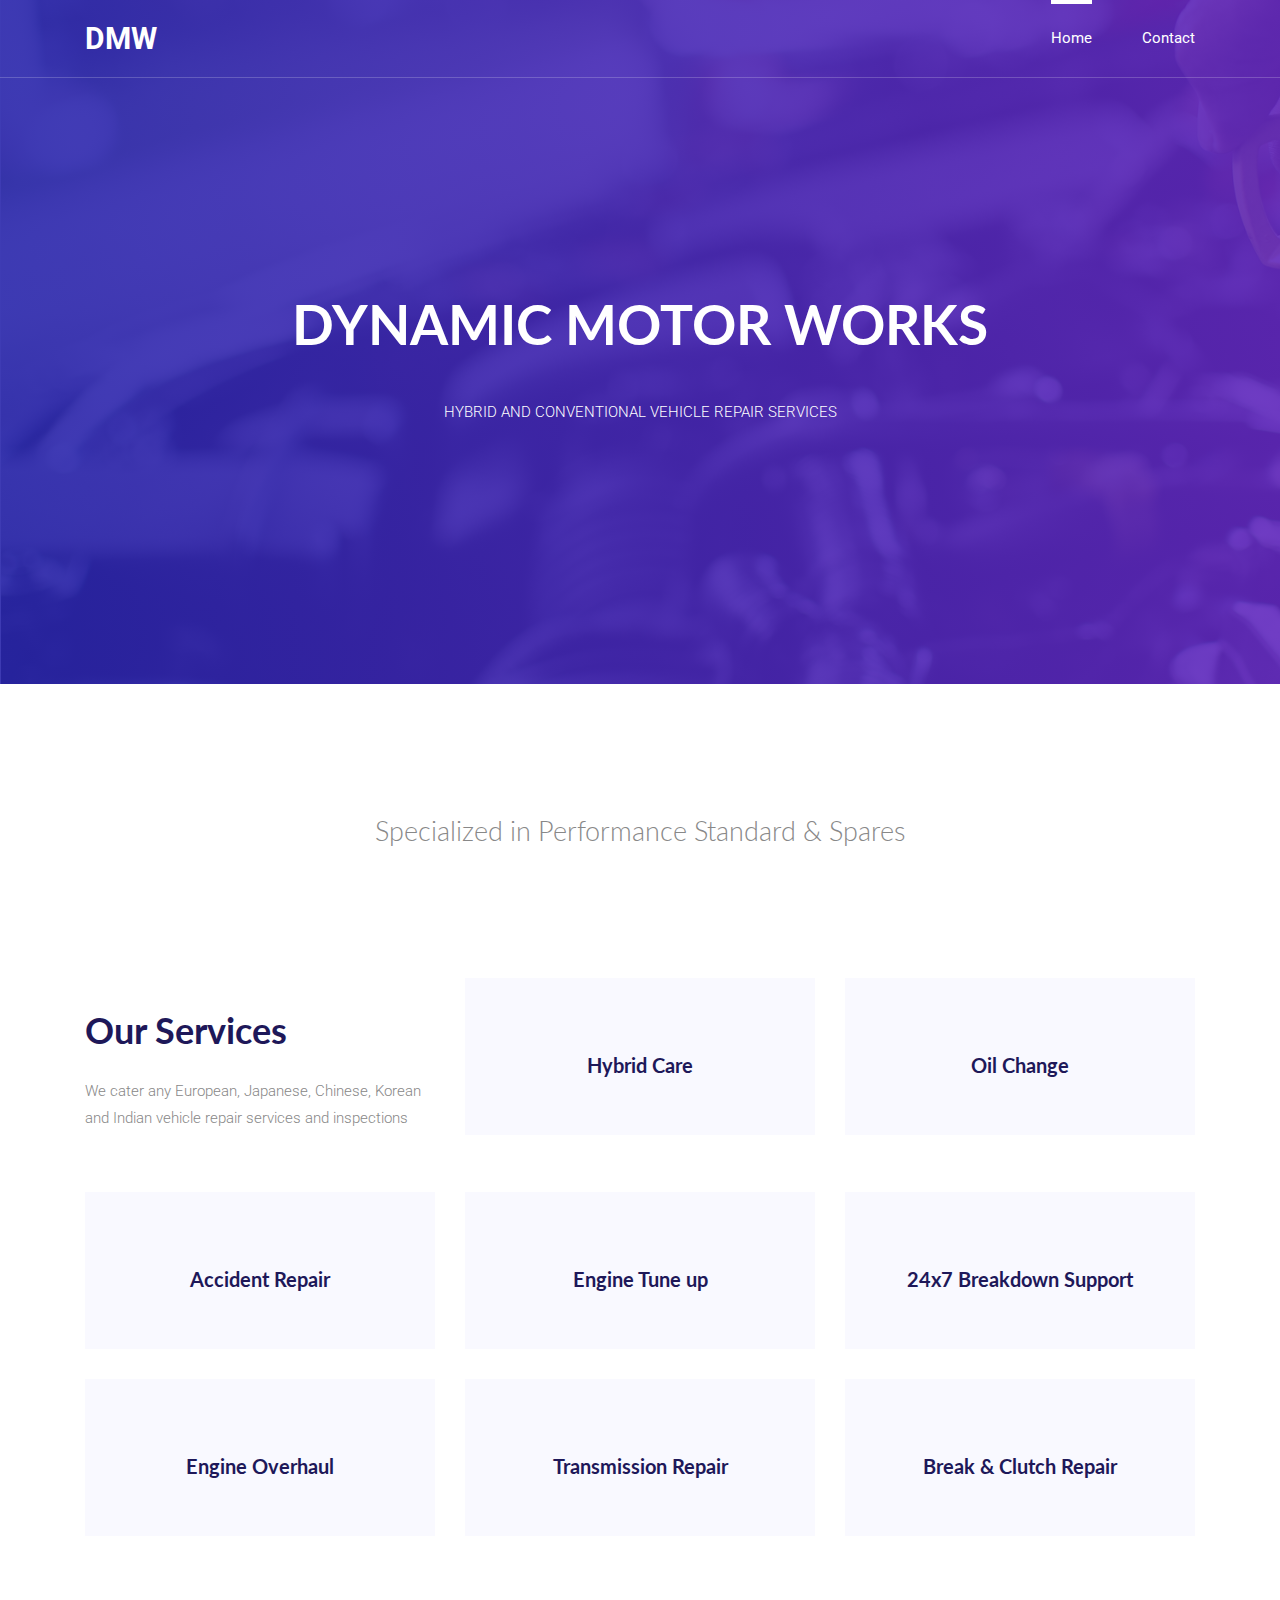
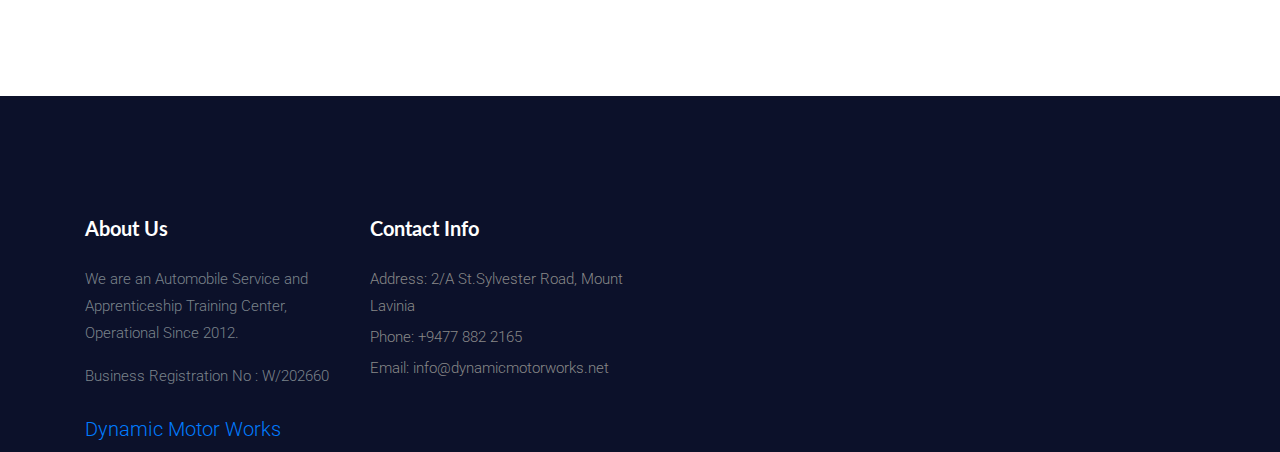
<file: index.html>
<!DOCTYPE html>
<html lang="en">
<head>
  <meta charset="UTF-8">
  <meta name="viewport" content="width=device-width, initial-scale=1.0">
  <meta http-equiv="X-UA-Compatible" content="ie=edge">
  <title>DMW - Home</title>
	<link rel="icon" href="img/Fevicon.png" type="image/png">

  <link rel="stylesheet" href="vendors/bootstrap/bootstrap.min.css">
  <link rel="stylesheet" href="vendors/themify-icons/themify-icons.css">
  <link rel="stylesheet" href="vendors/owl-carousel/owl.theme.default.min.css">
  <link rel="stylesheet" href="vendors/owl-carousel/owl.carousel.min.css">

  <link rel="stylesheet" href="css/style.css">
</head>
<body>

  <!--================ Header Menu Area start =================-->
  <header class="header_area">
    <div class="main_menu">
      <nav class="navbar navbar-expand-lg navbar-light">
        <div class="container box_1620">
          <a class="navbar-brand logo_h" href="index.html" style="color: white; font-size: 2em; font-weight: bold;">DMW</a>
          <button class="navbar-toggler" type="button" data-toggle="collapse" data-target="#navbarSupportedContent" aria-controls="navbarSupportedContent" aria-expanded="false" aria-label="Toggle navigation">
            <span class="icon-bar"></span>
            <span class="icon-bar"></span>
            <span class="icon-bar"></span>
          </button>

          <div class="collapse navbar-collapse offset" id="navbarSupportedContent">
            <ul class="nav navbar-nav menu_nav justify-content-end">
              <li class="nav-item active"><a class="nav-link" href="index.html">Home</a></li> 
              <li class="nav-item"><a class="nav-link" href="contact.html">Contact</a></li>
            </ul>
          </div> 
        </div>
      </nav>
    </div>
  </header>
  <!--================Header Menu Area =================-->


  <!--================ Banner Section start =================-->
  <section class="hero-banner text-center">
    <div class="container">
      <h1>DYNAMIC MOTOR WORKS</h1>
      <p class="hero-subtitle">HYBRID AND CONVENTIONAL VEHICLE REPAIR SERVICES</p>
    </div>
  </section>
  <!--================ Banner Section end =================-->


  <!--================ Domain Search section start =================-->

  <!--================ Domain Search section end =================-->


  <!--================ Client logo section start =================-->
  <section class="section-margin">
    <div class="container">
      <div class="text-center">
        <h3 class="client-logo-title">Specialized in Performance Standard & Spares</h3>
      </div>
      
    </div>
  </section>
  <!--================ Client logo section end =================-->


  <!--================ Feature section start =================-->
  <section class="section-margin">
    <div class="container">
      <div class="row">
        <div class="col-md-6 col-lg-4">
          <div class="card-feature card-feature-content">
            <h2>Our Services</h2>
            <p>We cater any European, Japanese, Chinese, Korean and Indian vehicle repair services and inspections</p>
          </div>
        </div>
        <div class="col-md-6 col-lg-4">
          <div class="card-feature text-center">
            <div class="feature-icon">
            </div>
            <h3>Hybrid Care</h3>
            
          </div>
        </div>
        <div class="col-md-6 col-lg-4">
          <div class="card-feature text-center">
            <div class="feature-icon">
            
            </div>
            <h3>Oil Change</h3>
            
          </div>
        </div>

        <div class="col-md-6 col-lg-4">
          <div class="card-feature text-center">
            <div class="feature-icon">
            </div>
            <h3>Accident Repair</h3>
            
          </div>
        </div>

        <div class="col-md-6 col-lg-4">
          <div class="card-feature text-center">
            <div class="feature-icon">
            </div>
            <h3>Engine Tune up</h3>
            
          </div>
        </div>

        <div class="col-md-6 col-lg-4">
          <div class="card-feature text-center">
            <div class="feature-icon">
            </div>
            <h3>24x7 Breakdown Support</h3>
            
          </div>
        </div>

        <div class="col-md-6 col-lg-4">
          <div class="card-feature text-center">
            <div class="feature-icon">
            </div>
            <h3>Engine Overhaul</h3>
            
          </div>
        </div>

        

        <div class="col-md-6 col-lg-4">
          <div class="card-feature text-center">
            <div class="feature-icon">
            </div>
            <h3>Transmission Repair</h3>
            
          </div>
        </div>

        <div class="col-md-6 col-lg-4">
          <div class="card-feature text-center">
            <div class="feature-icon">
            </div>
            <h3>Break & Clutch Repair</h3>
            
          </div>
        </div>
      </div>
    </div>
  </section>

  <!-- ================ start footer Area ================= -->
  <footer class="footer-area section-gap">
		<div class="container">
			<div class="row">
				<div class="col-xl-3 col-sm-6 mb-4 mb-xl-0 single-footer-widget">
					<h4>About Us</h4>
          <p>We are an Automobile Service and Apprenticeship Training Center, Operational Since 2012.</p>
          <p>Business Registration No : W/202660</p>
          <a class="navbar-brand logo_h d-none d-xl-block" href="index.html">Dynamic Motor Works</a>
				</div>
				<div class="col-xl-3 col-sm-6 mb-4 mb-xl-0 single-footer-widget">
					<h4>Contact Info</h4>
					<ul>
						<li>Address: 2/A St.Sylvester Road, Mount Lavinia</li>
						<li><a href="tel:+9477 882 2165">Phone: +9477 882 2165</a></li>
						<li><a href="mailto:info@dynamicmotorworks.net">Email: info@dynamicmotorworks.net</a></li>
					</ul>
				</div>
			
				
			</div>
			
		</div>
	</footer>
  <!-- ================ End footer Area ================= -->




  <script src="vendors/jquery/jquery-3.2.1.min.js"></script>
  <script src="vendors/bootstrap/bootstrap.bundle.min.js"></script>
  <script src="vendors/owl-carousel/owl.carousel.min.js"></script>
  <script src="js/jquery.ajaxchimp.min.js"></script>
  <script src="js/mail-script.js"></script>
  <script src="js/main.js"></script>
</body>
</html>
</file>
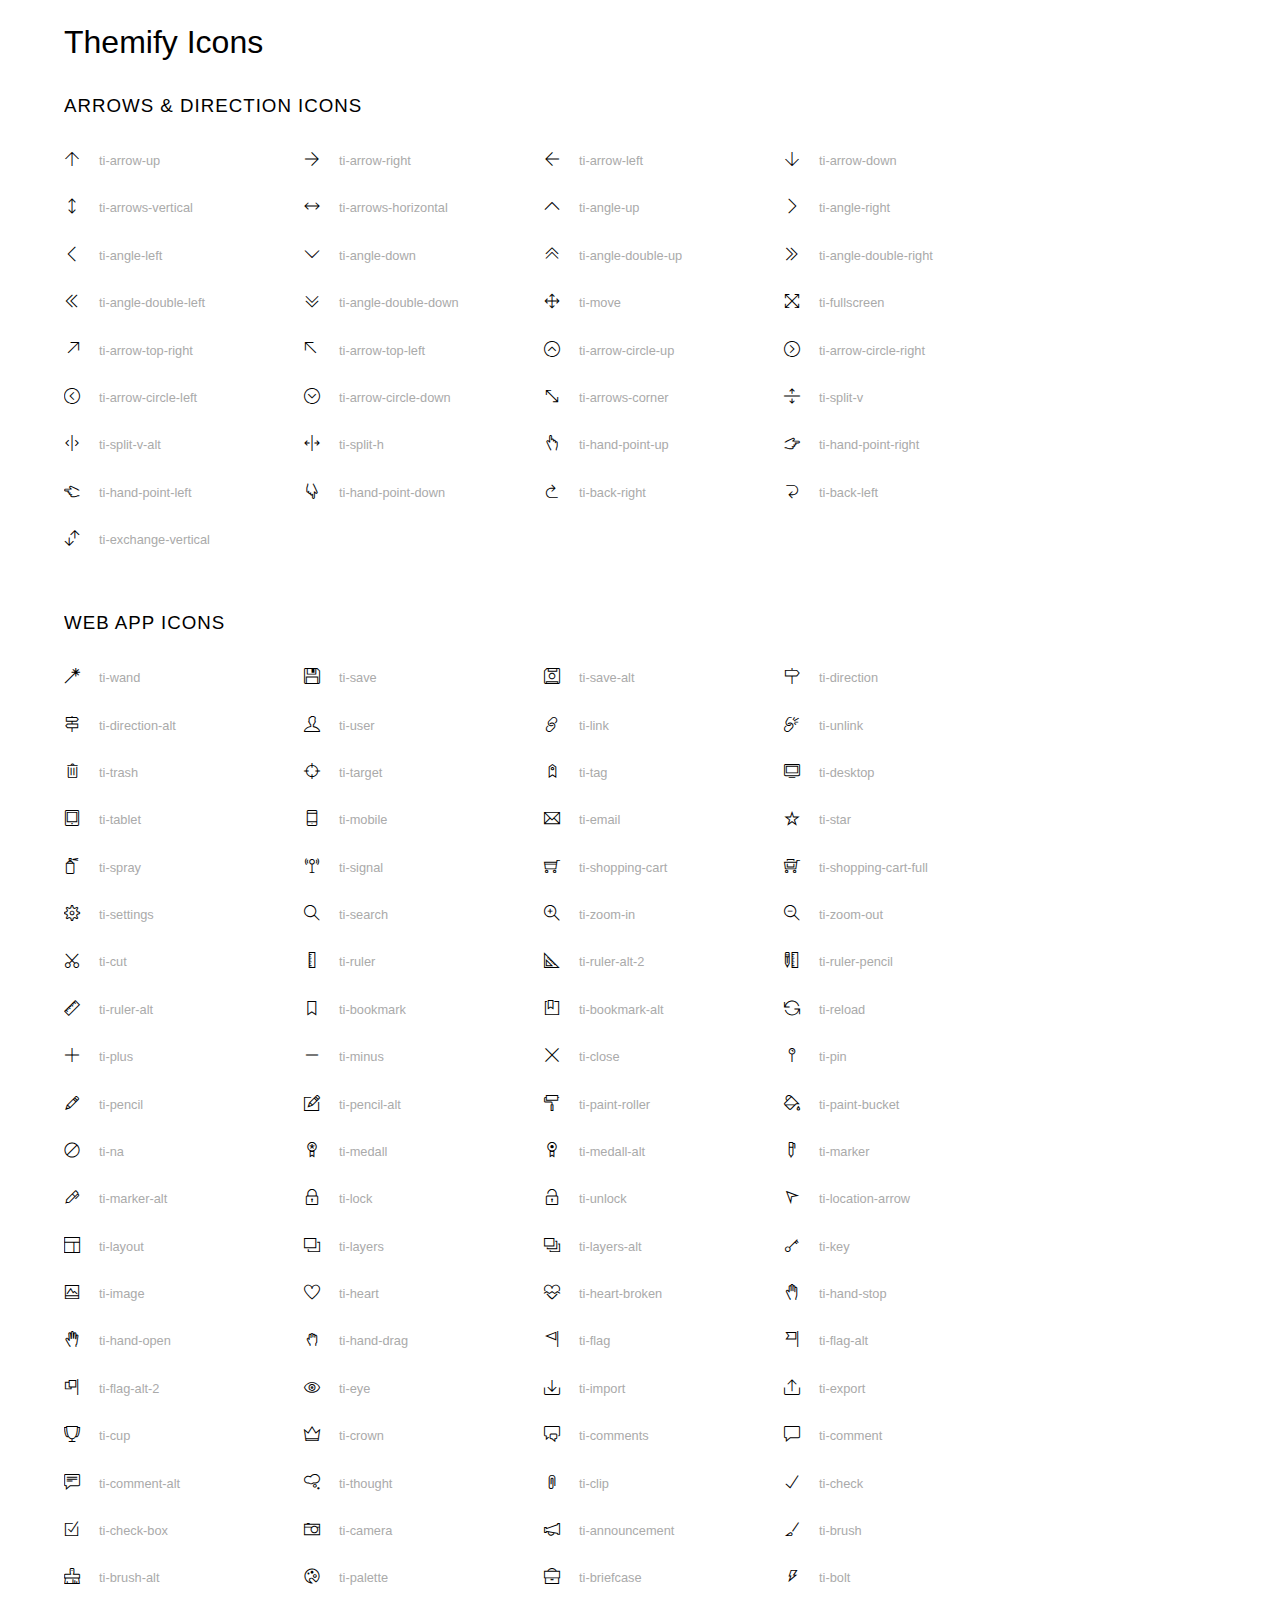
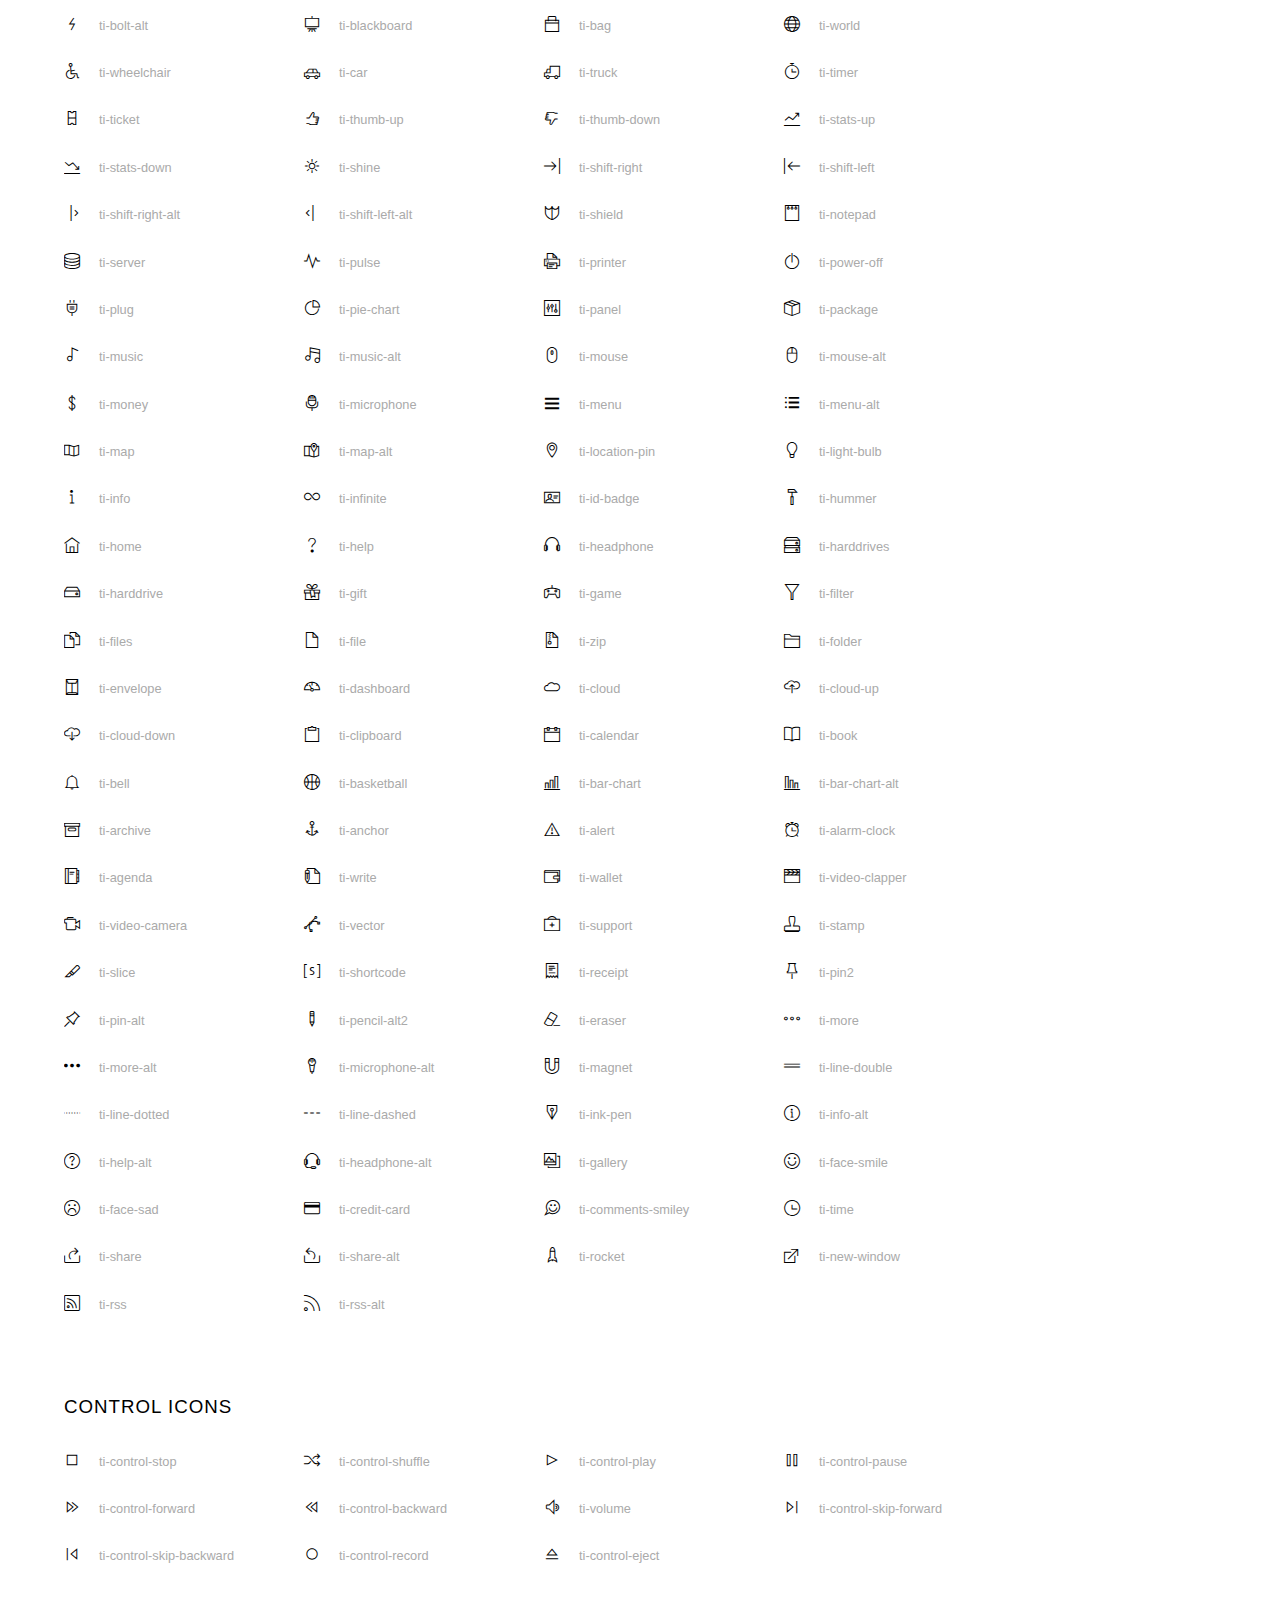
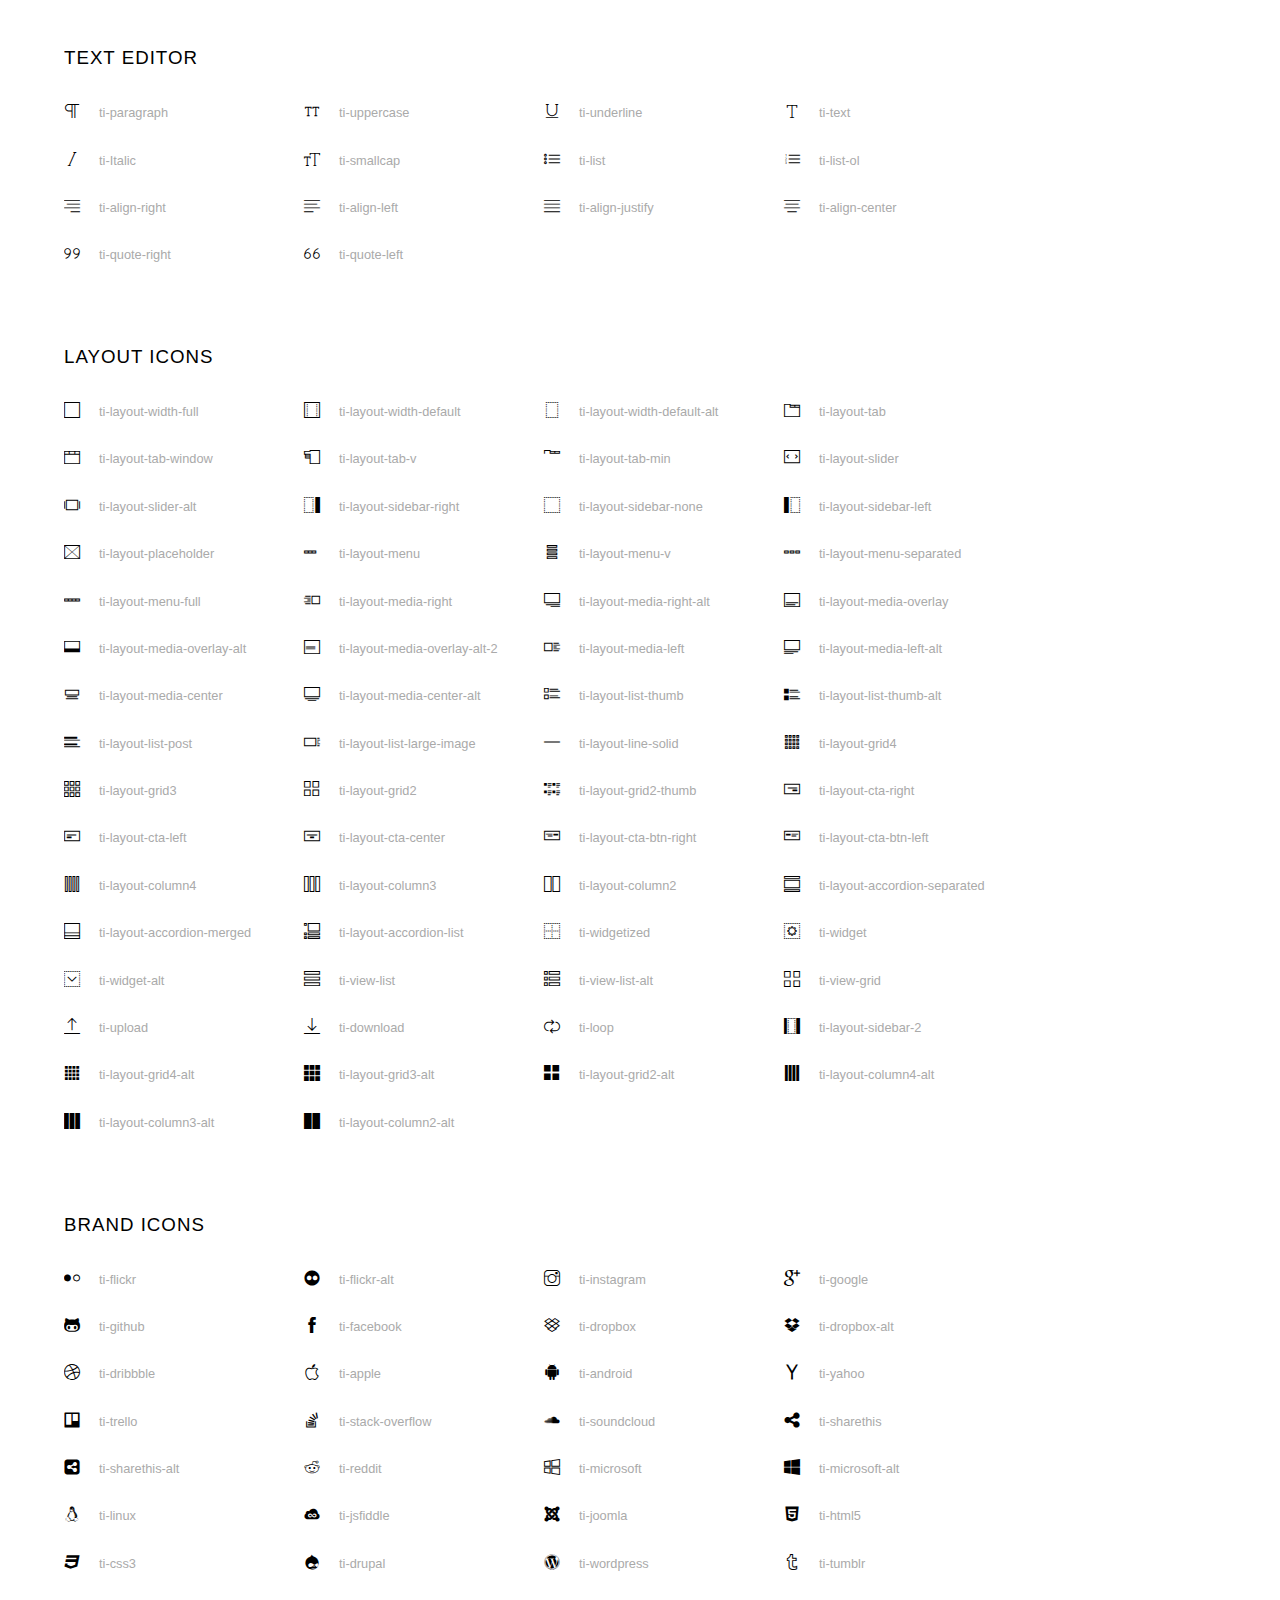
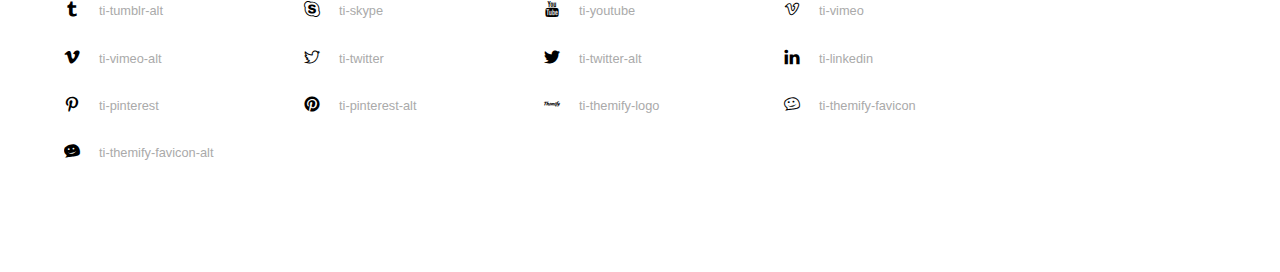
<file: vendors/themify-icons/index.html>
<!doctype html>
<html>
<head>
	<meta charset="utf-8">
	<title>Themify Icon Font</title>
	<meta name="viewport" content="width=device-width">
	<link rel="stylesheet" href="demo-files/demo.css">
	<link rel="stylesheet" href="themify-icons.css">
	<!--[if lt IE 8]><!-->
	<link rel="stylesheet" href="ie7/ie7.css">
	<!--<![endif]-->
</head>
<body>
	<h1>Themify Icons</h1>

	<div class="icon-section">

		<div class="icon-section">
			<h3>Arrows &amp; Direction Icons </h3>

			<div class="icon-container">
				<span class="ti-arrow-up"></span><span class="icon-name"> ti-arrow-up</span>
			</div>
			<div class="icon-container">
				<span class="ti-arrow-right"></span><span class="icon-name"> ti-arrow-right</span>
			</div>
			<div class="icon-container">
				<span class="ti-arrow-left"></span><span class="icon-name"> ti-arrow-left</span>
			</div>
			<div class="icon-container">
				<span class="ti-arrow-down"></span><span class="icon-name"> ti-arrow-down</span>
			</div>
			<div class="icon-container">
				<span class="ti-arrows-vertical"></span><span class="icon-name"> ti-arrows-vertical</span>
			</div>
			<div class="icon-container">
				<span class="ti-arrows-horizontal"></span><span class="icon-name"> ti-arrows-horizontal</span>
			</div>
			<div class="icon-container">
				<span class="ti-angle-up"></span><span class="icon-name"> ti-angle-up</span>
			</div>
			<div class="icon-container">
				<span class="ti-angle-right"></span><span class="icon-name"> ti-angle-right</span>
			</div>
			<div class="icon-container">
				<span class="ti-angle-left"></span><span class="icon-name"> ti-angle-left</span>
			</div>
			<div class="icon-container">
				<span class="ti-angle-down"></span><span class="icon-name"> ti-angle-down</span>
			</div>	
			<div class="icon-container">
				<span class="ti-angle-double-up"></span><span class="icon-name"> ti-angle-double-up</span>
			</div>
			<div class="icon-container">
				<span class="ti-angle-double-right"></span><span class="icon-name"> ti-angle-double-right</span>
			</div>
			<div class="icon-container">
				<span class="ti-angle-double-left"></span><span class="icon-name"> ti-angle-double-left</span>
			</div>
			<div class="icon-container">
				<span class="ti-angle-double-down"></span><span class="icon-name"> ti-angle-double-down</span>
			</div>					
			<div class="icon-container">
				<span class="ti-move"></span><span class="icon-name"> ti-move</span>
			</div>
			<div class="icon-container">
				<span class="ti-fullscreen"></span><span class="icon-name"> ti-fullscreen</span>
			</div>
			<div class="icon-container">
				<span class="ti-arrow-top-right"></span><span class="icon-name"> ti-arrow-top-right</span>
			</div>
			<div class="icon-container">
				<span class="ti-arrow-top-left"></span><span class="icon-name"> ti-arrow-top-left</span>
			</div>
			<div class="icon-container">
				<span class="ti-arrow-circle-up"></span><span class="icon-name"> ti-arrow-circle-up</span>
			</div>
			<div class="icon-container">
				<span class="ti-arrow-circle-right"></span><span class="icon-name"> ti-arrow-circle-right</span>
			</div>
			<div class="icon-container">
				<span class="ti-arrow-circle-left"></span><span class="icon-name"> ti-arrow-circle-left</span>
			</div>
			<div class="icon-container">
				<span class="ti-arrow-circle-down"></span><span class="icon-name"> ti-arrow-circle-down</span>
			</div>
			<div class="icon-container">
				<span class="ti-arrows-corner"></span><span class="icon-name"> ti-arrows-corner</span>
			</div>
			<div class="icon-container">
				<span class="ti-split-v"></span><span class="icon-name"> ti-split-v</span>
			</div>

			<div class="icon-container">
				<span class="ti-split-v-alt"></span><span class="icon-name"> ti-split-v-alt</span>
			</div>
			<div class="icon-container">
				<span class="ti-split-h"></span><span class="icon-name"> ti-split-h</span>
			</div>
			<div class="icon-container">
				<span class="ti-hand-point-up"></span><span class="icon-name"> ti-hand-point-up</span>
			</div>
			<div class="icon-container">
				<span class="ti-hand-point-right"></span><span class="icon-name"> ti-hand-point-right</span>
			</div>
			<div class="icon-container">
				<span class="ti-hand-point-left"></span><span class="icon-name"> ti-hand-point-left</span>
			</div>
			<div class="icon-container">
				<span class="ti-hand-point-down"></span><span class="icon-name"> ti-hand-point-down</span>
			</div>
			<div class="icon-container">
				<span class="ti-back-right"></span><span class="icon-name"> ti-back-right</span>
			</div>
			<div class="icon-container">
				<span class="ti-back-left"></span><span class="icon-name"> ti-back-left</span>
			</div>
			<div class="icon-container">
				<span class="ti-exchange-vertical"></span><span class="icon-name"> ti-exchange-vertical</span>
			</div>

		</div> <!-- Arrows Icons -->



		<h3>Web App Icons</h3>
		
		<div class="icon-section">

			<div class="icon-container">
				<span class="ti-wand"></span><span class="icon-name"> ti-wand</span>
			</div>
			<div class="icon-container">
				<span class="ti-save"></span><span class="icon-name"> ti-save</span>
			</div>
			<div class="icon-container">
				<span class="ti-save-alt"></span><span class="icon-name"> ti-save-alt</span>
			</div>

			<div class="icon-container">
				<span class="ti-direction"></span><span class="icon-name"> ti-direction</span>
			</div>
			<div class="icon-container">
				<span class="ti-direction-alt"></span><span class="icon-name"> ti-direction-alt</span>
			</div>
			<div class="icon-container">
				<span class="ti-user"></span><span class="icon-name"> ti-user</span>
			</div>
			<div class="icon-container">
				<span class="ti-link"></span><span class="icon-name"> ti-link</span>
			</div>
			<div class="icon-container">
				<span class="ti-unlink"></span><span class="icon-name"> ti-unlink</span>
			</div>
			<div class="icon-container">
				<span class="ti-trash"></span><span class="icon-name"> ti-trash</span>
			</div>
			<div class="icon-container">
				<span class="ti-target"></span><span class="icon-name"> ti-target</span>
			</div>
			<div class="icon-container">
				<span class="ti-tag"></span><span class="icon-name"> ti-tag</span>
			</div>
			<div class="icon-container">
				<span class="ti-desktop"></span><span class="icon-name"> ti-desktop</span>
			</div>
			<div class="icon-container">
				<span class="ti-tablet"></span><span class="icon-name"> ti-tablet</span>
			</div>
			<div class="icon-container">
				<span class="ti-mobile"></span><span class="icon-name"> ti-mobile</span>
			</div>
			<div class="icon-container">
				<span class="ti-email"></span><span class="icon-name"> ti-email</span>
			</div>	
			<div class="icon-container">
				<span class="ti-star"></span><span class="icon-name"> ti-star</span>
			</div>
			<div class="icon-container">
				<span class="ti-spray"></span><span class="icon-name"> ti-spray</span>
			</div>
			<div class="icon-container">
				<span class="ti-signal"></span><span class="icon-name"> ti-signal</span>
			</div>
			<div class="icon-container">
				<span class="ti-shopping-cart"></span><span class="icon-name"> ti-shopping-cart</span>
			</div>
			<div class="icon-container">
				<span class="ti-shopping-cart-full"></span><span class="icon-name"> ti-shopping-cart-full</span>
			</div>
			<div class="icon-container">
				<span class="ti-settings"></span><span class="icon-name"> ti-settings</span>
			</div>
			<div class="icon-container">
				<span class="ti-search"></span><span class="icon-name"> ti-search</span>
			</div>
			<div class="icon-container">
				<span class="ti-zoom-in"></span><span class="icon-name"> ti-zoom-in</span>
			</div>
			<div class="icon-container">
				<span class="ti-zoom-out"></span><span class="icon-name"> ti-zoom-out</span>
			</div>
			<div class="icon-container">
				<span class="ti-cut"></span><span class="icon-name"> ti-cut</span>
			</div>
			<div class="icon-container">
				<span class="ti-ruler"></span><span class="icon-name"> ti-ruler</span>
			</div>
			<div class="icon-container">
				<span class="ti-ruler-alt-2"></span><span class="icon-name"> ti-ruler-alt-2</span>
			</div>			
			<div class="icon-container">
				<span class="ti-ruler-pencil"></span><span class="icon-name"> ti-ruler-pencil</span>
			</div>
			<div class="icon-container">
				<span class="ti-ruler-alt"></span><span class="icon-name"> ti-ruler-alt</span>
			</div>
			<div class="icon-container">
				<span class="ti-bookmark"></span><span class="icon-name"> ti-bookmark</span>
			</div>
			<div class="icon-container">
				<span class="ti-bookmark-alt"></span><span class="icon-name"> ti-bookmark-alt</span>
			</div>
			<div class="icon-container">
				<span class="ti-reload"></span><span class="icon-name"> ti-reload</span>
			</div>
			<div class="icon-container">
				<span class="ti-plus"></span><span class="icon-name"> ti-plus</span>
			</div>
			<div class="icon-container">
				<span class="ti-minus"></span><span class="icon-name"> ti-minus</span>
			</div>
			<div class="icon-container">
				<span class="ti-close"></span><span class="icon-name"> ti-close</span>
			</div>			
			<div class="icon-container">
				<span class="ti-pin"></span><span class="icon-name"> ti-pin</span>
			</div>
			<div class="icon-container">
				<span class="ti-pencil"></span><span class="icon-name"> ti-pencil</span>
			</div>
					
		  	<div class="icon-container">
				<span class="ti-pencil-alt"></span><span class="icon-name"> ti-pencil-alt</span>
			</div>
			<div class="icon-container">
				<span class="ti-paint-roller"></span><span class="icon-name"> ti-paint-roller</span>
			</div>
			<div class="icon-container">
				<span class="ti-paint-bucket"></span><span class="icon-name"> ti-paint-bucket</span>
			</div>
			<div class="icon-container">
				<span class="ti-na"></span><span class="icon-name"> ti-na</span>
			</div>
			<div class="icon-container">
				<span class="ti-medall"></span><span class="icon-name"> ti-medall</span>
			</div>
			<div class="icon-container">
				<span class="ti-medall-alt"></span><span class="icon-name"> ti-medall-alt</span>
			</div>
			<div class="icon-container">
				<span class="ti-marker"></span><span class="icon-name"> ti-marker</span>
			</div>
			<div class="icon-container">
				<span class="ti-marker-alt"></span><span class="icon-name"> ti-marker-alt</span>
			</div>

			<div class="icon-container">
				<span class="ti-lock"></span><span class="icon-name"> ti-lock</span>
			</div>
			<div class="icon-container">
				<span class="ti-unlock"></span><span class="icon-name"> ti-unlock</span>
			</div>
			<div class="icon-container">
				<span class="ti-location-arrow"></span><span class="icon-name"> ti-location-arrow</span>
			</div>
			<div class="icon-container">
				<span class="ti-layout"></span><span class="icon-name"> ti-layout</span>
			</div>
			<div class="icon-container">
				<span class="ti-layers"></span><span class="icon-name"> ti-layers</span>
			</div>
			<div class="icon-container">
				<span class="ti-layers-alt"></span><span class="icon-name"> ti-layers-alt</span>
			</div>
			<div class="icon-container">
				<span class="ti-key"></span><span class="icon-name"> ti-key</span>
			</div>
			<div class="icon-container">
				<span class="ti-image"></span><span class="icon-name"> ti-image</span>
			</div>
			<div class="icon-container">
				<span class="ti-heart"></span><span class="icon-name"> ti-heart</span>
			</div>
			<div class="icon-container">
				<span class="ti-heart-broken"></span><span class="icon-name"> ti-heart-broken</span>
			</div>
			<div class="icon-container">
				<span class="ti-hand-stop"></span><span class="icon-name"> ti-hand-stop</span>
			</div>
			<div class="icon-container">
				<span class="ti-hand-open"></span><span class="icon-name"> ti-hand-open</span>
			</div>
			<div class="icon-container">
				<span class="ti-hand-drag"></span><span class="icon-name"> ti-hand-drag</span>
			</div>
			<div class="icon-container">
				<span class="ti-flag"></span><span class="icon-name"> ti-flag</span>
			</div>
			<div class="icon-container">
				<span class="ti-flag-alt"></span><span class="icon-name"> ti-flag-alt</span>
			</div>
			<div class="icon-container">
				<span class="ti-flag-alt-2"></span><span class="icon-name"> ti-flag-alt-2</span>
			</div>
			<div class="icon-container">
				<span class="ti-eye"></span><span class="icon-name"> ti-eye</span>
			</div>
			<div class="icon-container">
				<span class="ti-import"></span><span class="icon-name"> ti-import</span>
			</div>			
			<div class="icon-container">
				<span class="ti-export"></span><span class="icon-name"> ti-export</span>
			</div>
			<div class="icon-container">
				<span class="ti-cup"></span><span class="icon-name"> ti-cup</span>
			</div>
			<div class="icon-container">
				<span class="ti-crown"></span><span class="icon-name"> ti-crown</span>
			</div>
			<div class="icon-container">
				<span class="ti-comments"></span><span class="icon-name"> ti-comments</span>
			</div>
			<div class="icon-container">
				<span class="ti-comment"></span><span class="icon-name"> ti-comment</span>
			</div>
			<div class="icon-container">
				<span class="ti-comment-alt"></span><span class="icon-name"> ti-comment-alt</span>
			</div>
			<div class="icon-container">
				<span class="ti-thought"></span><span class="icon-name"> ti-thought</span>
			</div>			
			<div class="icon-container">
				<span class="ti-clip"></span><span class="icon-name"> ti-clip</span>
			</div>

			<div class="icon-container">
				<span class="ti-check"></span><span class="icon-name"> ti-check</span>
			</div>
			<div class="icon-container">
				<span class="ti-check-box"></span><span class="icon-name"> ti-check-box</span>
			</div>
			<div class="icon-container">
				<span class="ti-camera"></span><span class="icon-name"> ti-camera</span>
			</div>
			<div class="icon-container">
				<span class="ti-announcement"></span><span class="icon-name"> ti-announcement</span>
			</div>
			<div class="icon-container">
				<span class="ti-brush"></span><span class="icon-name"> ti-brush</span>
			</div>
			<div class="icon-container">
				<span class="ti-brush-alt"></span><span class="icon-name"> ti-brush-alt</span>
			</div>
			<div class="icon-container">
				<span class="ti-palette"></span><span class="icon-name"> ti-palette</span>
			</div>			
			<div class="icon-container">
				<span class="ti-briefcase"></span><span class="icon-name"> ti-briefcase</span>
			</div>
			<div class="icon-container">
				<span class="ti-bolt"></span><span class="icon-name"> ti-bolt</span>
			</div>
			<div class="icon-container">
				<span class="ti-bolt-alt"></span><span class="icon-name"> ti-bolt-alt</span>
			</div>
			<div class="icon-container">
				<span class="ti-blackboard"></span><span class="icon-name"> ti-blackboard</span>
			</div>
			<div class="icon-container">
				<span class="ti-bag"></span><span class="icon-name"> ti-bag</span>
			</div>
			<div class="icon-container">
				<span class="ti-world"></span><span class="icon-name"> ti-world</span>
			</div>
			<div class="icon-container">
				<span class="ti-wheelchair"></span><span class="icon-name"> ti-wheelchair</span>
			</div>
			<div class="icon-container">
				<span class="ti-car"></span><span class="icon-name"> ti-car</span>
			</div>
			<div class="icon-container">
				<span class="ti-truck"></span><span class="icon-name"> ti-truck</span>
			</div>
			<div class="icon-container">
				<span class="ti-timer"></span><span class="icon-name"> ti-timer</span>
			</div>
			<div class="icon-container">
				<span class="ti-ticket"></span><span class="icon-name"> ti-ticket</span>
			</div>
			<div class="icon-container">
				<span class="ti-thumb-up"></span><span class="icon-name"> ti-thumb-up</span>
			</div>
			<div class="icon-container">
				<span class="ti-thumb-down"></span><span class="icon-name"> ti-thumb-down</span>
			</div>

			<div class="icon-container">
				<span class="ti-stats-up"></span><span class="icon-name"> ti-stats-up</span>
			</div>
			<div class="icon-container">
				<span class="ti-stats-down"></span><span class="icon-name"> ti-stats-down</span>
			</div>
			<div class="icon-container">
				<span class="ti-shine"></span><span class="icon-name"> ti-shine</span>
			</div>
			<div class="icon-container">
				<span class="ti-shift-right"></span><span class="icon-name"> ti-shift-right</span>
			</div>
			<div class="icon-container">
				<span class="ti-shift-left"></span><span class="icon-name"> ti-shift-left</span>
			</div>

			<div class="icon-container">
				<span class="ti-shift-right-alt"></span><span class="icon-name"> ti-shift-right-alt</span>
			</div>
			<div class="icon-container">
				<span class="ti-shift-left-alt"></span><span class="icon-name"> ti-shift-left-alt</span>
			</div>
			<div class="icon-container">
				<span class="ti-shield"></span><span class="icon-name"> ti-shield</span>
			</div>
			<div class="icon-container">
				<span class="ti-notepad"></span><span class="icon-name"> ti-notepad</span>
			</div>
			<div class="icon-container">
				<span class="ti-server"></span><span class="icon-name"> ti-server</span>
			</div>

			<div class="icon-container">
				<span class="ti-pulse"></span><span class="icon-name"> ti-pulse</span>
			</div>
			<div class="icon-container">
				<span class="ti-printer"></span><span class="icon-name"> ti-printer</span>
			</div>
			<div class="icon-container">
				<span class="ti-power-off"></span><span class="icon-name"> ti-power-off</span>
			</div>
			<div class="icon-container">
				<span class="ti-plug"></span><span class="icon-name"> ti-plug</span>
			</div>
			<div class="icon-container">
				<span class="ti-pie-chart"></span><span class="icon-name"> ti-pie-chart</span>
			</div>

			<div class="icon-container">
				<span class="ti-panel"></span><span class="icon-name"> ti-panel</span>
			</div>
			<div class="icon-container">
				<span class="ti-package"></span><span class="icon-name"> ti-package</span>
			</div>
			<div class="icon-container">
				<span class="ti-music"></span><span class="icon-name"> ti-music</span>
			</div>
			<div class="icon-container">
				<span class="ti-music-alt"></span><span class="icon-name"> ti-music-alt</span>
			</div>
			<div class="icon-container">
				<span class="ti-mouse"></span><span class="icon-name"> ti-mouse</span>
			</div>
			<div class="icon-container">
				<span class="ti-mouse-alt"></span><span class="icon-name"> ti-mouse-alt</span>
			</div>
			<div class="icon-container">
				<span class="ti-money"></span><span class="icon-name"> ti-money</span>
			</div>
			<div class="icon-container">
				<span class="ti-microphone"></span><span class="icon-name"> ti-microphone</span>
			</div>
			<div class="icon-container">
				<span class="ti-menu"></span><span class="icon-name"> ti-menu</span>
			</div>
			<div class="icon-container">
				<span class="ti-menu-alt"></span><span class="icon-name"> ti-menu-alt</span>
			</div>
			<div class="icon-container">
				<span class="ti-map"></span><span class="icon-name"> ti-map</span>
			</div>
			<div class="icon-container">
				<span class="ti-map-alt"></span><span class="icon-name"> ti-map-alt</span>
			</div>

			<div class="icon-container">
				<span class="ti-location-pin"></span><span class="icon-name"> ti-location-pin</span>
			</div>

			<div class="icon-container">
				<span class="ti-light-bulb"></span><span class="icon-name"> ti-light-bulb</span>
			</div>
			<div class="icon-container">
				<span class="ti-info"></span><span class="icon-name"> ti-info</span>
			</div>
			<div class="icon-container">
				<span class="ti-infinite"></span><span class="icon-name"> ti-infinite</span>
			</div>
			<div class="icon-container">
				<span class="ti-id-badge"></span><span class="icon-name"> ti-id-badge</span>
			</div>
			<div class="icon-container">
				<span class="ti-hummer"></span><span class="icon-name"> ti-hummer</span>
			</div>
			<div class="icon-container">
				<span class="ti-home"></span><span class="icon-name"> ti-home</span>
			</div>
			<div class="icon-container">
				<span class="ti-help"></span><span class="icon-name"> ti-help</span>
			</div>
			<div class="icon-container">
				<span class="ti-headphone"></span><span class="icon-name"> ti-headphone</span>
			</div>
			<div class="icon-container">
				<span class="ti-harddrives"></span><span class="icon-name"> ti-harddrives</span>
			</div>
			<div class="icon-container">
				<span class="ti-harddrive"></span><span class="icon-name"> ti-harddrive</span>
			</div>
			<div class="icon-container">
				<span class="ti-gift"></span><span class="icon-name"> ti-gift</span>
			</div>
			<div class="icon-container">
				<span class="ti-game"></span><span class="icon-name"> ti-game</span>
			</div>
			<div class="icon-container">
				<span class="ti-filter"></span><span class="icon-name"> ti-filter</span>
			</div>
			<div class="icon-container">
				<span class="ti-files"></span><span class="icon-name"> ti-files</span>
			</div>
			<div class="icon-container">
				<span class="ti-file"></span><span class="icon-name"> ti-file</span>
			</div>
			<div class="icon-container">
				<span class="ti-zip"></span><span class="icon-name"> ti-zip</span>
			</div>
			<div class="icon-container">
				<span class="ti-folder"></span><span class="icon-name"> ti-folder</span>
			</div>			
			<div class="icon-container">
				<span class="ti-envelope"></span><span class="icon-name"> ti-envelope</span>
			</div>


			<div class="icon-container">
				<span class="ti-dashboard"></span><span class="icon-name"> ti-dashboard</span>
			</div>
			<div class="icon-container">
				<span class="ti-cloud"></span><span class="icon-name"> ti-cloud</span>
			</div>
			<div class="icon-container">
				<span class="ti-cloud-up"></span><span class="icon-name"> ti-cloud-up</span>
			</div>
			<div class="icon-container">
				<span class="ti-cloud-down"></span><span class="icon-name"> ti-cloud-down</span>
			</div>
			<div class="icon-container">
				<span class="ti-clipboard"></span><span class="icon-name"> ti-clipboard</span>
			</div>
			<div class="icon-container">
				<span class="ti-calendar"></span><span class="icon-name"> ti-calendar</span>
			</div>
			<div class="icon-container">
				<span class="ti-book"></span><span class="icon-name"> ti-book</span>
			</div>
			<div class="icon-container">
				<span class="ti-bell"></span><span class="icon-name"> ti-bell</span>
			</div>
			<div class="icon-container">
				<span class="ti-basketball"></span><span class="icon-name"> ti-basketball</span>
			</div>
			<div class="icon-container">
				<span class="ti-bar-chart"></span><span class="icon-name"> ti-bar-chart</span>
			</div>
			<div class="icon-container">
				<span class="ti-bar-chart-alt"></span><span class="icon-name"> ti-bar-chart-alt</span>
			</div>


			<div class="icon-container">
				<span class="ti-archive"></span><span class="icon-name"> ti-archive</span>
			</div>
			<div class="icon-container">
				<span class="ti-anchor"></span><span class="icon-name"> ti-anchor</span>
			</div>

			<div class="icon-container">
				<span class="ti-alert"></span><span class="icon-name"> ti-alert</span>
			</div>
			<div class="icon-container">
				<span class="ti-alarm-clock"></span><span class="icon-name"> ti-alarm-clock</span>
			</div>
			<div class="icon-container">
				<span class="ti-agenda"></span><span class="icon-name"> ti-agenda</span>
			</div>
			<div class="icon-container">
				<span class="ti-write"></span><span class="icon-name"> ti-write</span>
			</div>

			<div class="icon-container">
				<span class="ti-wallet"></span><span class="icon-name"> ti-wallet</span>
			</div>
			<div class="icon-container">
				<span class="ti-video-clapper"></span><span class="icon-name"> ti-video-clapper</span>
			</div>
			<div class="icon-container">
				<span class="ti-video-camera"></span><span class="icon-name"> ti-video-camera</span>
			</div>
			<div class="icon-container">
				<span class="ti-vector"></span><span class="icon-name"> ti-vector</span>
			</div>

			<div class="icon-container">
				<span class="ti-support"></span><span class="icon-name"> ti-support</span>
			</div>
			<div class="icon-container">
				<span class="ti-stamp"></span><span class="icon-name"> ti-stamp</span>
			</div>
			<div class="icon-container">
				<span class="ti-slice"></span><span class="icon-name"> ti-slice</span>
			</div>
			<div class="icon-container">
				<span class="ti-shortcode"></span><span class="icon-name"> ti-shortcode</span>
			</div>
			<div class="icon-container">
				<span class="ti-receipt"></span><span class="icon-name"> ti-receipt</span>
			</div>
			<div class="icon-container">
				<span class="ti-pin2"></span><span class="icon-name"> ti-pin2</span>
			</div>
			<div class="icon-container">
				<span class="ti-pin-alt"></span><span class="icon-name"> ti-pin-alt</span>
			</div>
			<div class="icon-container">
				<span class="ti-pencil-alt2"></span><span class="icon-name"> ti-pencil-alt2</span>
			</div>
			<div class="icon-container">
				<span class="ti-eraser"></span><span class="icon-name"> ti-eraser</span>
			</div>			
			<div class="icon-container">
				<span class="ti-more"></span><span class="icon-name"> ti-more</span>
			</div>
			<div class="icon-container">
				<span class="ti-more-alt"></span><span class="icon-name"> ti-more-alt</span>
			</div>
			<div class="icon-container">
				<span class="ti-microphone-alt"></span><span class="icon-name"> ti-microphone-alt</span>
			</div>
			<div class="icon-container">
				<span class="ti-magnet"></span><span class="icon-name"> ti-magnet</span>
			</div>
			<div class="icon-container">
				<span class="ti-line-double"></span><span class="icon-name"> ti-line-double</span>
			</div>
			<div class="icon-container">
				<span class="ti-line-dotted"></span><span class="icon-name"> ti-line-dotted</span>
			</div>
			<div class="icon-container">
				<span class="ti-line-dashed"></span><span class="icon-name"> ti-line-dashed</span>
			</div>

			<div class="icon-container">
				<span class="ti-ink-pen"></span><span class="icon-name"> ti-ink-pen</span>
			</div>
			<div class="icon-container">
				<span class="ti-info-alt"></span><span class="icon-name"> ti-info-alt</span>
			</div>
			<div class="icon-container">
				<span class="ti-help-alt"></span><span class="icon-name"> ti-help-alt</span>
			</div>
			<div class="icon-container">
				<span class="ti-headphone-alt"></span><span class="icon-name"> ti-headphone-alt</span>
			</div>

			<div class="icon-container">
				<span class="ti-gallery"></span><span class="icon-name"> ti-gallery</span>
			</div>
			<div class="icon-container">
				<span class="ti-face-smile"></span><span class="icon-name"> ti-face-smile</span>
			</div>
			<div class="icon-container">
				<span class="ti-face-sad"></span><span class="icon-name"> ti-face-sad</span>
			</div>
			<div class="icon-container">
				<span class="ti-credit-card"></span><span class="icon-name"> ti-credit-card</span>
			</div>
			<div class="icon-container">
				<span class="ti-comments-smiley"></span><span class="icon-name"> ti-comments-smiley</span>
			</div>
			<div class="icon-container">
				<span class="ti-time"></span><span class="icon-name"> ti-time</span>
			</div>
			<div class="icon-container">
				<span class="ti-share"></span><span class="icon-name"> ti-share</span>
			</div>
			<div class="icon-container">
				<span class="ti-share-alt"></span><span class="icon-name"> ti-share-alt</span>
			</div>
			<div class="icon-container">
				<span class="ti-rocket"></span><span class="icon-name"> ti-rocket</span>
			</div>

			<div class="icon-container">
				<span class="ti-new-window"></span><span class="icon-name"> ti-new-window</span>
			</div>

			<div class="icon-container">
				<span class="ti-rss"></span><span class="icon-name"> ti-rss</span>
			</div>

			<div class="icon-container">
				<span class="ti-rss-alt"></span><span class="icon-name"> ti-rss-alt</span>
			</div>
			
		</div><!-- Web App Icons -->


		<div class="icon-section">
			<h3>Control Icons</h3>
			<div class="icon-container">
				<span class="ti-control-stop"></span><span class="icon-name"> ti-control-stop</span>
			</div>
			<div class="icon-container">
				<span class="ti-control-shuffle"></span><span class="icon-name"> ti-control-shuffle</span>
			</div>
			<div class="icon-container">
				<span class="ti-control-play"></span><span class="icon-name"> ti-control-play</span>
			</div>
			<div class="icon-container">
				<span class="ti-control-pause"></span><span class="icon-name"> ti-control-pause</span>
			</div>
			<div class="icon-container">
				<span class="ti-control-forward"></span><span class="icon-name"> ti-control-forward</span>
			</div>
			<div class="icon-container">
				<span class="ti-control-backward"></span><span class="icon-name"> ti-control-backward</span>
			</div>	
			<div class="icon-container">
				<span class="ti-volume"></span><span class="icon-name"> ti-volume</span>
			</div>
			<div class="icon-container">
				<span class="ti-control-skip-forward"></span><span class="icon-name"> ti-control-skip-forward</span>
			</div>
			<div class="icon-container">
				<span class="ti-control-skip-backward"></span><span class="icon-name"> ti-control-skip-backward</span>
			</div>
			<div class="icon-container">
				<span class="ti-control-record"></span><span class="icon-name"> ti-control-record</span>
			</div>
			<div class="icon-container">
				<span class="ti-control-eject"></span><span class="icon-name"> ti-control-eject</span>
			</div>			
		</div> <!-- Control Icons -->


		<div class="icon-section">
			<h3>Text Editor</h3>

			<div class="icon-container">
				<span class="ti-paragraph"></span><span class="icon-name"> ti-paragraph</span>
			</div>
			<div class="icon-container">
				<span class="ti-uppercase"></span><span class="icon-name"> ti-uppercase</span>
			</div>

			<div class="icon-container">
				<span class="ti-underline"></span><span class="icon-name"> ti-underline</span>
			</div>
			<div class="icon-container">
				<span class="ti-text"></span><span class="icon-name"> ti-text</span>
			</div>
			<div class="icon-container">
				<span class="ti-Italic"></span><span class="icon-name"> ti-Italic</span>
			</div>
			<div class="icon-container">
				<span class="ti-smallcap"></span><span class="icon-name"> ti-smallcap</span>
			</div>
			<div class="icon-container">
				<span class="ti-list"></span><span class="icon-name"> ti-list</span>
			</div>
			<div class="icon-container">
				<span class="ti-list-ol"></span><span class="icon-name"> ti-list-ol</span>
			</div>
			<div class="icon-container">
				<span class="ti-align-right"></span><span class="icon-name"> ti-align-right</span>
			</div>
			<div class="icon-container">
				<span class="ti-align-left"></span><span class="icon-name"> ti-align-left</span>
			</div>
			<div class="icon-container">
				<span class="ti-align-justify"></span><span class="icon-name"> ti-align-justify</span>
			</div>
			<div class="icon-container">
				<span class="ti-align-center"></span><span class="icon-name"> ti-align-center</span>
			</div>
			<div class="icon-container">
				<span class="ti-quote-right"></span><span class="icon-name"> ti-quote-right</span>
			</div>
			<div class="icon-container">
				<span class="ti-quote-left"></span><span class="icon-name"> ti-quote-left</span>
			</div>

		</div> <!-- Text Editor -->



		<div class="icon-section">
			<h3>Layout Icons</h3>
			<div class="icon-container">
				<span class="ti-layout-width-full"></span><span class="icon-name"> ti-layout-width-full</span>
			</div>
			<div class="icon-container">
				<span class="ti-layout-width-default"></span><span class="icon-name"> ti-layout-width-default</span>
			</div>
			<div class="icon-container">
				<span class="ti-layout-width-default-alt"></span><span class="icon-name"> ti-layout-width-default-alt</span>
			</div>
			<div class="icon-container">
				<span class="ti-layout-tab"></span><span class="icon-name"> ti-layout-tab</span>
			</div>
			<div class="icon-container">
				<span class="ti-layout-tab-window"></span><span class="icon-name"> ti-layout-tab-window</span>
			</div>
			<div class="icon-container">
				<span class="ti-layout-tab-v"></span><span class="icon-name"> ti-layout-tab-v</span>
			</div>
			<div class="icon-container">
				<span class="ti-layout-tab-min"></span><span class="icon-name"> ti-layout-tab-min</span>
			</div>
			<div class="icon-container">
				<span class="ti-layout-slider"></span><span class="icon-name"> ti-layout-slider</span>
			</div>
			<div class="icon-container">
				<span class="ti-layout-slider-alt"></span><span class="icon-name"> ti-layout-slider-alt</span>
			</div>
			<div class="icon-container">
				<span class="ti-layout-sidebar-right"></span><span class="icon-name"> ti-layout-sidebar-right</span>
			</div>
			<div class="icon-container">
				<span class="ti-layout-sidebar-none"></span><span class="icon-name"> ti-layout-sidebar-none</span>
			</div>
			<div class="icon-container">
				<span class="ti-layout-sidebar-left"></span><span class="icon-name"> ti-layout-sidebar-left</span>
			</div>
			<div class="icon-container">
				<span class="ti-layout-placeholder"></span><span class="icon-name"> ti-layout-placeholder</span>
			</div>
			<div class="icon-container">
				<span class="ti-layout-menu"></span><span class="icon-name"> ti-layout-menu</span>
			</div>
			<div class="icon-container">
				<span class="ti-layout-menu-v"></span><span class="icon-name"> ti-layout-menu-v</span>
			</div>
			<div class="icon-container">
				<span class="ti-layout-menu-separated"></span><span class="icon-name"> ti-layout-menu-separated</span>
			</div>
			<div class="icon-container">
				<span class="ti-layout-menu-full"></span><span class="icon-name"> ti-layout-menu-full</span>
			</div>
			<div class="icon-container">
				<span class="ti-layout-media-right"></span><span class="icon-name"> ti-layout-media-right</span>
			</div>
			<div class="icon-container">
				<span class="ti-layout-media-right-alt"></span><span class="icon-name"> ti-layout-media-right-alt</span>
			</div>
			<div class="icon-container">
				<span class="ti-layout-media-overlay"></span><span class="icon-name"> ti-layout-media-overlay</span>
			</div>
			<div class="icon-container">
				<span class="ti-layout-media-overlay-alt"></span><span class="icon-name"> ti-layout-media-overlay-alt</span>
			</div>
			<div class="icon-container">
				<span class="ti-layout-media-overlay-alt-2"></span><span class="icon-name"> ti-layout-media-overlay-alt-2</span>
			</div>
			<div class="icon-container">
				<span class="ti-layout-media-left"></span><span class="icon-name"> ti-layout-media-left</span>
			</div>
			<div class="icon-container">
				<span class="ti-layout-media-left-alt"></span><span class="icon-name"> ti-layout-media-left-alt</span>
			</div>
			<div class="icon-container">
				<span class="ti-layout-media-center"></span><span class="icon-name"> ti-layout-media-center</span>
			</div>
			<div class="icon-container">
				<span class="ti-layout-media-center-alt"></span><span class="icon-name"> ti-layout-media-center-alt</span>
			</div>
			<div class="icon-container">
				<span class="ti-layout-list-thumb"></span><span class="icon-name"> ti-layout-list-thumb</span>
			</div>
			<div class="icon-container">
				<span class="ti-layout-list-thumb-alt"></span><span class="icon-name"> ti-layout-list-thumb-alt</span>
			</div>
			<div class="icon-container">
				<span class="ti-layout-list-post"></span><span class="icon-name"> ti-layout-list-post</span>
			</div>
			<div class="icon-container">
				<span class="ti-layout-list-large-image"></span><span class="icon-name"> ti-layout-list-large-image</span>
			</div>
			<div class="icon-container">
				<span class="ti-layout-line-solid"></span><span class="icon-name"> ti-layout-line-solid</span>
			</div>
			<div class="icon-container">
				<span class="ti-layout-grid4"></span><span class="icon-name"> ti-layout-grid4</span>
			</div>
			<div class="icon-container">
				<span class="ti-layout-grid3"></span><span class="icon-name"> ti-layout-grid3</span>
			</div>
			<div class="icon-container">
				<span class="ti-layout-grid2"></span><span class="icon-name"> ti-layout-grid2</span>
			</div>
			<div class="icon-container">
				<span class="ti-layout-grid2-thumb"></span><span class="icon-name"> ti-layout-grid2-thumb</span>
			</div>
			<div class="icon-container">
				<span class="ti-layout-cta-right"></span><span class="icon-name"> ti-layout-cta-right</span>
			</div>
			<div class="icon-container">
				<span class="ti-layout-cta-left"></span><span class="icon-name"> ti-layout-cta-left</span>
			</div>
			<div class="icon-container">
				<span class="ti-layout-cta-center"></span><span class="icon-name"> ti-layout-cta-center</span>
			</div>
			<div class="icon-container">
				<span class="ti-layout-cta-btn-right"></span><span class="icon-name"> ti-layout-cta-btn-right</span>
			</div>
			<div class="icon-container">
				<span class="ti-layout-cta-btn-left"></span><span class="icon-name"> ti-layout-cta-btn-left</span>
			</div>
			<div class="icon-container">
				<span class="ti-layout-column4"></span><span class="icon-name"> ti-layout-column4</span>
			</div>
			<div class="icon-container">
				<span class="ti-layout-column3"></span><span class="icon-name"> ti-layout-column3</span>
			</div>
			<div class="icon-container">
				<span class="ti-layout-column2"></span><span class="icon-name"> ti-layout-column2</span>
			</div>
			<div class="icon-container">
				<span class="ti-layout-accordion-separated"></span><span class="icon-name"> ti-layout-accordion-separated</span>
			</div>
			<div class="icon-container">
				<span class="ti-layout-accordion-merged"></span><span class="icon-name"> ti-layout-accordion-merged</span>
			</div>
			<div class="icon-container">
				<span class="ti-layout-accordion-list"></span><span class="icon-name"> ti-layout-accordion-list</span>
			</div>
			<div class="icon-container">
				<span class="ti-widgetized"></span><span class="icon-name"> ti-widgetized</span>
			</div>
			<div class="icon-container">
				<span class="ti-widget"></span><span class="icon-name"> ti-widget</span>
			</div>
			<div class="icon-container">
				<span class="ti-widget-alt"></span><span class="icon-name"> ti-widget-alt</span>
			</div>
			<div class="icon-container">
				<span class="ti-view-list"></span><span class="icon-name"> ti-view-list</span>
			</div>
			<div class="icon-container">
				<span class="ti-view-list-alt"></span><span class="icon-name"> ti-view-list-alt</span>
			</div>
			<div class="icon-container">
				<span class="ti-view-grid"></span><span class="icon-name"> ti-view-grid</span>
			</div>
			<div class="icon-container">
				<span class="ti-upload"></span><span class="icon-name"> ti-upload</span>
			</div>
			<div class="icon-container">
				<span class="ti-download"></span><span class="icon-name"> ti-download</span>
			</div>	
			<div class="icon-container">
				<span class="ti-loop"></span><span class="icon-name"> ti-loop</span>
			</div>
			<div class="icon-container">
				<span class="ti-layout-sidebar-2"></span><span class="icon-name"> ti-layout-sidebar-2</span>
			</div>
			<div class="icon-container">
				<span class="ti-layout-grid4-alt"></span><span class="icon-name"> ti-layout-grid4-alt</span>
			</div>
			<div class="icon-container">
				<span class="ti-layout-grid3-alt"></span><span class="icon-name"> ti-layout-grid3-alt</span>
			</div>
			<div class="icon-container">
				<span class="ti-layout-grid2-alt"></span><span class="icon-name"> ti-layout-grid2-alt</span>
			</div>
			<div class="icon-container">
				<span class="ti-layout-column4-alt"></span><span class="icon-name"> ti-layout-column4-alt</span>
			</div>
			<div class="icon-container">
				<span class="ti-layout-column3-alt"></span><span class="icon-name"> ti-layout-column3-alt</span>
			</div>
			<div class="icon-container">
				<span class="ti-layout-column2-alt"></span><span class="icon-name"> ti-layout-column2-alt</span>
			</div>		


		</div> <!-- Layout Icons -->


		<div class="icon-section">
			<h3>Brand Icons</h3>

			<div class="icon-container">
				<span class="ti-flickr"></span><span class="icon-name"> ti-flickr</span>
			</div>
			<div class="icon-container">
				<span class="ti-flickr-alt"></span><span class="icon-name"> ti-flickr-alt</span>
			</div>			
			<div class="icon-container">
				<span class="ti-instagram"></span><span class="icon-name"> ti-instagram</span>
			</div>
			<div class="icon-container">
				<span class="ti-google"></span><span class="icon-name"> ti-google</span>
			</div>
			<div class="icon-container">
				<span class="ti-github"></span><span class="icon-name"> ti-github</span>
			</div>

			<div class="icon-container">
				<span class="ti-facebook"></span><span class="icon-name"> ti-facebook</span>
			</div>
			<div class="icon-container">
				<span class="ti-dropbox"></span><span class="icon-name"> ti-dropbox</span>
			</div>
			<div class="icon-container">
				<span class="ti-dropbox-alt"></span><span class="icon-name"> ti-dropbox-alt</span>
			</div>
			<div class="icon-container">
				<span class="ti-dribbble"></span><span class="icon-name"> ti-dribbble</span>
			</div>
			<div class="icon-container">
				<span class="ti-apple"></span><span class="icon-name"> ti-apple</span>
			</div>
			<div class="icon-container">
				<span class="ti-android"></span><span class="icon-name"> ti-android</span>
			</div>
			<div class="icon-container">
				<span class="ti-yahoo"></span><span class="icon-name"> ti-yahoo</span>
			</div>
			<div class="icon-container">
				<span class="ti-trello"></span><span class="icon-name"> ti-trello</span>
			</div>
			<div class="icon-container">
				<span class="ti-stack-overflow"></span><span class="icon-name"> ti-stack-overflow</span>
			</div>
			<div class="icon-container">
				<span class="ti-soundcloud"></span><span class="icon-name"> ti-soundcloud</span>
			</div>
			<div class="icon-container">
				<span class="ti-sharethis"></span><span class="icon-name"> ti-sharethis</span>
			</div>
			<div class="icon-container">
				<span class="ti-sharethis-alt"></span><span class="icon-name"> ti-sharethis-alt</span>
			</div>
			<div class="icon-container">
				<span class="ti-reddit"></span><span class="icon-name"> ti-reddit</span>
			</div>

			<div class="icon-container">
				<span class="ti-microsoft"></span><span class="icon-name"> ti-microsoft</span>
			</div>
			<div class="icon-container">
				<span class="ti-microsoft-alt"></span><span class="icon-name"> ti-microsoft-alt</span>
			</div>
			<div class="icon-container">
				<span class="ti-linux"></span><span class="icon-name"> ti-linux</span>
			</div>
			<div class="icon-container">
				<span class="ti-jsfiddle"></span><span class="icon-name"> ti-jsfiddle</span>
			</div>
			<div class="icon-container">
				<span class="ti-joomla"></span><span class="icon-name"> ti-joomla</span>
			</div>
			<div class="icon-container">
				<span class="ti-html5"></span><span class="icon-name"> ti-html5</span>
			</div>
			<div class="icon-container">
				<span class="ti-css3"></span><span class="icon-name"> ti-css3</span>
			</div>	
			<div class="icon-container">
				<span class="ti-drupal"></span><span class="icon-name"> ti-drupal</span>
			</div>
			<div class="icon-container">
				<span class="ti-wordpress"></span><span class="icon-name"> ti-wordpress</span>
			</div>		
			<div class="icon-container">
				<span class="ti-tumblr"></span><span class="icon-name"> ti-tumblr</span>
			</div>
			<div class="icon-container">
				<span class="ti-tumblr-alt"></span><span class="icon-name"> ti-tumblr-alt</span>
			</div>
			<div class="icon-container">
				<span class="ti-skype"></span><span class="icon-name"> ti-skype</span>
			</div>
			<div class="icon-container">
				<span class="ti-youtube"></span><span class="icon-name"> ti-youtube</span>
			</div>
			<div class="icon-container">
				<span class="ti-vimeo"></span><span class="icon-name"> ti-vimeo</span>
			</div>
			<div class="icon-container">
				<span class="ti-vimeo-alt"></span><span class="icon-name"> ti-vimeo-alt</span>
			</div>			
			<div class="icon-container">
				<span class="ti-twitter"></span><span class="icon-name"> ti-twitter</span>
			</div>
			<div class="icon-container">
				<span class="ti-twitter-alt"></span><span class="icon-name"> ti-twitter-alt</span>
			</div>
			<div class="icon-container">
				<span class="ti-linkedin"></span><span class="icon-name"> ti-linkedin</span>
			</div>
			<div class="icon-container">
				<span class="ti-pinterest"></span><span class="icon-name"> ti-pinterest</span>
			</div>

			<div class="icon-container">
				<span class="ti-pinterest-alt"></span><span class="icon-name"> ti-pinterest-alt</span>
			</div>
			<div class="icon-container">
				<span class="ti-themify-logo"></span><span class="icon-name"> ti-themify-logo</span>
			</div>
			<div class="icon-container">
				<span class="ti-themify-favicon"></span><span class="icon-name"> ti-themify-favicon</span>
			</div>
			<div class="icon-container">
				<span class="ti-themify-favicon-alt"></span><span class="icon-name"> ti-themify-favicon-alt</span>
			</div>

		</div> <!-- brand Icons -->

	</div>

</body>
</html>
</file>
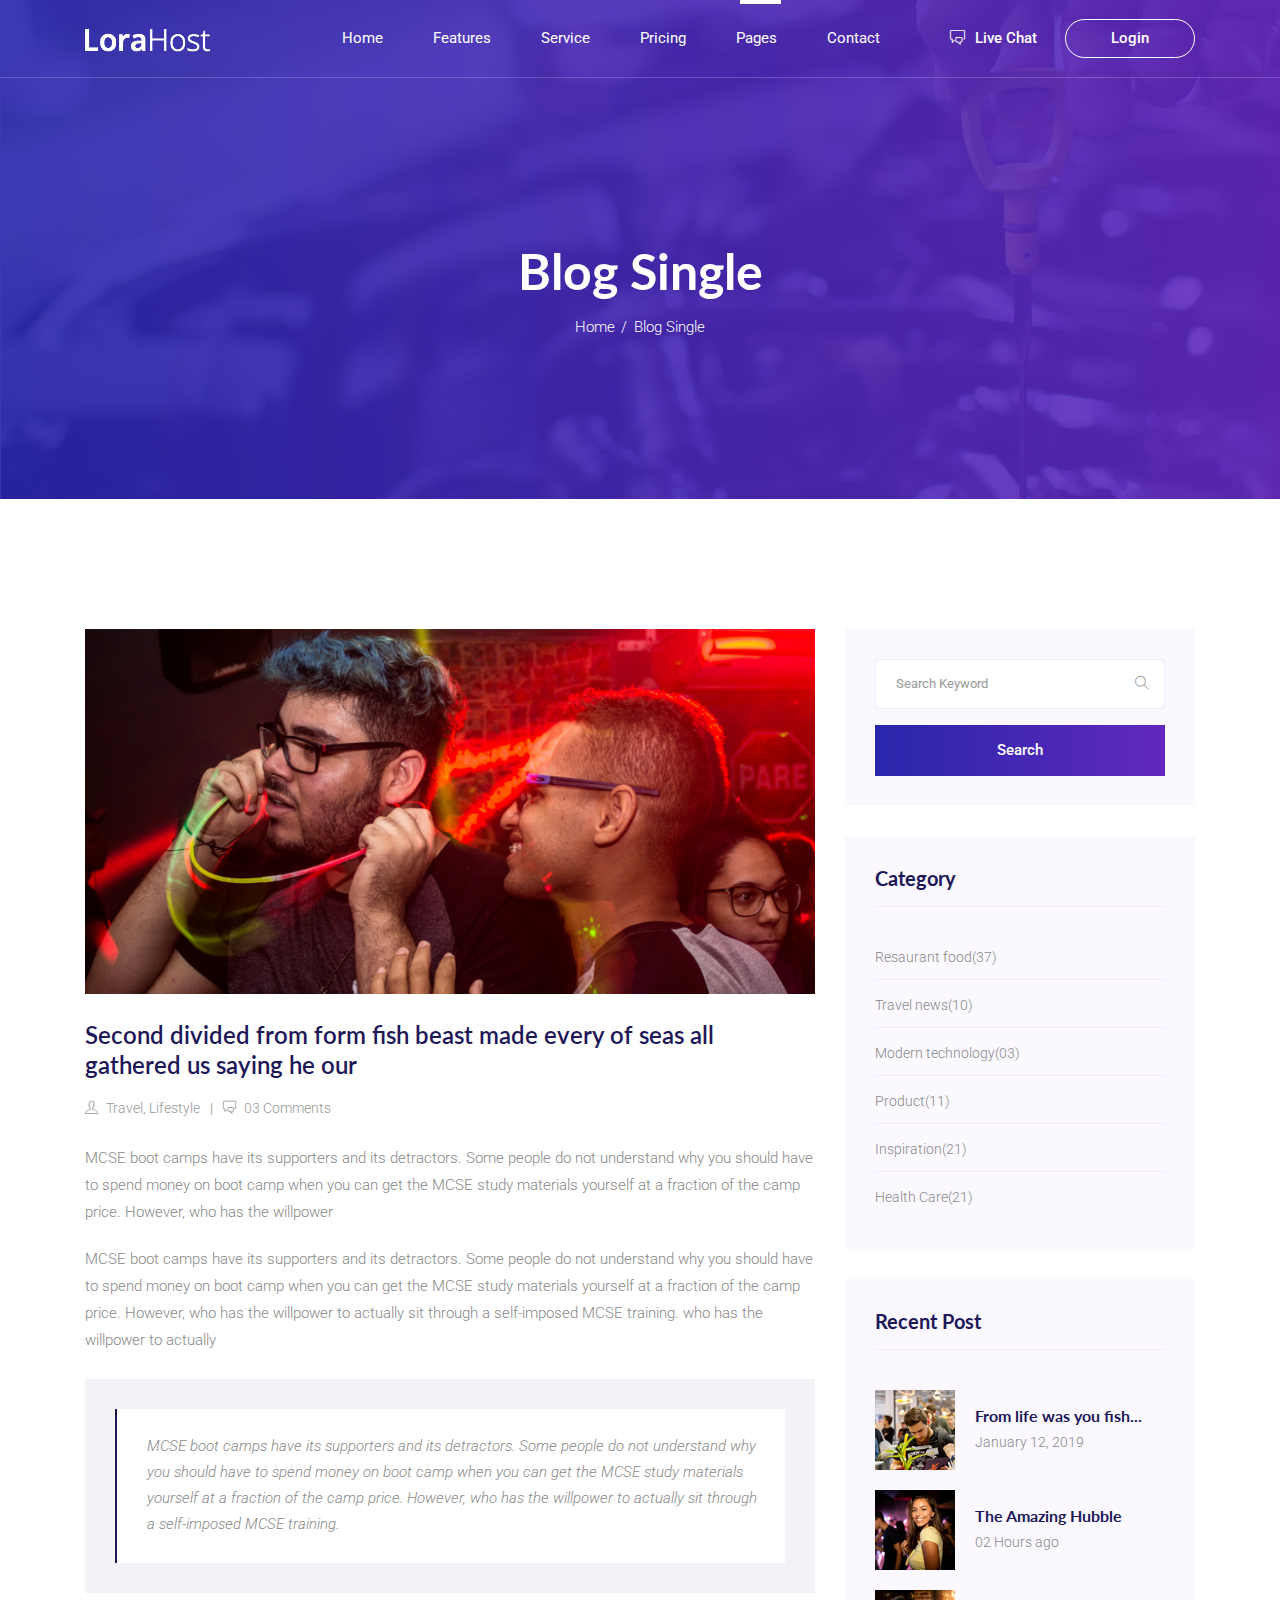
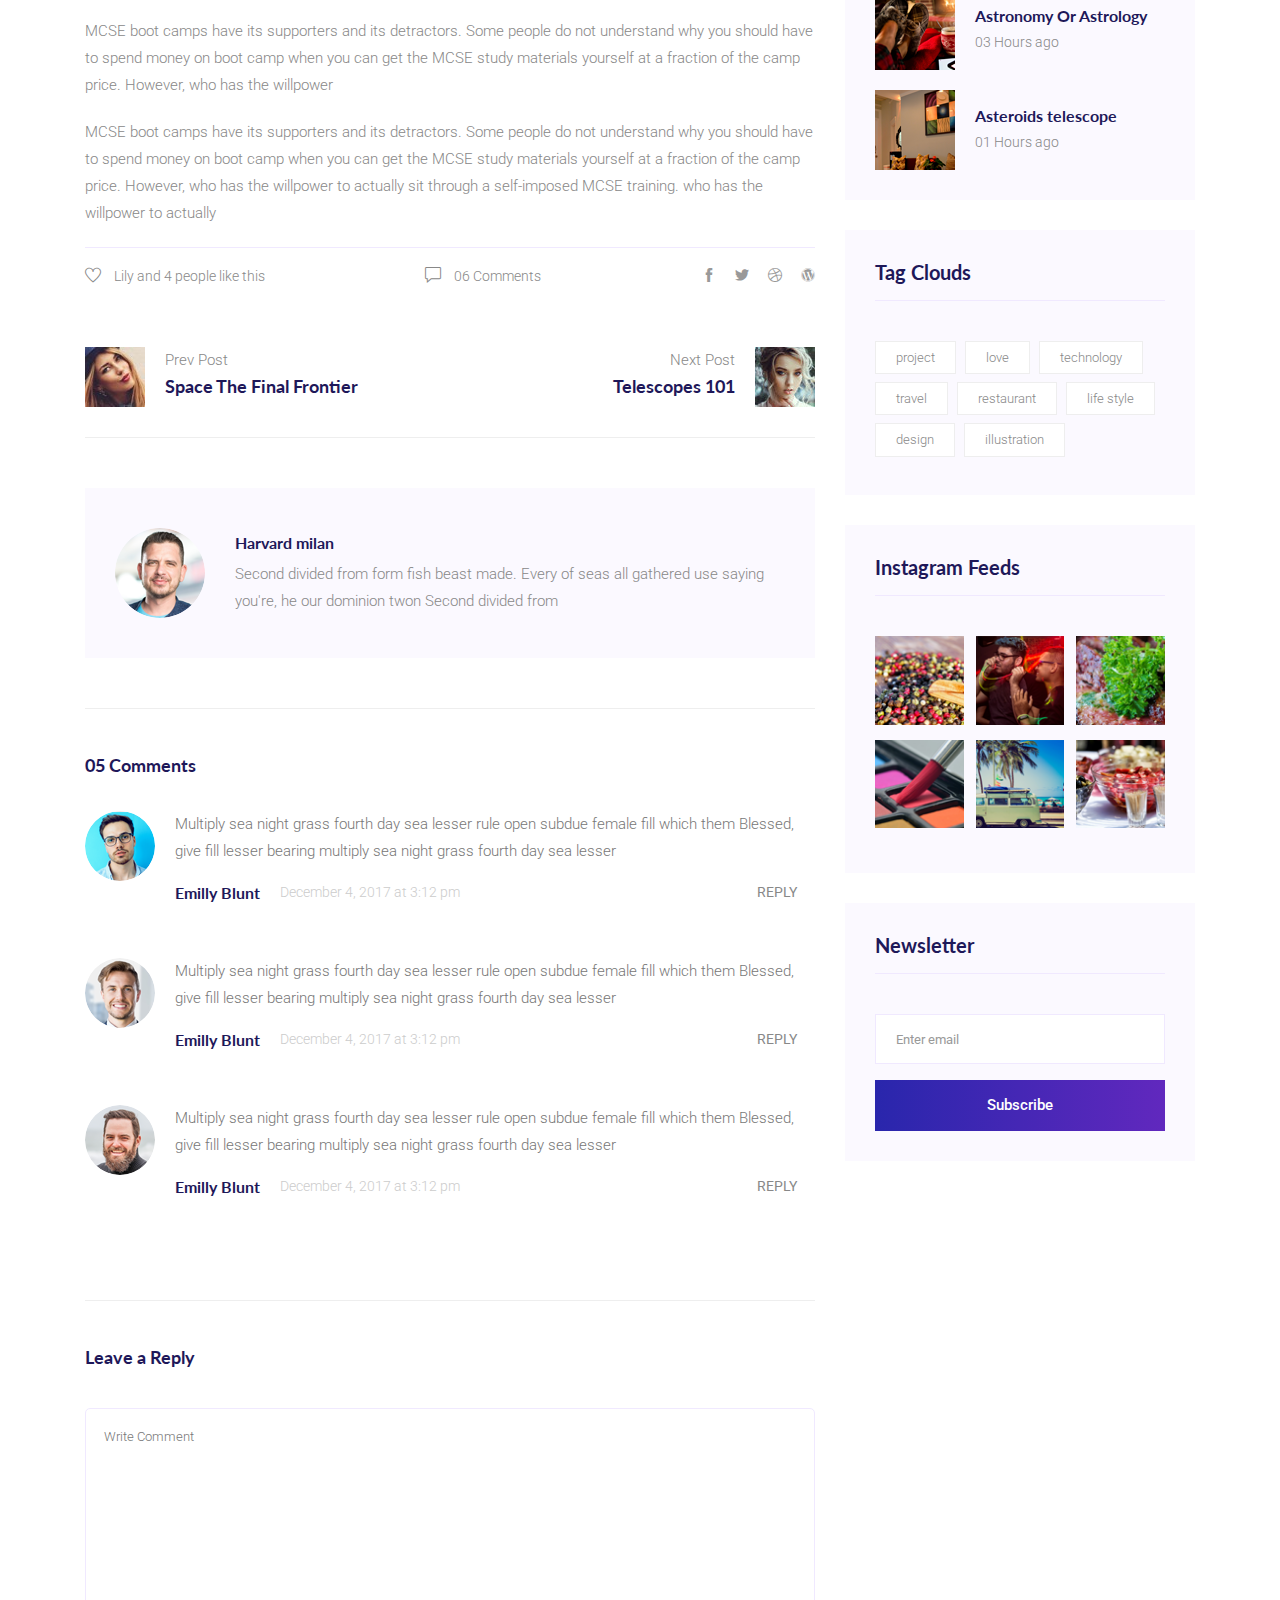
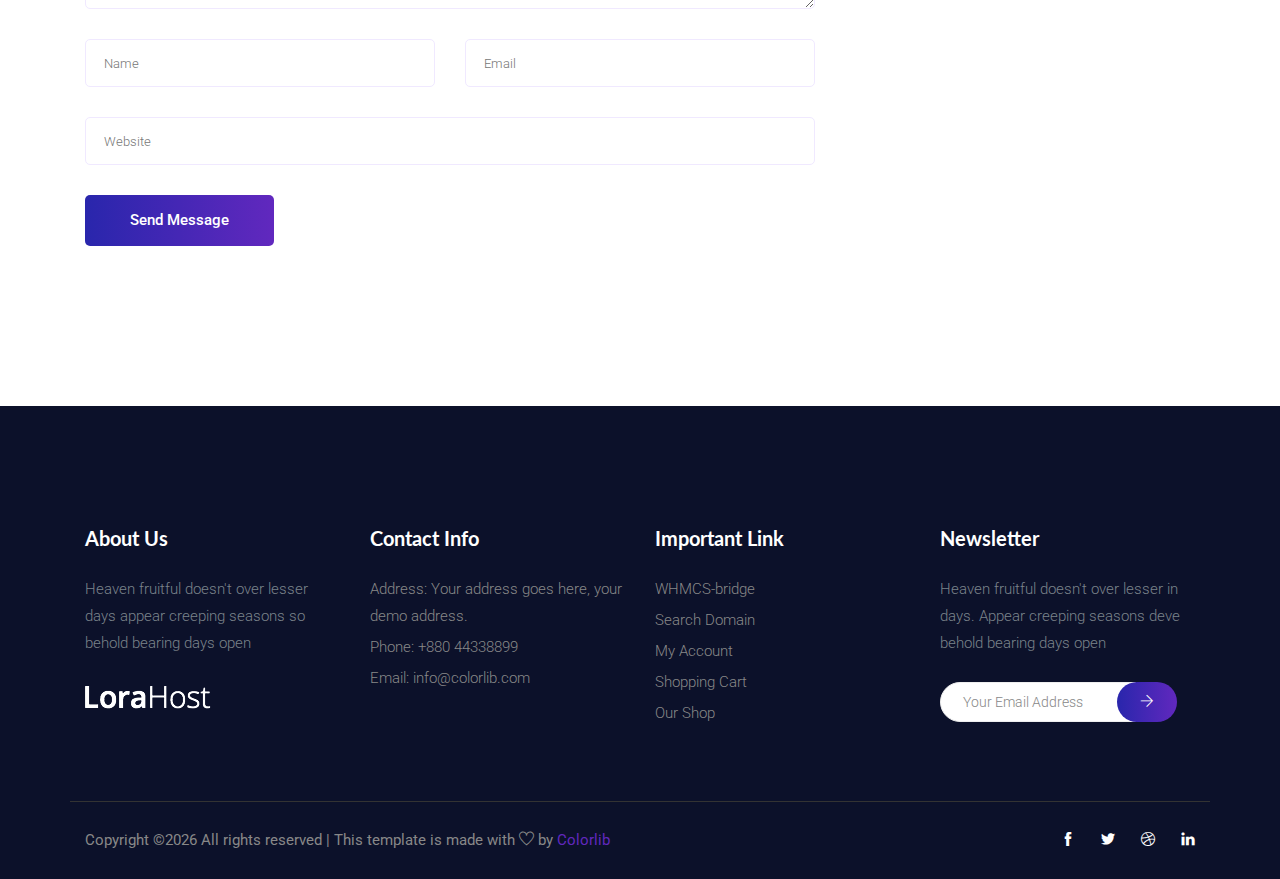
<file: blog-details.html>
<!DOCTYPE html>
<html lang="en">
<head>
  <meta charset="UTF-8">
  <meta name="viewport" content="width=device-width, initial-scale=1.0">
  <meta http-equiv="X-UA-Compatible" content="ie=edge">
  <title>Lorahost hosting - Blog Details</title>
	<link rel="icon" href="img/Fevicon.png" type="image/png">

  <link rel="stylesheet" href="vendors/bootstrap/bootstrap.min.css">
  <link rel="stylesheet" href="vendors/themify-icons/themify-icons.css">
  <link rel="stylesheet" href="vendors/owl-carousel/owl.theme.default.min.css">
  <link rel="stylesheet" href="vendors/owl-carousel/owl.carousel.min.css">

  <link rel="stylesheet" href="css/style.css">
</head>
<body>

  <!--================ Header Menu Area start =================-->
  <header class="header_area">
    <div class="main_menu">
      <nav class="navbar navbar-expand-lg navbar-light">
        <div class="container box_1620">
          <a class="navbar-brand logo_h" href="index.html"><img src="img/logo.png" alt=""></a>
          <button class="navbar-toggler" type="button" data-toggle="collapse" data-target="#navbarSupportedContent" aria-controls="navbarSupportedContent" aria-expanded="false" aria-label="Toggle navigation">
            <span class="icon-bar"></span>
            <span class="icon-bar"></span>
            <span class="icon-bar"></span>
          </button>

          <div class="collapse navbar-collapse offset" id="navbarSupportedContent">
            <ul class="nav navbar-nav menu_nav justify-content-end">
              <li class="nav-item"><a class="nav-link" href="index.html">Home</a></li> 
              <li class="nav-item"><a class="nav-link" href="feature.html">Features</a></li> 
              <li class="nav-item"><a class="nav-link" href="service.html">Service</a>
              <li class="nav-item"><a class="nav-link" href="pricing.html">Pricing</a>
              <li class="nav-item submenu dropdown active">
                <a href="#" class="nav-link dropdown-toggle" data-toggle="dropdown" role="button" aria-haspopup="true"
                  aria-expanded="false">Pages</a>
                <ul class="dropdown-menu">
                  <li class="nav-item"><a class="nav-link" href="blog.html">Single Blog</a>                 
                  <li class="nav-item"><a class="nav-link" href="blog-details.html">Blog Details</a>                 
                </ul>
							</li>
              <li class="nav-item"><a class="nav-link" href="contact.html">Contact</a></li>
            </ul>

            <div class="nav-right text-center text-lg-right py-4 py-lg-0">
              <a class="button button-link mr-4" href="#"><span class="align-middle"><i class="ti-comments"></i></span> Live Chat</a>
              <a class="button button-outline button-small" href="#">Login</a>
            </div>
          </div> 
        </div>
      </nav>
    </div>
  </header>
  <!--================Header Menu Area =================-->


  <!--================ Banner SM Section start =================-->
  <section class="hero-banner hero-banner-sm text-center">
    <div class="container">
      <h1>Blog Single</h1>
      <nav aria-label="breadcrumb" class="banner-breadcrumb">
        <ol class="breadcrumb">
          <li class="breadcrumb-item"><a href="#">Home</a></li>
          <li class="breadcrumb-item active" aria-current="page">Blog Single</li>
        </ol>
      </nav>
    </div>
  </section>
  <!--================ Banner SM Section end =================-->



  <!--================Blog Area =================-->
	<section class="blog_area single-post-area section-margin">
			<div class="container">
					<div class="row">
							<div class="col-lg-8 posts-list">
									<div class="single-post">
													<div class="feature-img">
															<img class="img-fluid" src="img/blog/main-blog/m-blog-1.jpg" alt="">
													</div>
											<div class="blog_details">
													<h2>Second divided from form fish beast made every of seas
                              all gathered us saying he our</h2>
                              <ul class="blog-info-link mt-3 mb-4">
                                <li><a href="#"><i class="ti-user"></i> Travel, Lifestyle</a></li>
                                <li><a href="#"><i class="ti-comments"></i> 03 Comments</a></li>
                              </ul>
													<p class="excert">
														MCSE boot camps have its supporters and its detractors. Some people do not understand why you should have to spend money on boot camp when you can get the MCSE study materials yourself at a fraction of the camp price. However, who has the willpower

													</p>
													<p>
															MCSE boot camps have its supporters and its detractors. Some people do not understand why you should have to spend money on boot camp when you can get the MCSE study materials yourself at a fraction of the camp price. However, who has the willpower to actually sit through a self-imposed MCSE training. who has the willpower to actually 
                          </p>
                          <div class="quote-wrapper">
                            <div class="quotes">
                                MCSE boot camps have its supporters and its detractors. Some people do not understand why you should have to spend money on boot camp when you can get the MCSE study materials yourself at a fraction of the camp price. However, who has the willpower to actually sit through a self-imposed MCSE training.
                            </div>
                          </div>
                          
                          
                          <p>
                              MCSE boot camps have its supporters and its detractors. Some people do not understand why you should have to spend money on boot camp when you can get the MCSE study materials yourself at a fraction of the camp price. However, who has the willpower

                          </p>
                          <p>
                              MCSE boot camps have its supporters and its detractors. Some people do not understand why you should have to spend money on boot camp when you can get the MCSE study materials yourself at a fraction of the camp price. However, who has the willpower to actually sit through a self-imposed MCSE training. who has the willpower to actually 
                          </p>
											</div>
                  </div>
                  <div class="navigation-top">
                    <div class="d-sm-flex justify-content-between text-center">
                      <p class="like-info"><span class="align-middle"><i class="ti-heart"></i></span> Lily and 4 people like this</p>
                      <div class="col-sm-4 text-center my-2 my-sm-0">
                        <p class="comment-count"><span class="align-middle"><i class="ti-comment"></i></span> 06 Comments</p>
                      </div>
                      <ul class="social-icons">
                        <li><a href="#"><i class="ti-facebook"></i></a></li>
                        <li><a href="#"><i class="ti-twitter-alt"></i></a></li>
                        <li><a href="#"><i class="ti-dribbble"></i></a></li>
                        <li><a href="#"><i class="ti-wordpress"></i></a></li>
                      </ul>
                    </div>

                    <div class="navigation-area">
                        <div class="row">
                            <div class="col-lg-6 col-md-6 col-12 nav-left flex-row d-flex justify-content-start align-items-center">
                                <div class="thumb">
                                    <a href="#">
                                        <img class="img-fluid" src="img/blog/prev.jpg" alt="">
                                    </a>
                                </div>
                                <div class="arrow">
                                    <a href="#">
                                        <span class="ti-arrow-left text-white"></span>
                                    </a>
                                </div>
                                <div class="detials">
                                    <p>Prev Post</p>
                                    <a href="#">
                                        <h4>Space The Final Frontier</h4>
                                    </a>
                                </div>
                            </div>
                            <div class="col-lg-6 col-md-6 col-12 nav-right flex-row d-flex justify-content-end align-items-center">
                                <div class="detials">
                                    <p>Next Post</p>
                                    <a href="#">
                                        <h4>Telescopes 101</h4>
                                    </a>
                                </div>
                                <div class="arrow">
                                    <a href="#">
                                        <span class="ti-arrow-right text-white"></span>
                                    </a>
                                </div>
                                <div class="thumb">
                                    <a href="#">
                                        <img class="img-fluid" src="img/blog/next.jpg" alt="">
                                    </a>
                                </div>
                            </div>
                        </div>
                    </div>
                  </div>
                  
                  
                  <div class="blog-author">
                    <div class="media align-items-center">
                      <img src="img/blog/author.png" alt="">
                      <div class="media-body">
                        <a href="#">
                          <h4>Harvard milan</h4>
                        </a>
                        <p>Second divided from form fish beast made. Every of seas all gathered use saying you're, he our dominion twon Second divided from</p>
                      </div>
                    </div>
                  </div>

									<div class="comments-area">
											<h4>05 Comments</h4>
											<div class="comment-list">
                        <div class="single-comment justify-content-between d-flex">
                          <div class="user justify-content-between d-flex">
                              <div class="thumb">
                                  <img src="img/blog/c1.png" alt="">
                              </div>
                              <div class="desc">
                                  <p class="comment">
                                    Multiply sea night grass fourth day sea lesser rule open subdue female fill which them Blessed, give fill lesser bearing multiply sea night grass fourth day sea lesser 
                                  </p>

                                  <div class="d-flex justify-content-between">
                                    <div class="d-flex align-items-center">
                                      <h5>
                                        <a href="#">Emilly Blunt</a>
                                      </h5>
                                      <p class="date">December 4, 2017 at 3:12 pm </p>
                                    </div>

                                    <div class="reply-btn">
                                      <a href="#" class="btn-reply text-uppercase">reply</a>
                                    </div>
                                  </div>
                                  
                              </div>
                          </div>
                      </div>
											</div>
											<div class="comment-list">
                          <div class="single-comment justify-content-between d-flex">
                              <div class="user justify-content-between d-flex">
                                  <div class="thumb">
                                      <img src="img/blog/c2.png" alt="">
                                  </div>
                                  <div class="desc">
                                      <p class="comment">
                                        Multiply sea night grass fourth day sea lesser rule open subdue female fill which them Blessed, give fill lesser bearing multiply sea night grass fourth day sea lesser 
                                      </p>
    
                                      <div class="d-flex justify-content-between">
                                        <div class="d-flex align-items-center">
                                          <h5>
                                            <a href="#">Emilly Blunt</a>
                                          </h5>
                                          <p class="date">December 4, 2017 at 3:12 pm </p>
                                        </div>
    
                                        <div class="reply-btn">
                                          <a href="#" class="btn-reply text-uppercase">reply</a>
                                        </div>
                                      </div>
                                      
                                  </div>
                              </div>
                          </div>
											</div>
											<div class="comment-list">
                          <div class="single-comment justify-content-between d-flex">
                              <div class="user justify-content-between d-flex">
                                  <div class="thumb">
                                      <img src="img/blog/c3.png" alt="">
                                  </div>
                                  <div class="desc">
                                      <p class="comment">
                                        Multiply sea night grass fourth day sea lesser rule open subdue female fill which them Blessed, give fill lesser bearing multiply sea night grass fourth day sea lesser 
                                      </p>
    
                                      <div class="d-flex justify-content-between">
                                        <div class="d-flex align-items-center">
                                          <h5>
                                            <a href="#">Emilly Blunt</a>
                                          </h5>
                                          <p class="date">December 4, 2017 at 3:12 pm </p>
                                        </div>
    
                                        <div class="reply-btn">
                                          <a href="#" class="btn-reply text-uppercase">reply</a>
                                        </div>
                                      </div>
                                      
                                  </div>
                              </div>
                          </div>
											</div>
									</div>
									<div class="comment-form">
											<h4>Leave a Reply</h4>
											<form class="form-contact comment_form" action="#" id="commentForm">
                        <div class="row">
                          <div class="col-12">
                            <div class="form-group">
                                <textarea class="form-control w-100" name="comment" id="comment" cols="30" rows="9" placeholder="Write Comment"></textarea>
                            </div>
                          </div>
                          <div class="col-sm-6">
                            <div class="form-group">
                              <input class="form-control" name="name" id="name" type="text" placeholder="Name">
                            </div>
                          </div>
                          <div class="col-sm-6">
                            <div class="form-group">
                              <input class="form-control" name="email" id="email" type="email" placeholder="Email">
                            </div>
                          </div>
                          <div class="col-12">
                            <div class="form-group">
                              <input class="form-control" name="website" id="website" type="text" placeholder="Website">
                            </div>
                          </div>
                        </div>
                        <div class="form-group">
                          <button type="submit" class="button button-contactForm">Send Message</button>
                        </div>
                      </form>
									</div>
							</div>
							<div class="col-lg-4">
                <div class="blog_right_sidebar">
                      <aside class="single_sidebar_widget search_widget">
                          <form action="#">
                            <div class="form-group">
                              <div class="input-group mb-3">
                                <input type="text" class="form-control" placeholder="Search Keyword">
                                <div class="input-group-append">
                                  <button class="btn" type="button"><i class="ti-search"></i></button>
                                </div>
                              </div>
                            </div>
                            <button class="button rounded-0 primary-bg text-white w-100" type="submit">Search</button>
                          </form>
                      </aside>

                      <aside class="single_sidebar_widget post_category_widget">
                        <h4 class="widget_title">Category</h4>
                        <ul class="list cat-list">
                            <li>
                                <a href="#" class="d-flex">
                                    <p>Resaurant food</p>
                                    <p>(37)</p>
                                </a>
                            </li>
                            <li>
                                <a href="#" class="d-flex">
                                    <p>Travel news</p>
                                    <p>(10)</p>
                                </a>
                            </li>
                            <li>
                                <a href="#" class="d-flex">
                                    <p>Modern technology</p>
                                    <p>(03)</p>
                                </a>
                            </li>
                            <li>
                                <a href="#" class="d-flex">
                                    <p>Product</p>
                                    <p>(11)</p>
                                </a>
                            </li>
                            <li>
                                <a href="#" class="d-flex">
                                    <p>Inspiration</p>
                                    <p>(21)</p>
                                </a>
                            </li>
                            <li>
                                <a href="#" class="d-flex">
                                    <p>Health Care</p>
                                    <p>(21)</p>
                                </a>
                            </li>
                        </ul>
                      </aside>

                      <aside class="single_sidebar_widget popular_post_widget">
                          <h3 class="widget_title">Recent Post</h3>
                          <div class="media post_item">
                              <img src="img/blog/popular-post/post1.jpg" alt="post">
                              <div class="media-body">
                                  <a href="single-blog.html">
                                      <h3>From life was you fish...</h3>
                                  </a>
                                  <p>January 12, 2019</p>
                              </div>
                          </div>
                          <div class="media post_item">
                              <img src="img/blog/popular-post/post2.jpg" alt="post">                              
                              <div class="media-body">
                                  <a href="single-blog.html">
                                      <h3>The Amazing Hubble</h3>
                                  </a>
                                  <p>02 Hours ago</p>
                              </div>
                          </div>
                          <div class="media post_item">
                              <img src="img/blog/popular-post/post3.jpg" alt="post">                              
                              <div class="media-body">
                                  <a href="single-blog.html">
                                      <h3>Astronomy Or Astrology</h3>
                                  </a>
                                  <p>03 Hours ago</p>
                              </div>
                          </div>
                          <div class="media post_item">
                              <img src="img/blog/popular-post/post4.jpg" alt="post">
                              <div class="media-body">
                                  <a href="single-blog.html">
                                      <h3>Asteroids telescope</h3>
                                  </a>
                                  <p>01 Hours ago</p>
                              </div>
                          </div>
                      </aside>
                      <aside class="single_sidebar_widget tag_cloud_widget">
                          <h4 class="widget_title">Tag Clouds</h4>
                          <ul class="list">
                              <li>
                                  <a href="#">project</a>
                              </li>
                              <li>
                                  <a href="#">love</a>
                              </li>
                              <li>
                                  <a href="#">technology</a>
                              </li>
                              <li>
                                  <a href="#">travel</a>
                              </li>
                              <li>
                                  <a href="#">restaurant</a>
                              </li>
                              <li>
                                  <a href="#">life style</a>
                              </li>
                              <li>
                                  <a href="#">design</a>
                              </li>
                              <li>
                                  <a href="#">illustration</a>
                              </li>
                          </ul>
                      </aside>


                      <aside class="single_sidebar_widget instagram_feeds">
                        <h4 class="widget_title">Instagram Feeds</h4>
                        <ul class="instagram_row flex-wrap">
                            <li>
                                <a href="#">
                                  <img class="img-fluid" src="img/instagram/widget-i1.png" alt="">
                                </a>
                            </li>
                            <li>
                                <a href="#">
                                  <img class="img-fluid" src="img/instagram/widget-i2.png" alt="">
                                </a>
                            </li>
                            <li>
                                <a href="#">
                                  <img class="img-fluid" src="img/instagram/widget-i3.png" alt="">
                                </a>
                            </li>
                            <li>
                                <a href="#">
                                  <img class="img-fluid" src="img/instagram/widget-i4.png" alt="">
                                </a>
                            </li>
                            <li>
                                <a href="#">
                                  <img class="img-fluid" src="img/instagram/widget-i5.png" alt="">
                                </a>
                            </li>
                            <li>
                                <a href="#">
                                  <img class="img-fluid" src="img/instagram/widget-i6.png" alt="">
                                </a>
                            </li>
                        </ul>
                      </aside>


                      <aside class="single_sidebar_widget newsletter_widget">
                        <h4 class="widget_title">Newsletter</h4>

                        <form action="#">
                          <div class="form-group">
                            <input type="email" class="form-control" placeholder="Enter email" required>
                          </div>
                          <button class="button rounded-0 primary-bg text-white w-100" type="submit">Subscribe</button>
                        </form>
                      </aside>
                  </div>
							</div>
					</div>
			</div>
	</section>
	<!--================Blog Area =================-->




  <!-- ================ start footer Area ================= -->
  <footer class="footer-area section-gap">
		<div class="container">
			<div class="row">
				<div class="col-xl-3 col-sm-6 mb-4 mb-xl-0 single-footer-widget">
					<h4>About Us</h4>
          <p>Heaven fruitful doesn't over lesser days appear creeping seasons so behold bearing days open</p>
          <a class="navbar-brand logo_h d-none d-xl-block" href="index.html"><img src="img/logo.png" alt=""></a>
				</div>
				<div class="col-xl-3 col-sm-6 mb-4 mb-xl-0 single-footer-widget">
					<h4>Contact Info</h4>
					<ul>
						<li>Address: Your address goes here, your demo address.</li>
						<li><a href="tel:+88044338899">Phone: +880 44338899</a></li>
						<li><a href="mailto:info@colorlib.com">Email: info@colorlib.com</a></li>
					</ul>
				</div>
				<div class="col-xl-2 col-sm-6 mb-4 mb-xl-0 single-footer-widget">
					<h4>Important Link</h4>
					<ul>
						<li><a href="#">WHMCS-bridge</a></li>
						<li><a href="#">Search Domain</a></li>
						<li><a href="#">My Account</a></li>
						<li><a href="#">Shopping Cart</a></li>
						<li><a href="#">Our Shop</a></li>
					</ul>
				</div>
				<div class="offset-xl-1 col-xl-3 col-sm-6 mb-4 mb-xl-0 single-footer-widget">
					<h4>Newsletter</h4>
          <p>Heaven fruitful doesn't over lesser in days. Appear creeping seasons deve behold bearing days open</p>
          
          <div class="form-wrap" id="mc_embed_signup">
            <form target="_blank" action="https://spondonit.us12.list-manage.com/subscribe/post?u=1462626880ade1ac87bd9c93a&amp;id=92a4423d01"
            method="get">
              <div class="input-group">
                <input type="email" class="form-control" name="EMAIL" placeholder="Your Email Address" onfocus="this.placeholder = ''" onblur="this.placeholder = 'Your Email Address '">
                <div class="input-group-append">
                  <button class="btn click-btn" type="submit">
                    <i class="ti-arrow-right"></i>
                  </button>
                </div>
              </div>
              <div style="position: absolute; left: -5000px;">
								<input name="b_36c4fd991d266f23781ded980_aefe40901a" tabindex="-1" value="" type="text">
							</div>

							<div class="info"></div>
            </form>
          </div>
          
				</div>
			</div>
			<div class="footer-bottom row align-items-center text-center text-lg-left">
				<p class="footer-text m-0 col-lg-8 col-md-12"><!-- Link back to Colorlib can't be removed. Template is licensed under CC BY 3.0. -->
Copyright &copy;<script>document.write(new Date().getFullYear());</script> All rights reserved | This template is made with <i class="ti-heart" aria-hidden="true"></i> by <a href="https://colorlib.com" target="_blank">Colorlib</a>
<!-- Link back to Colorlib can't be removed. Template is licensed under CC BY 3.0. --></p>
				<div class="col-lg-4 col-md-12 text-center text-lg-right footer-social">
					<a href="#"><i class="ti-facebook"></i></a>
					<a href="#"><i class="ti-twitter-alt"></i></a>
					<a href="#"><i class="ti-dribbble"></i></a>
					<a href="#"><i class="ti-linkedin"></i></a>
				</div>
			</div>
		</div>
	</footer>
  <!-- ================ End footer Area ================= -->




  <script src="vendors/jquery/jquery-3.2.1.min.js"></script>
  <script src="vendors/bootstrap/bootstrap.bundle.min.js"></script>
  <script src="vendors/owl-carousel/owl.carousel.min.js"></script>
  <script src="js/jquery.ajaxchimp.min.js"></script>
  <script src="js/mail-script.js"></script>
  <script src="js/main.js"></script>
</body>
</html>
</file>
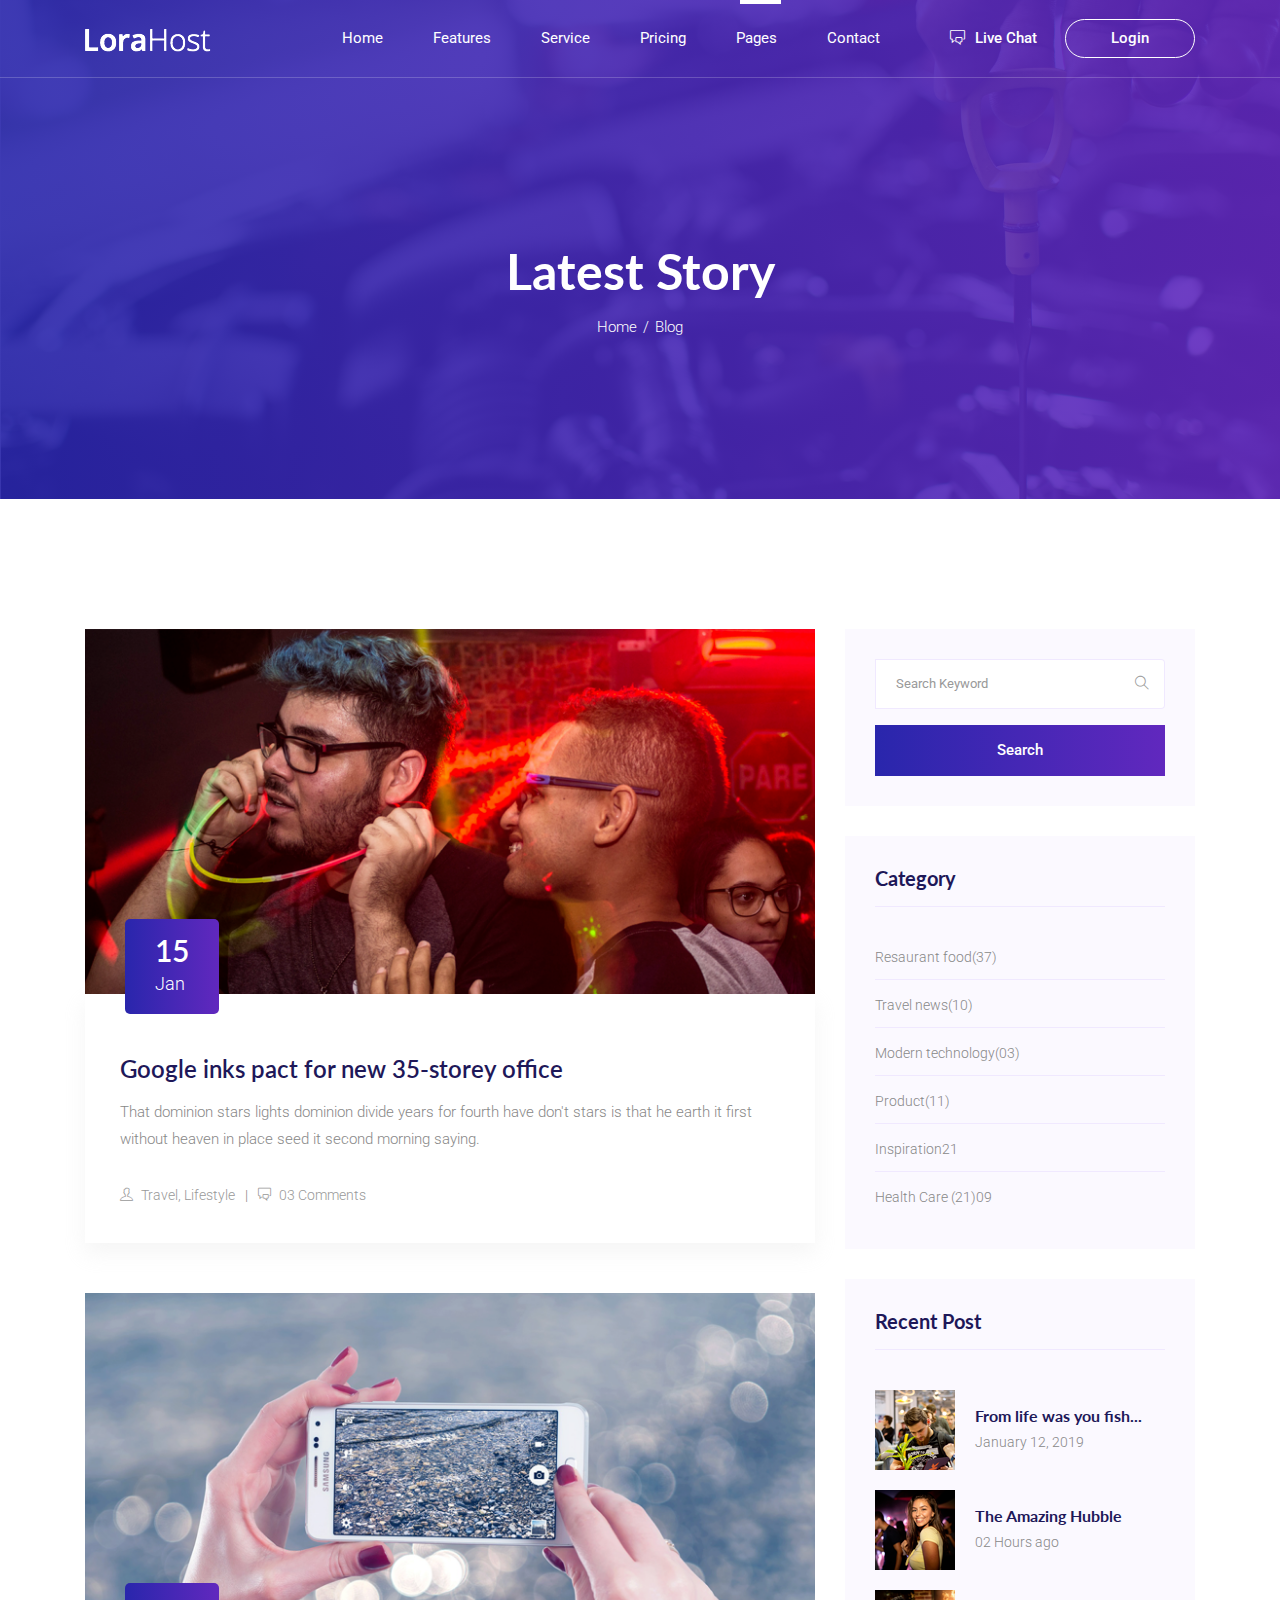
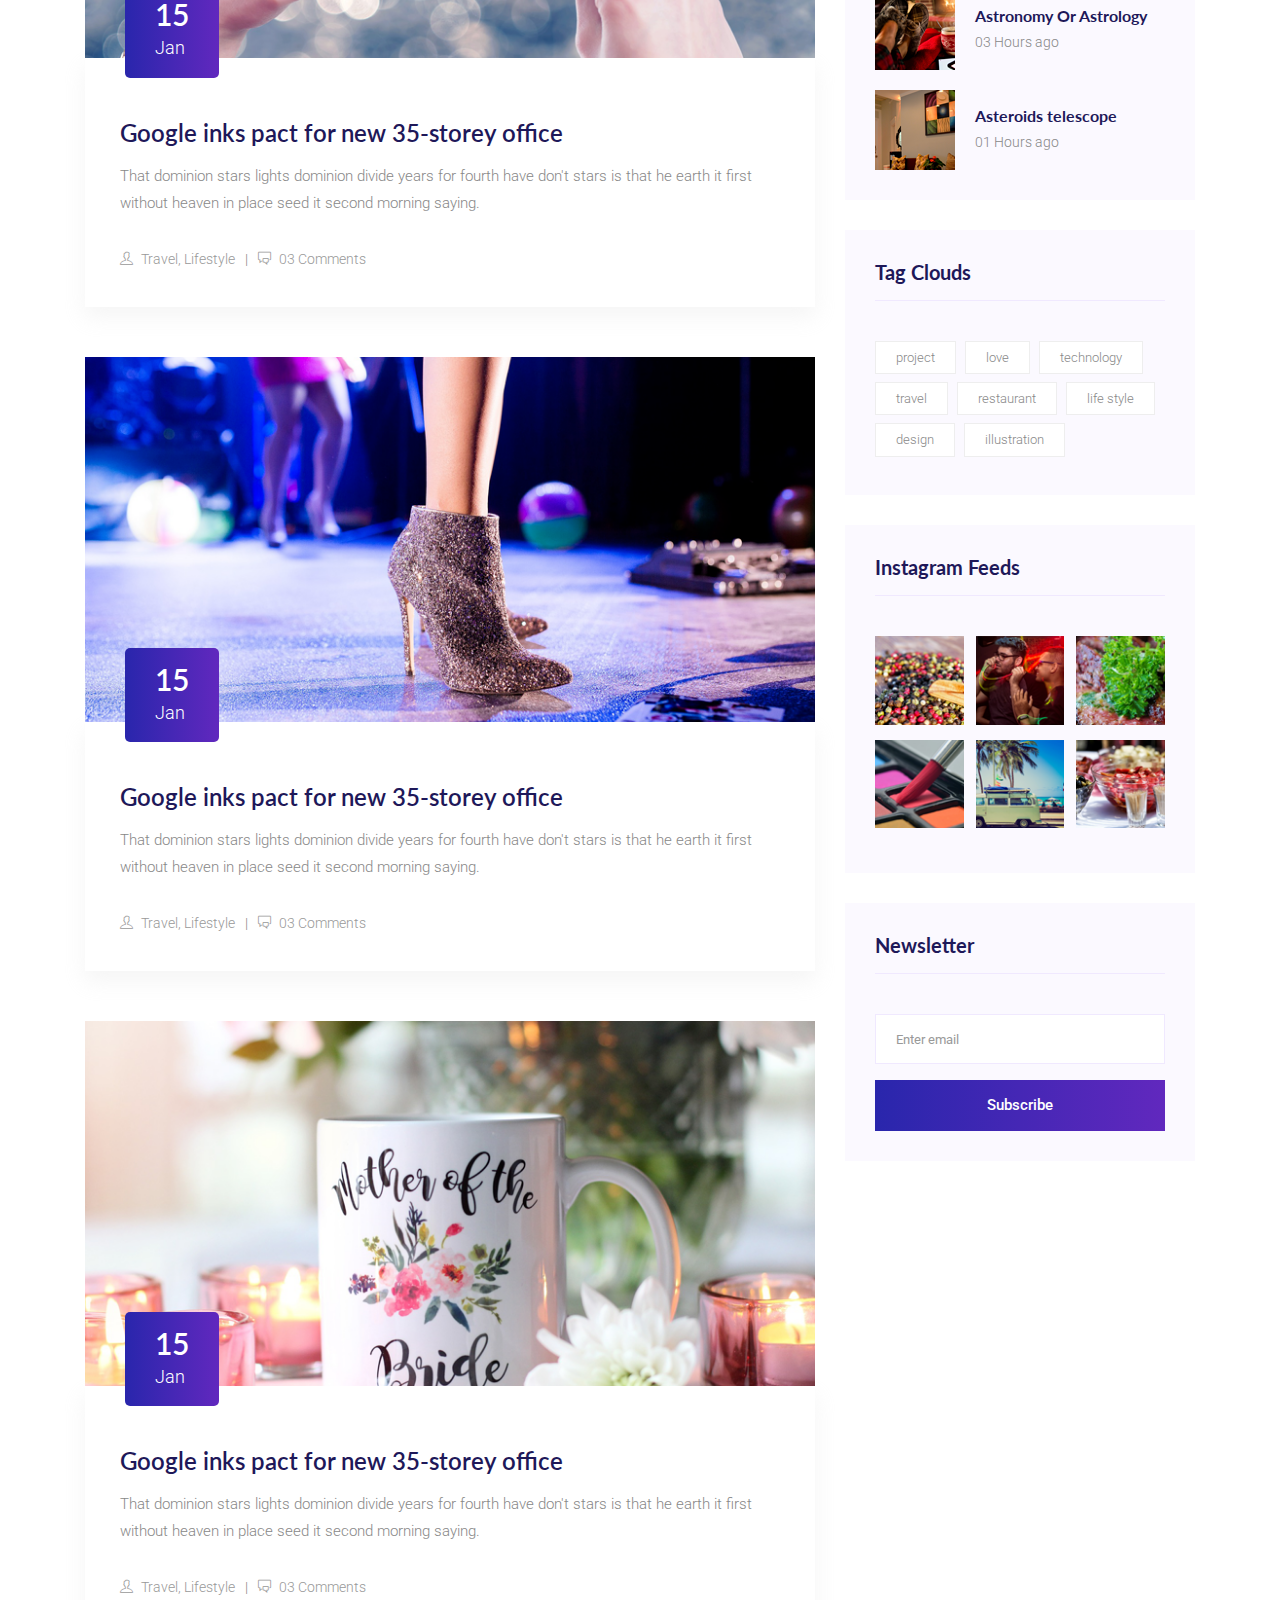
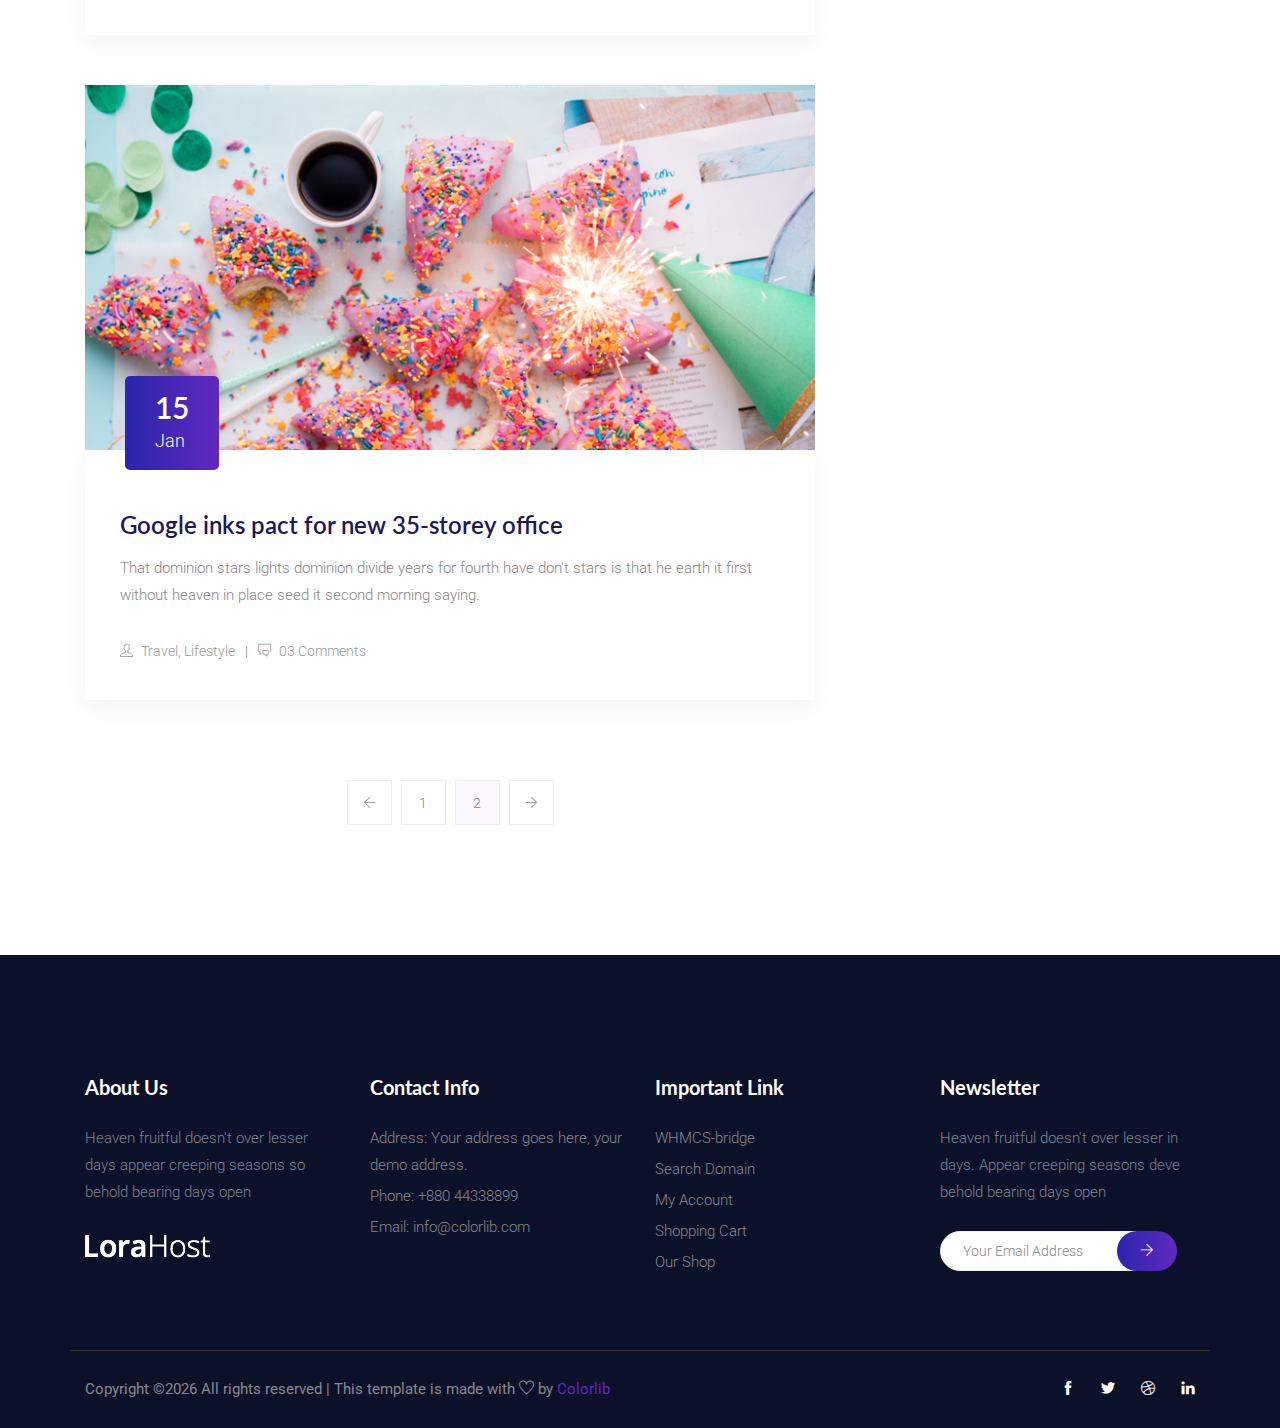
<file: blog.html>
<!DOCTYPE html>
<html lang="en">
<head>
  <meta charset="UTF-8">
  <meta name="viewport" content="width=device-width, initial-scale=1.0">
  <meta http-equiv="X-UA-Compatible" content="ie=edge">
  <title>Lorahost hosting - Blog</title>
	<link rel="icon" href="img/Fevicon.png" type="image/png">

  <link rel="stylesheet" href="vendors/bootstrap/bootstrap.min.css">
  <link rel="stylesheet" href="vendors/themify-icons/themify-icons.css">
  <link rel="stylesheet" href="vendors/owl-carousel/owl.theme.default.min.css">
  <link rel="stylesheet" href="vendors/owl-carousel/owl.carousel.min.css">

  <link rel="stylesheet" href="css/style.css">
</head>
<body>

  <!--================ Header Menu Area start =================-->
  <header class="header_area">
    <div class="main_menu">
      <nav class="navbar navbar-expand-lg navbar-light">
        <div class="container box_1620">
          <a class="navbar-brand logo_h" href="index.html"><img src="img/logo.png" alt=""></a>
          <button class="navbar-toggler" type="button" data-toggle="collapse" data-target="#navbarSupportedContent" aria-controls="navbarSupportedContent" aria-expanded="false" aria-label="Toggle navigation">
            <span class="icon-bar"></span>
            <span class="icon-bar"></span>
            <span class="icon-bar"></span>
          </button>

          <div class="collapse navbar-collapse offset" id="navbarSupportedContent">
            <ul class="nav navbar-nav menu_nav justify-content-end">
              <li class="nav-item"><a class="nav-link" href="index.html">Home</a></li> 
              <li class="nav-item"><a class="nav-link" href="feature.html">Features</a></li> 
              <li class="nav-item"><a class="nav-link" href="service.html">Service</a>
              <li class="nav-item"><a class="nav-link" href="pricing.html">Pricing</a>
              <li class="nav-item submenu dropdown active">
                <a href="#" class="nav-link dropdown-toggle" data-toggle="dropdown" role="button" aria-haspopup="true"
                  aria-expanded="false">Pages</a>
                <ul class="dropdown-menu">
                  <li class="nav-item"><a class="nav-link" href="blog.html">Single Blog</a>                 
                  <li class="nav-item"><a class="nav-link" href="blog-details.html">Blog Details</a>                 
                </ul>
							</li>
              <li class="nav-item"><a class="nav-link" href="contact.html">Contact</a></li>
            </ul>

            <div class="nav-right text-center text-lg-right py-4 py-lg-0">
              <a class="button button-link mr-4" href="#"><span class="align-middle"><i class="ti-comments"></i></span> Live Chat</a>
              <a class="button button-outline button-small" href="#">Login</a>
            </div>
          </div> 
        </div>
      </nav>
    </div>
  </header>
  <!--================Header Menu Area =================-->


  <!--================ Banner SM Section start =================-->
  <section class="hero-banner hero-banner-sm text-center">
    <div class="container">
      <h1>Latest Story</h1>
      <nav aria-label="breadcrumb" class="banner-breadcrumb">
        <ol class="breadcrumb">
          <li class="breadcrumb-item"><a href="#">Home</a></li>
          <li class="breadcrumb-item active" aria-current="page">Blog</li>
        </ol>
      </nav>
    </div>
  </section>
  <!--================ Banner SM Section end =================-->



    <!--================Blog Area =================-->
    <section class="blog_area section-margin">
      <div class="container">
          <div class="row">
              <div class="col-lg-8 mb-5 mb-lg-0">
                  <div class="blog_left_sidebar">
                      <article class="blog_item">
                        <div class="blog_item_img">
                          <img class="card-img rounded-0" src="img/blog/main-blog/m-blog-1.jpg" alt="">
                          <a href="#" class="blog_item_date">
                            <h3>15</h3>
                            <p>Jan</p>
                          </a>
                        </div>
                        
                        <div class="blog_details">
                            <a class="d-inline-block" href="single-blog.html">
                                <h2>Google inks pact for new 35-storey office</h2>
                            </a>
                            <p>That dominion stars lights dominion divide years for fourth have don't stars is that he earth it first without heaven in place seed it second morning saying.</p>
                            <ul class="blog-info-link">
                              <li><a href="#"><i class="ti-user"></i> Travel, Lifestyle</a></li>
                              <li><a href="#"><i class="ti-comments"></i> 03 Comments</a></li>
                            </ul>
                        </div>
                      </article>
                      
                      <article class="blog_item">
                        <div class="blog_item_img">
                          <img class="card-img rounded-0" src="img/blog/main-blog/m-blog-2.jpg" alt="">
                          <a href="#" class="blog_item_date">
                            <h3>15</h3>
                            <p>Jan</p>
                          </a>
                        </div>
                        
                        <div class="blog_details">
                            <a class="d-inline-block" href="single-blog.html">
                                <h2>Google inks pact for new 35-storey office</h2>
                            </a>
                            <p>That dominion stars lights dominion divide years for fourth have don't stars is that he earth it first without heaven in place seed it second morning saying.</p>
                            <ul class="blog-info-link">
                              <li><a href="#"><i class="ti-user"></i> Travel, Lifestyle</a></li>
                              <li><a href="#"><i class="ti-comments"></i> 03 Comments</a></li>
                            </ul>
                        </div>
                      </article>

                      <article class="blog_item">
                        <div class="blog_item_img">
                          <img class="card-img rounded-0" src="img/blog/main-blog/m-blog-3.jpg" alt="">
                          <a href="#" class="blog_item_date">
                            <h3>15</h3>
                            <p>Jan</p>
                          </a>
                        </div>
                        
                        <div class="blog_details">
                            <a class="d-inline-block" href="single-blog.html">
                                <h2>Google inks pact for new 35-storey office</h2>
                            </a>
                            <p>That dominion stars lights dominion divide years for fourth have don't stars is that he earth it first without heaven in place seed it second morning saying.</p>
                            <ul class="blog-info-link">
                              <li><a href="#"><i class="ti-user"></i> Travel, Lifestyle</a></li>
                              <li><a href="#"><i class="ti-comments"></i> 03 Comments</a></li>
                            </ul>
                        </div>
                      </article>

                      <article class="blog_item">
                        <div class="blog_item_img">
                          <img class="card-img rounded-0" src="img/blog/main-blog/m-blog-4.jpg" alt="">
                          <a href="#" class="blog_item_date">
                            <h3>15</h3>
                            <p>Jan</p>
                          </a>
                        </div>
                        
                        <div class="blog_details">
                            <a class="d-inline-block" href="single-blog.html">
                                <h2>Google inks pact for new 35-storey office</h2>
                            </a>
                            <p>That dominion stars lights dominion divide years for fourth have don't stars is that he earth it first without heaven in place seed it second morning saying.</p>
                            <ul class="blog-info-link">
                              <li><a href="#"><i class="ti-user"></i> Travel, Lifestyle</a></li>
                              <li><a href="#"><i class="ti-comments"></i> 03 Comments</a></li>
                            </ul>
                        </div>
                      </article>

                      <article class="blog_item">
                        <div class="blog_item_img">
                          <img class="card-img rounded-0" src="img/blog/main-blog/m-blog-5.jpg" alt="">
                          <a href="#" class="blog_item_date">
                            <h3>15</h3>
                            <p>Jan</p>
                          </a>
                        </div>
                        
                        <div class="blog_details">
                            <a class="d-inline-block" href="single-blog.html">
                                <h2>Google inks pact for new 35-storey office</h2>
                            </a>
                            <p>That dominion stars lights dominion divide years for fourth have don't stars is that he earth it first without heaven in place seed it second morning saying.</p>
                            <ul class="blog-info-link">
                              <li><a href="#"><i class="ti-user"></i> Travel, Lifestyle</a></li>
                              <li><a href="#"><i class="ti-comments"></i> 03 Comments</a></li>
                            </ul>
                        </div>
                      </article>
                      


                      <nav class="blog-pagination justify-content-center d-flex">
                          <ul class="pagination">
                              <li class="page-item">
                                  <a href="#" class="page-link" aria-label="Previous">
                                      <span aria-hidden="true">
                                          <span class="ti-arrow-left"></span>
                                      </span>
                                  </a>
                              </li>
                              <li class="page-item">
                                  <a href="#" class="page-link">1</a>
                              </li>
                              <li class="page-item active">
                                  <a href="#" class="page-link">2</a>
                              </li>
                              <li class="page-item">
                                  <a href="#" class="page-link" aria-label="Next">
                                      <span aria-hidden="true">
                                          <span class="ti-arrow-right"></span>
                                      </span>
                                  </a>
                              </li>
                          </ul>
                      </nav>
                  </div>
              </div>
              <div class="col-lg-4">
                  <div class="blog_right_sidebar">
                      <aside class="single_sidebar_widget search_widget">
                          <form action="#">
                            <div class="form-group">
                              <div class="input-group mb-3">
                                <input type="text" class="form-control" placeholder="Search Keyword">
                                <div class="input-group-append">
                                  <button class="btn" type="button"><i class="ti-search"></i></button>
                                </div>
                              </div>
                            </div>
                            <button class="button rounded-0 w-100" type="submit">Search</button>
                          </form>
                      </aside>

                      <aside class="single_sidebar_widget post_category_widget">
                        <h4 class="widget_title">Category</h4>
                        <ul class="list cat-list">
                            <li>
                                <a href="#" class="d-flex">
                                    <p>Resaurant food</p>
                                    <p>(37)</p>
                                </a>
                            </li>
                            <li>
                                <a href="#" class="d-flex">
                                    <p>Travel news</p>
                                    <p>(10)</p>
                                </a>
                            </li>
                            <li>
                                <a href="#" class="d-flex">
                                    <p>Modern technology</p>
                                    <p>(03)</p>
                                </a>
                            </li>
                            <li>
                                <a href="#" class="d-flex">
                                    <p>Product</p>
                                    <p>(11)</p>
                                </a>
                            </li>
                            <li>
                                <a href="#" class="d-flex">
                                    <p>Inspiration</p>
                                    <p>21</p>
                                </a>
                            </li>
                            <li>
                                <a href="#" class="d-flex">
                                    <p>Health Care (21)</p>
                                    <p>09</p>
                                </a>
                            </li>
                        </ul>
                      </aside>

                      <aside class="single_sidebar_widget popular_post_widget">
                          <h3 class="widget_title">Recent Post</h3>
                          <div class="media post_item">
                              <img src="img/blog/popular-post/post1.jpg" alt="post">
                              <div class="media-body">
                                  <a href="single-blog.html">
                                      <h3>From life was you fish...</h3>
                                  </a>
                                  <p>January 12, 2019</p>
                              </div>
                          </div>
                          <div class="media post_item">
                              <img src="img/blog/popular-post/post2.jpg" alt="post">                              
                              <div class="media-body">
                                  <a href="single-blog.html">
                                      <h3>The Amazing Hubble</h3>
                                  </a>
                                  <p>02 Hours ago</p>
                              </div>
                          </div>
                          <div class="media post_item">
                              <img src="img/blog/popular-post/post3.jpg" alt="post">                              
                              <div class="media-body">
                                  <a href="single-blog.html">
                                      <h3>Astronomy Or Astrology</h3>
                                  </a>
                                  <p>03 Hours ago</p>
                              </div>
                          </div>
                          <div class="media post_item">
                              <img src="img/blog/popular-post/post4.jpg" alt="post">
                              <div class="media-body">
                                  <a href="single-blog.html">
                                      <h3>Asteroids telescope</h3>
                                  </a>
                                  <p>01 Hours ago</p>
                              </div>
                          </div>
                      </aside>
                      <aside class="single_sidebar_widget tag_cloud_widget">
                          <h4 class="widget_title">Tag Clouds</h4>
                          <ul class="list">
                              <li>
                                  <a href="#">project</a>
                              </li>
                              <li>
                                  <a href="#">love</a>
                              </li>
                              <li>
                                  <a href="#">technology</a>
                              </li>
                              <li>
                                  <a href="#">travel</a>
                              </li>
                              <li>
                                  <a href="#">restaurant</a>
                              </li>
                              <li>
                                  <a href="#">life style</a>
                              </li>
                              <li>
                                  <a href="#">design</a>
                              </li>
                              <li>
                                  <a href="#">illustration</a>
                              </li>
                          </ul>
                      </aside>


                      <aside class="single_sidebar_widget instagram_feeds">
                        <h4 class="widget_title">Instagram Feeds</h4>
                        <ul class="instagram_row flex-wrap">
                            <li>
                                <a href="#">
                                  <img class="img-fluid" src="img/instagram/widget-i1.png" alt="">
                                </a>
                            </li>
                            <li>
                                <a href="#">
                                  <img class="img-fluid" src="img/instagram/widget-i2.png" alt="">
                                </a>
                            </li>
                            <li>
                                <a href="#">
                                  <img class="img-fluid" src="img/instagram/widget-i3.png" alt="">
                                </a>
                            </li>
                            <li>
                                <a href="#">
                                  <img class="img-fluid" src="img/instagram/widget-i4.png" alt="">
                                </a>
                            </li>
                            <li>
                                <a href="#">
                                  <img class="img-fluid" src="img/instagram/widget-i5.png" alt="">
                                </a>
                            </li>
                            <li>
                                <a href="#">
                                  <img class="img-fluid" src="img/instagram/widget-i6.png" alt="">
                                </a>
                            </li>
                        </ul>
                      </aside>


                      <aside class="single_sidebar_widget newsletter_widget">
                        <h4 class="widget_title">Newsletter</h4>

                        <form action="#">
                          <div class="form-group">
                            <input type="email" class="form-control" placeholder="Enter email" required>
                          </div>
                          <button class="button rounded-0 w-100" type="submit">Subscribe</button>
                        </form>
                      </aside>
                  </div>
              </div>
          </div>
      </div>
  </section>
  <!--================Blog Area =================-->




  <!-- ================ start footer Area ================= -->
  <footer class="footer-area section-gap">
		<div class="container">
			<div class="row">
				<div class="col-xl-3 col-sm-6 mb-4 mb-xl-0 single-footer-widget">
					<h4>About Us</h4>
          <p>Heaven fruitful doesn't over lesser days appear creeping seasons so behold bearing days open</p>
          <a class="navbar-brand logo_h d-none d-xl-block" href="index.html"><img src="img/logo.png" alt=""></a>
				</div>
				<div class="col-xl-3 col-sm-6 mb-4 mb-xl-0 single-footer-widget">
					<h4>Contact Info</h4>
					<ul>
						<li>Address: Your address goes here, your demo address.</li>
						<li><a href="tel:+88044338899">Phone: +880 44338899</a></li>
						<li><a href="mailto:info@colorlib.com">Email: info@colorlib.com</a></li>
					</ul>
				</div>
				<div class="col-xl-2 col-sm-6 mb-4 mb-xl-0 single-footer-widget">
					<h4>Important Link</h4>
					<ul>
						<li><a href="#">WHMCS-bridge</a></li>
						<li><a href="#">Search Domain</a></li>
						<li><a href="#">My Account</a></li>
						<li><a href="#">Shopping Cart</a></li>
						<li><a href="#">Our Shop</a></li>
					</ul>
				</div>
				<div class="offset-xl-1 col-xl-3 col-sm-6 mb-4 mb-xl-0 single-footer-widget">
					<h4>Newsletter</h4>
          <p>Heaven fruitful doesn't over lesser in days. Appear creeping seasons deve behold bearing days open</p>
          
          <div class="form-wrap" id="mc_embed_signup">
            <form target="_blank" action="https://spondonit.us12.list-manage.com/subscribe/post?u=1462626880ade1ac87bd9c93a&amp;id=92a4423d01"
            method="get">
              <div class="input-group">
                <input type="email" class="form-control" name="EMAIL" placeholder="Your Email Address" onfocus="this.placeholder = ''" onblur="this.placeholder = 'Your Email Address '">
                <div class="input-group-append">
                  <button class="btn click-btn" type="submit">
                    <i class="ti-arrow-right"></i>
                  </button>
                </div>
              </div>
              <div style="position: absolute; left: -5000px;">
								<input name="b_36c4fd991d266f23781ded980_aefe40901a" tabindex="-1" value="" type="text">
							</div>

							<div class="info"></div>
            </form>
          </div>
          
				</div>
			</div>
			<div class="footer-bottom row align-items-center text-center text-lg-left">
				<p class="footer-text m-0 col-lg-8 col-md-12"><!-- Link back to Colorlib can't be removed. Template is licensed under CC BY 3.0. -->
Copyright &copy;<script>document.write(new Date().getFullYear());</script> All rights reserved | This template is made with <i class="ti-heart" aria-hidden="true"></i> by <a href="https://colorlib.com" target="_blank">Colorlib</a>
<!-- Link back to Colorlib can't be removed. Template is licensed under CC BY 3.0. --></p>
				<div class="col-lg-4 col-md-12 text-center text-lg-right footer-social">
					<a href="#"><i class="ti-facebook"></i></a>
					<a href="#"><i class="ti-twitter-alt"></i></a>
					<a href="#"><i class="ti-dribbble"></i></a>
					<a href="#"><i class="ti-linkedin"></i></a>
				</div>
			</div>
		</div>
	</footer>
  <!-- ================ End footer Area ================= -->




  <script src="vendors/jquery/jquery-3.2.1.min.js"></script>
  <script src="vendors/bootstrap/bootstrap.bundle.min.js"></script>
  <script src="vendors/owl-carousel/owl.carousel.min.js"></script>
  <script src="js/jquery.ajaxchimp.min.js"></script>
  <script src="js/mail-script.js"></script>
  <script src="js/main.js"></script>
</body>
</html>
</file>
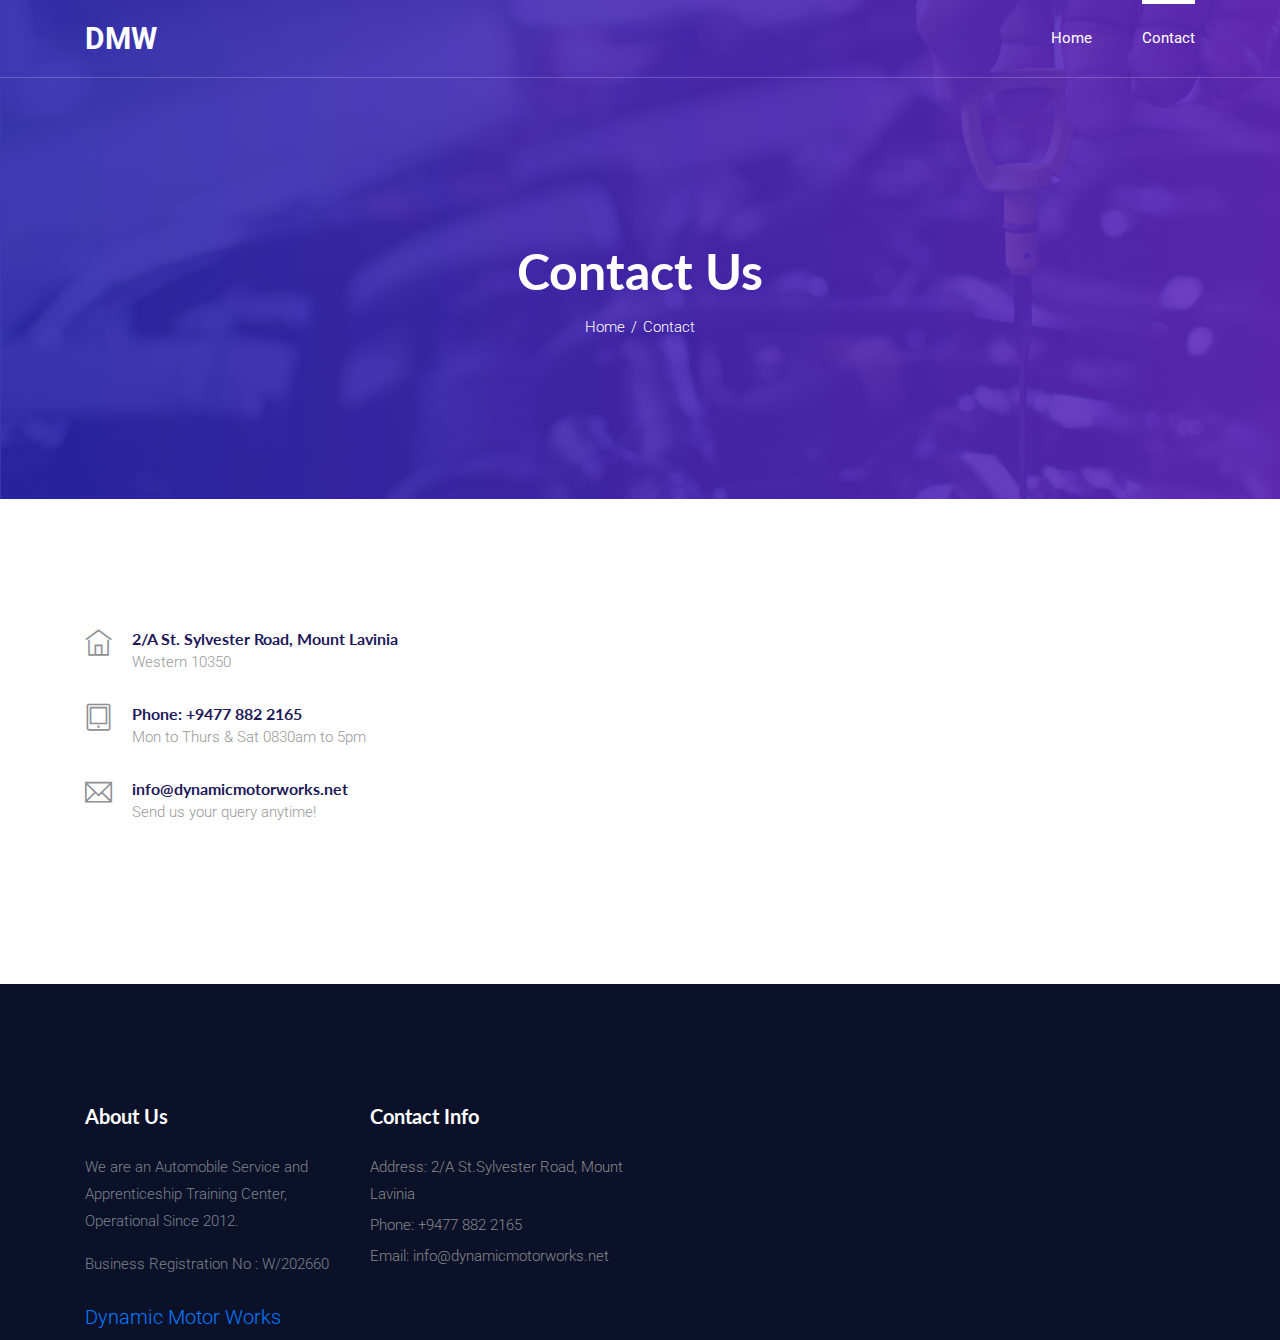
<file: contact.html>
<!DOCTYPE html>
<html lang="en">
<head>
  <meta charset="UTF-8">
  <meta name="viewport" content="width=device-width, initial-scale=1.0">
  <meta http-equiv="X-UA-Compatible" content="ie=edge">
  <title>DMW - Contact</title>
	<link rel="icon" href="img/Fevicon.png" type="image/png">

  <link rel="stylesheet" href="vendors/bootstrap/bootstrap.min.css">
  <link rel="stylesheet" href="vendors/themify-icons/themify-icons.css">
  <link rel="stylesheet" href="vendors/owl-carousel/owl.theme.default.min.css">
  <link rel="stylesheet" href="vendors/owl-carousel/owl.carousel.min.css">

  <link rel="stylesheet" href="css/style.css">
</head>
<body>

  <!--================ Header Menu Area start =================-->
  <header class="header_area">
    <div class="main_menu">
      <nav class="navbar navbar-expand-lg navbar-light">
        <div class="container box_1620">
          <a class="navbar-brand logo_h" href="index.html" style="color: white; font-size: 2em; font-weight: bold;">DMW</a>
          <button class="navbar-toggler" type="button" data-toggle="collapse" data-target="#navbarSupportedContent" aria-controls="navbarSupportedContent" aria-expanded="false" aria-label="Toggle navigation">
            <span class="icon-bar"></span>
            <span class="icon-bar"></span>
            <span class="icon-bar"></span>
          </button>

          <div class="collapse navbar-collapse offset" id="navbarSupportedContent">
            <ul class="nav navbar-nav menu_nav justify-content-end">
              <li class="nav-item"><a class="nav-link" href="index.html">Home</a></li>
              <li class="nav-item active"><a class="nav-link" href="contact.html">Contact</a></li>
            </ul>

           
          </div> 
        </div>
      </nav>
    </div>
  </header>
  <!--================Header Menu Area =================-->


  <!--================ Banner SM Section start =================-->
  <section class="hero-banner hero-banner-sm text-center">
    <div class="container">
      <h1>Contact us</h1>
      <nav aria-label="breadcrumb" class="banner-breadcrumb">
        <ol class="breadcrumb">
          <li class="breadcrumb-item"><a href="#">Home</a></li>
          <li class="breadcrumb-item active" aria-current="page">Contact</li>
        </ol>
      </nav>
    </div>
  </section>
  <!--================ Banner SM Section end =================-->



  <!-- ================ contact section start ================= -->
  <section class="section-margin">
    <div class="container">

      <div class="row">
        

        <div class="col-lg-4">
          <div class="media contact-info">
            <span class="contact-info__icon"><i class="ti-home"></i></span>
            <div class="media-body">
              <h3>2/A St. Sylvester Road, Mount Lavinia</h3>
              <p>Western 10350</p>
            </div>
          </div>
          <div class="media contact-info">
            <span class="contact-info__icon"><i class="ti-tablet"></i></span>
            <div class="media-body">
              <h3><a href="tel:+9477 882 2165">Phone: +9477 882 2165</a></h3>
              <p>Mon to Thurs & Sat 0830am to 5pm</p>
            </div>
          </div>
          <div class="media contact-info">
            <span class="contact-info__icon"><i class="ti-email"></i></span>
            <div class="media-body">
              <h3><a href="mailto:info@dynamicmotorworks.net">info@dynamicmotorworks.net</a></h3>
              <p>Send us your query anytime!</p>
            </div>
          </div>
        </div>
      </div>
    </div>
  </section>
	<!-- ================ contact section end ================= -->





  <!-- ================ start footer Area ================= -->
  <footer class="footer-area section-gap">
		<div class="container">
			<div class="row">
				<div class="col-xl-3 col-sm-6 mb-4 mb-xl-0 single-footer-widget">
					<h4>About Us</h4>
          <p>We are an Automobile Service and Apprenticeship Training Center, Operational Since 2012.</p>
          <p>Business Registration No : W/202660</p>
          <a class="navbar-brand logo_h d-none d-xl-block" href="index.html">Dynamic Motor Works</a>
				</div>
				<div class="col-xl-3 col-sm-6 mb-4 mb-xl-0 single-footer-widget">
					<h4>Contact Info</h4>
					<ul>
						<li>Address: 2/A St.Sylvester Road, Mount Lavinia</li>
						<li><a href="tel:+9477 882 2165">Phone: +9477 882 2165</a></li>
						<li><a href="mailto:info@dynamicmotorworks.net">Email: info@dynamicmotorworks.net</a></li>
					</ul>
				</div>
			</div>
		</div>
	</footer>
  <!-- ================ End footer Area ================= -->




  <script src="vendors/jquery/jquery-3.2.1.min.js"></script>
  <script src="vendors/bootstrap/bootstrap.bundle.min.js"></script>
  <script src="vendors/owl-carousel/owl.carousel.min.js"></script>
  <script src="js/jquery.form.js"></script>
  <script src="js/jquery.validate.min.js"></script>
  <script src="js/contact.js"></script>
  <script src="js/jquery.ajaxchimp.min.js"></script>
  <script src="js/mail-script.js"></script>
  <script src="js/main.js"></script>
</body>
</html>
</file>
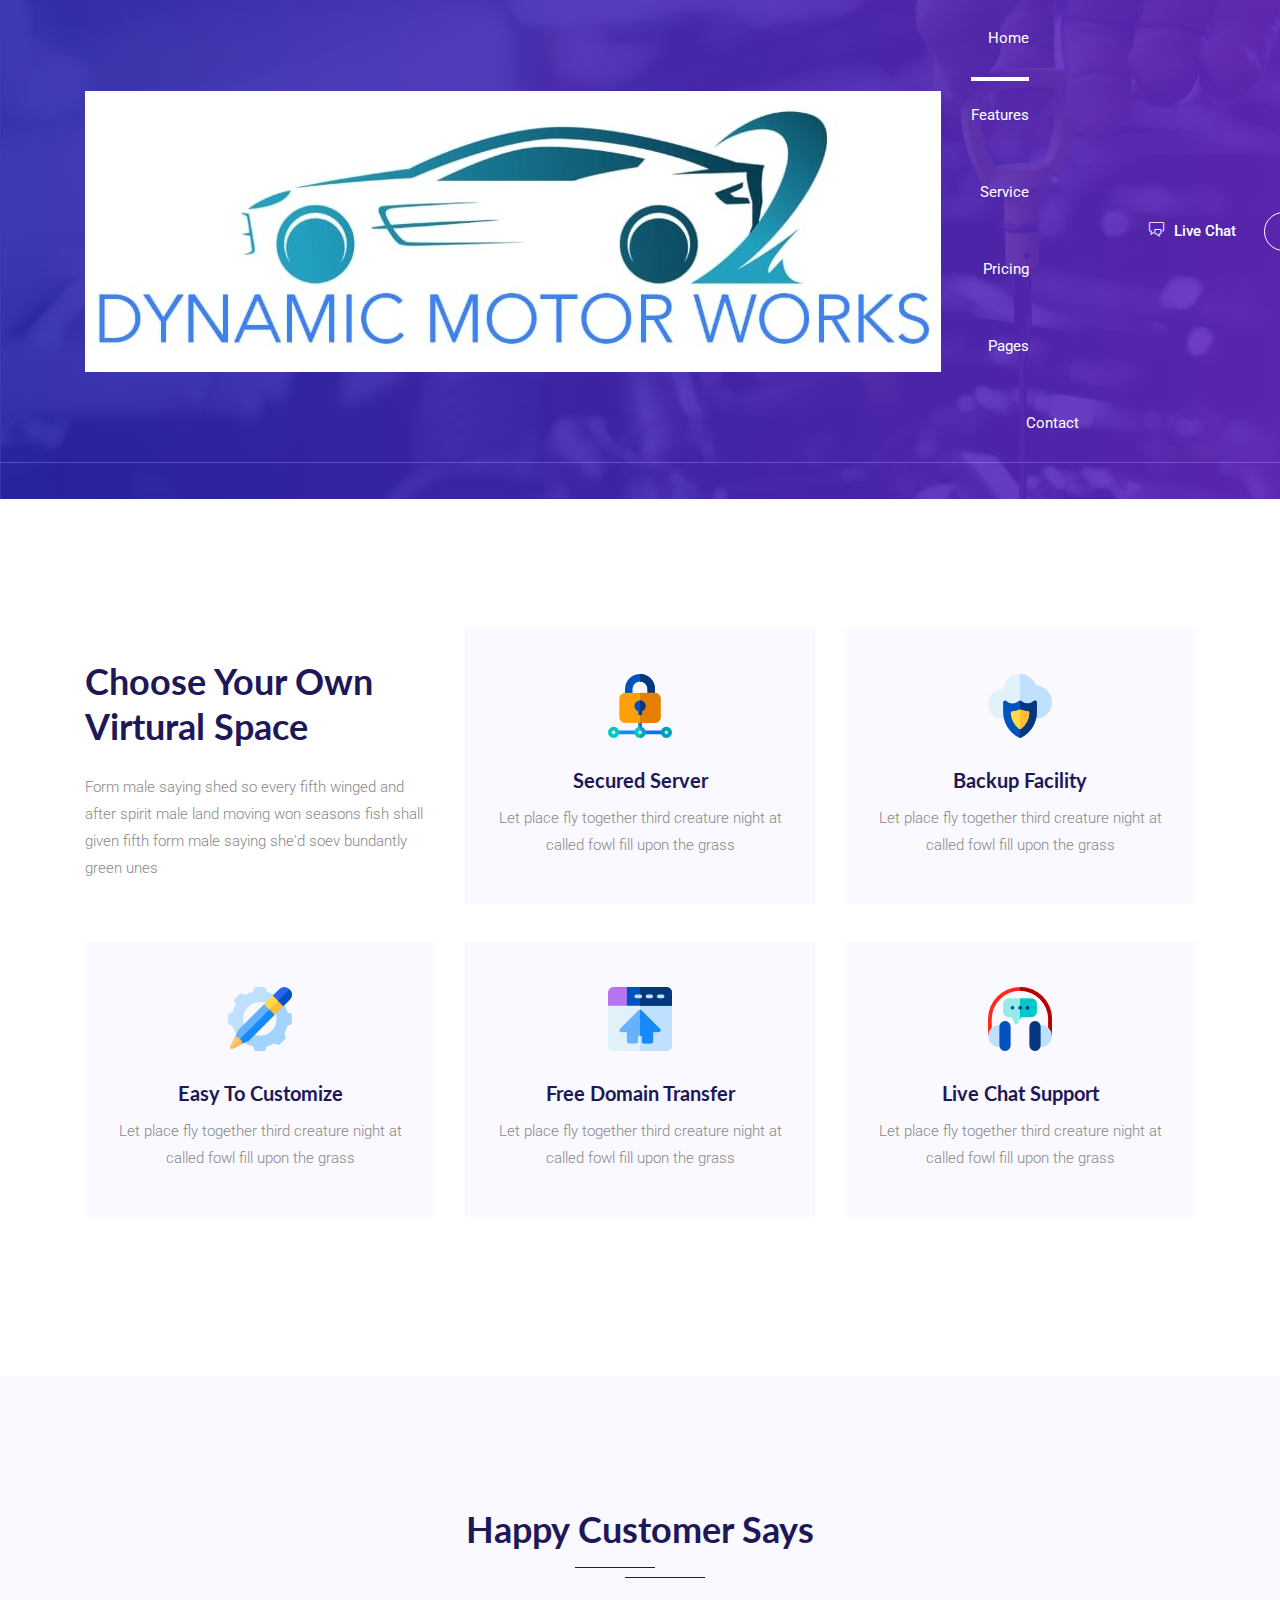
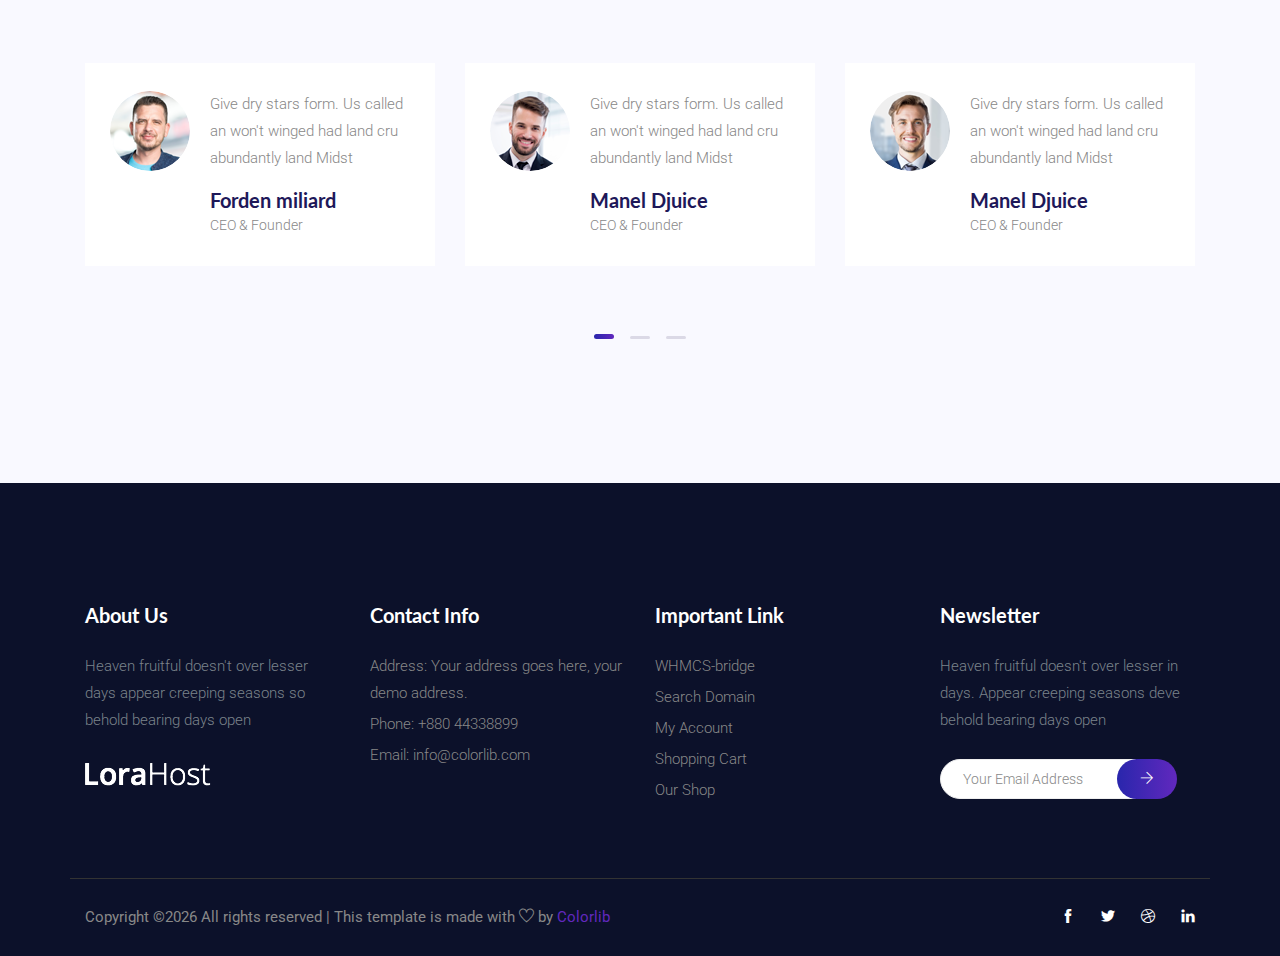
<file: feature.html>
<!DOCTYPE html>
<html lang="en">
<head>
  <meta charset="UTF-8">
  <meta name="viewport" content="width=device-width, initial-scale=1.0">
  <meta http-equiv="X-UA-Compatible" content="ie=edge">
  <title>Lorahost hosting - Feature</title>
	<link rel="icon" href="img/Fevicon.png" type="image/png">

  <link rel="stylesheet" href="vendors/bootstrap/bootstrap.min.css">
  <link rel="stylesheet" href="vendors/themify-icons/themify-icons.css">
  <link rel="stylesheet" href="vendors/owl-carousel/owl.theme.default.min.css">
  <link rel="stylesheet" href="vendors/owl-carousel/owl.carousel.min.css">

  <link rel="stylesheet" href="css/style.css">
</head>
<body>

  <!--================ Header Menu Area start =================-->
  <header class="header_area">
    <div class="main_menu">
      <nav class="navbar navbar-expand-lg navbar-light">
        <div class="container box_1620">
          <a class="navbar-brand logo_h" href="index.html"><img src="img/logo.jpeg" alt=""></a>
          <button class="navbar-toggler" type="button" data-toggle="collapse" data-target="#navbarSupportedContent" aria-controls="navbarSupportedContent" aria-expanded="false" aria-label="Toggle navigation">
            <span class="icon-bar"></span>
            <span class="icon-bar"></span>
            <span class="icon-bar"></span>
          </button>

          <div class="collapse navbar-collapse offset" id="navbarSupportedContent">
            <ul class="nav navbar-nav menu_nav justify-content-end">
              <li class="nav-item"><a class="nav-link" href="index.html">Home</a></li> 
              <li class="nav-item active"><a class="nav-link" href="feature.html">Features</a></li> 
              <li class="nav-item"><a class="nav-link" href="service.html">Service</a>
              <li class="nav-item"><a class="nav-link" href="pricing.html">Pricing</a>
              <li class="nav-item submenu dropdown">
                <a href="#" class="nav-link dropdown-toggle" data-toggle="dropdown" role="button" aria-haspopup="true"
                  aria-expanded="false">Pages</a>
                <ul class="dropdown-menu">
                  <li class="nav-item"><a class="nav-link" href="blog.html">Single Blog</a>                 
                  <li class="nav-item"><a class="nav-link" href="blog-details.html">Blog Details</a>                 
                </ul>
							</li>
              <li class="nav-item"><a class="nav-link" href="contact.html">Contact</a></li>
            </ul>

            <div class="nav-right text-center text-lg-right py-4 py-lg-0">
              <a class="button button-link mr-4" href="#"><span class="align-middle"><i class="ti-comments"></i></span> Live Chat</a>
              <a class="button button-outline button-small" href="#">Login</a>
            </div>
          </div> 
        </div>
      </nav>
    </div>
  </header>
  <!--================Header Menu Area =================-->


  <!--================ Banner SM Section start =================-->
  <section class="hero-banner hero-banner-sm text-center">
    <div class="container">
      <h1>Our Features</h1>
      <nav aria-label="breadcrumb" class="banner-breadcrumb">
        <ol class="breadcrumb">
          <li class="breadcrumb-item"><a href="#">Home</a></li>
          <li class="breadcrumb-item active" aria-current="page">Our Features</li>
        </ol>
      </nav>
    </div>
  </section>
  <!--================ Banner SM Section end =================-->


  <!--================ Feature section start =================-->
  <section class="section-margin">
    <div class="container">
      <div class="row">
        <div class="col-md-6 col-lg-4">
          <div class="card-feature card-feature-content">
            <h2>Choose Your Own Virtural Space</h2>
            <p>Form male saying shed so every fifth winged and after spirit male land moving won seasons fish shall given fifth form male saying she'd soev bundantly green unes </p>
          </div>
        </div>

        <div class="col-md-6 col-lg-4">
          <div class="card-feature text-center">
            <div class="feature-icon">
              <img src="img/home/png/001-unlock.png" alt="">
            </div>
            <h3>Secured Server</h3>
            <p>Let place fly together third creature night at called fowl fill upon the grass </p>
          </div>
        </div>

        <div class="col-md-6 col-lg-4">
          <div class="card-feature text-center">
            <div class="feature-icon">
              <img src="img/home/png/002-shield.png" alt="">
            </div>
            <h3>Backup Facility</h3>
            <p>Let place fly together third creature night at called fowl fill upon the grass </p>
          </div>
        </div>

        <div class="col-md-6 col-lg-4">
          <div class="card-feature text-center">
            <div class="feature-icon">
              <img src="img/home/png/003-pencil.png" alt="">
            </div>
            <h3>Easy To Customize</h3>
            <p>Let place fly together third creature night at called fowl fill upon the grass </p>
          </div>
        </div>

        <div class="col-md-6 col-lg-4">
          <div class="card-feature text-center">
            <div class="feature-icon">
              <img src="img/home/png/004-home-page.png" alt="">
            </div>
            <h3>Free Domain Transfer</h3>
            <p>Let place fly together third creature night at called fowl fill upon the grass </p>
          </div>
        </div>

        <div class="col-md-6 col-lg-4">
          <div class="card-feature text-center">
            <div class="feature-icon">
              <img src="img/home/png/005-headset.png" alt="">
            </div>
            <h3>Live Chat Support</h3>
            <p>Let place fly together third creature night at called fowl fill upon the grass </p>
          </div>
        </div>
      </div>
    </div>
  </section>
  <!--================ Feature section end =================-->


  <!--================ Testimonial section start =================-->
  <section class="bg-gray section-padding">
    <div class="container">
      <div class="section-intro pb-85px text-center">
        <h2>Happy Customer Says</h2>
        <div class="section-style"></div>
      </div>

      <div class="owl-carousel owl-theme testimonial">
        <div class="testimonial-item">
          <div class="media">
            <img class="testimonial-img" src="img/testimonial/testimonial1.png" alt="">
            <div class="media-body">
              <p>Give dry stars form. Us called an won't winged had land cru abundantly land Midst</p>
              <h4>Forden miliard</h4>
              <p class="testi-intro">CEO & Founder</p>
            </div>
          </div>
        </div>

        <div class="testimonial-item">
          <div class="media">
            <img class="testimonial-img" src="img/testimonial/testimonial2.png" alt="">
            <div class="media-body">
              <p>Give dry stars form. Us called an won't winged had land cru abundantly land Midst</p>
              <h4>Manel Djuice</h4>
              <p class="testi-intro">CEO & Founder</p>
            </div>
          </div>
        </div>

        <div class="testimonial-item">
          <div class="media">
            <img class="testimonial-img" src="img/testimonial/testimonial3.png" alt="">
            <div class="media-body">
              <p>Give dry stars form. Us called an won't winged had land cru abundantly land Midst</p>
              <h4>Manel Djuice</h4>
              <p class="testi-intro">CEO & Founder</p>
            </div>
          </div>
        </div>

        <div class="testimonial-item">
          <div class="media">
            <img class="testimonial-img" src="img/testimonial/testimonial2.png" alt="">
            <div class="media-body">
              <p>Give dry stars form. Us called an won't winged had land cru abundantly land Midst</p>
              <h4>Manel Djuice</h4>
              <p class="testi-intro">CEO & Founder</p>
            </div>
          </div>
        </div>

        <div class="testimonial-item">
          <div class="media">
            <img class="testimonial-img" src="img/testimonial/testimonial3.png" alt="">
            <div class="media-body">
              <p>Give dry stars form. Us called an won't winged had land cru abundantly land Midst</p>
              <h4>Manel Djuice</h4>
              <p class="testi-intro">CEO & Founder</p>
            </div>
          </div>
        </div>

        <div class="testimonial-item">
          <div class="media">
            <img class="testimonial-img" src="img/testimonial/testimonial2.png" alt="">
            <div class="media-body">
              <p>Give dry stars form. Us called an won't winged had land cru abundantly land Midst</p>
              <h4>Manel Djuice</h4>
              <p class="testi-intro">CEO & Founder</p>
            </div>
          </div>
        </div>

        <div class="testimonial-item">
          <div class="media">
            <img class="testimonial-img" src="img/testimonial/testimonial3.png" alt="">
            <div class="media-body">
              <p>Give dry stars form. Us called an won't winged had land cru abundantly land Midst</p>
              <h4>Manel Djuice</h4>
              <p class="testi-intro">CEO & Founder</p>
            </div>
          </div>
        </div>
      </div>

    </div>
  </section>
  <!--================ Testimonial section end =================-->



  <!-- ================ start footer Area ================= -->
  <footer class="footer-area section-gap">
		<div class="container">
			<div class="row">
				<div class="col-xl-3 col-sm-6 mb-4 mb-xl-0 single-footer-widget">
					<h4>About Us</h4>
          <p>Heaven fruitful doesn't over lesser days appear creeping seasons so behold bearing days open</p>
          <a class="navbar-brand logo_h d-none d-xl-block" href="index.html"><img src="img/logo.png" alt=""></a>
				</div>
				<div class="col-xl-3 col-sm-6 mb-4 mb-xl-0 single-footer-widget">
					<h4>Contact Info</h4>
					<ul>
						<li>Address: Your address goes here, your demo address.</li>
						<li><a href="tel:+88044338899">Phone: +880 44338899</a></li>
						<li><a href="mailto:info@colorlib.com">Email: info@colorlib.com</a></li>
					</ul>
				</div>
				<div class="col-xl-2 col-sm-6 mb-4 mb-xl-0 single-footer-widget">
					<h4>Important Link</h4>
					<ul>
						<li><a href="#">WHMCS-bridge</a></li>
						<li><a href="#">Search Domain</a></li>
						<li><a href="#">My Account</a></li>
						<li><a href="#">Shopping Cart</a></li>
						<li><a href="#">Our Shop</a></li>
					</ul>
				</div>
				<div class="offset-xl-1 col-xl-3 col-sm-6 mb-4 mb-xl-0 single-footer-widget">
					<h4>Newsletter</h4>
          <p>Heaven fruitful doesn't over lesser in days. Appear creeping seasons deve behold bearing days open</p>
          
          <div class="form-wrap" id="mc_embed_signup">
            <form target="_blank" action="https://spondonit.us12.list-manage.com/subscribe/post?u=1462626880ade1ac87bd9c93a&amp;id=92a4423d01"
            method="get">
              <div class="input-group">
                <input type="email" class="form-control" name="EMAIL" placeholder="Your Email Address" onfocus="this.placeholder = ''" onblur="this.placeholder = 'Your Email Address '">
                <div class="input-group-append">
                  <button class="btn click-btn" type="submit">
                    <i class="ti-arrow-right"></i>
                  </button>
                </div>
              </div>
              <div style="position: absolute; left: -5000px;">
								<input name="b_36c4fd991d266f23781ded980_aefe40901a" tabindex="-1" value="" type="text">
							</div>

							<div class="info"></div>
            </form>
          </div>
          
				</div>
			</div>
			<div class="footer-bottom row align-items-center text-center text-lg-left">
				<p class="footer-text m-0 col-lg-8 col-md-12"><!-- Link back to Colorlib can't be removed. Template is licensed under CC BY 3.0. -->
Copyright &copy;<script>document.write(new Date().getFullYear());</script> All rights reserved | This template is made with <i class="ti-heart" aria-hidden="true"></i> by <a href="https://colorlib.com" target="_blank">Colorlib</a>
<!-- Link back to Colorlib can't be removed. Template is licensed under CC BY 3.0. --></p>
				<div class="col-lg-4 col-md-12 text-center text-lg-right footer-social">
					<a href="#"><i class="ti-facebook"></i></a>
					<a href="#"><i class="ti-twitter-alt"></i></a>
					<a href="#"><i class="ti-dribbble"></i></a>
					<a href="#"><i class="ti-linkedin"></i></a>
				</div>
			</div>
		</div>
	</footer>
  <!-- ================ End footer Area ================= -->




  <script src="vendors/jquery/jquery-3.2.1.min.js"></script>
  <script src="vendors/bootstrap/bootstrap.bundle.min.js"></script>
  <script src="vendors/owl-carousel/owl.carousel.min.js"></script>
  <script src="js/jquery.ajaxchimp.min.js"></script>
  <script src="js/mail-script.js"></script>
  <script src="js/main.js"></script>
</body>
</html>
</file>
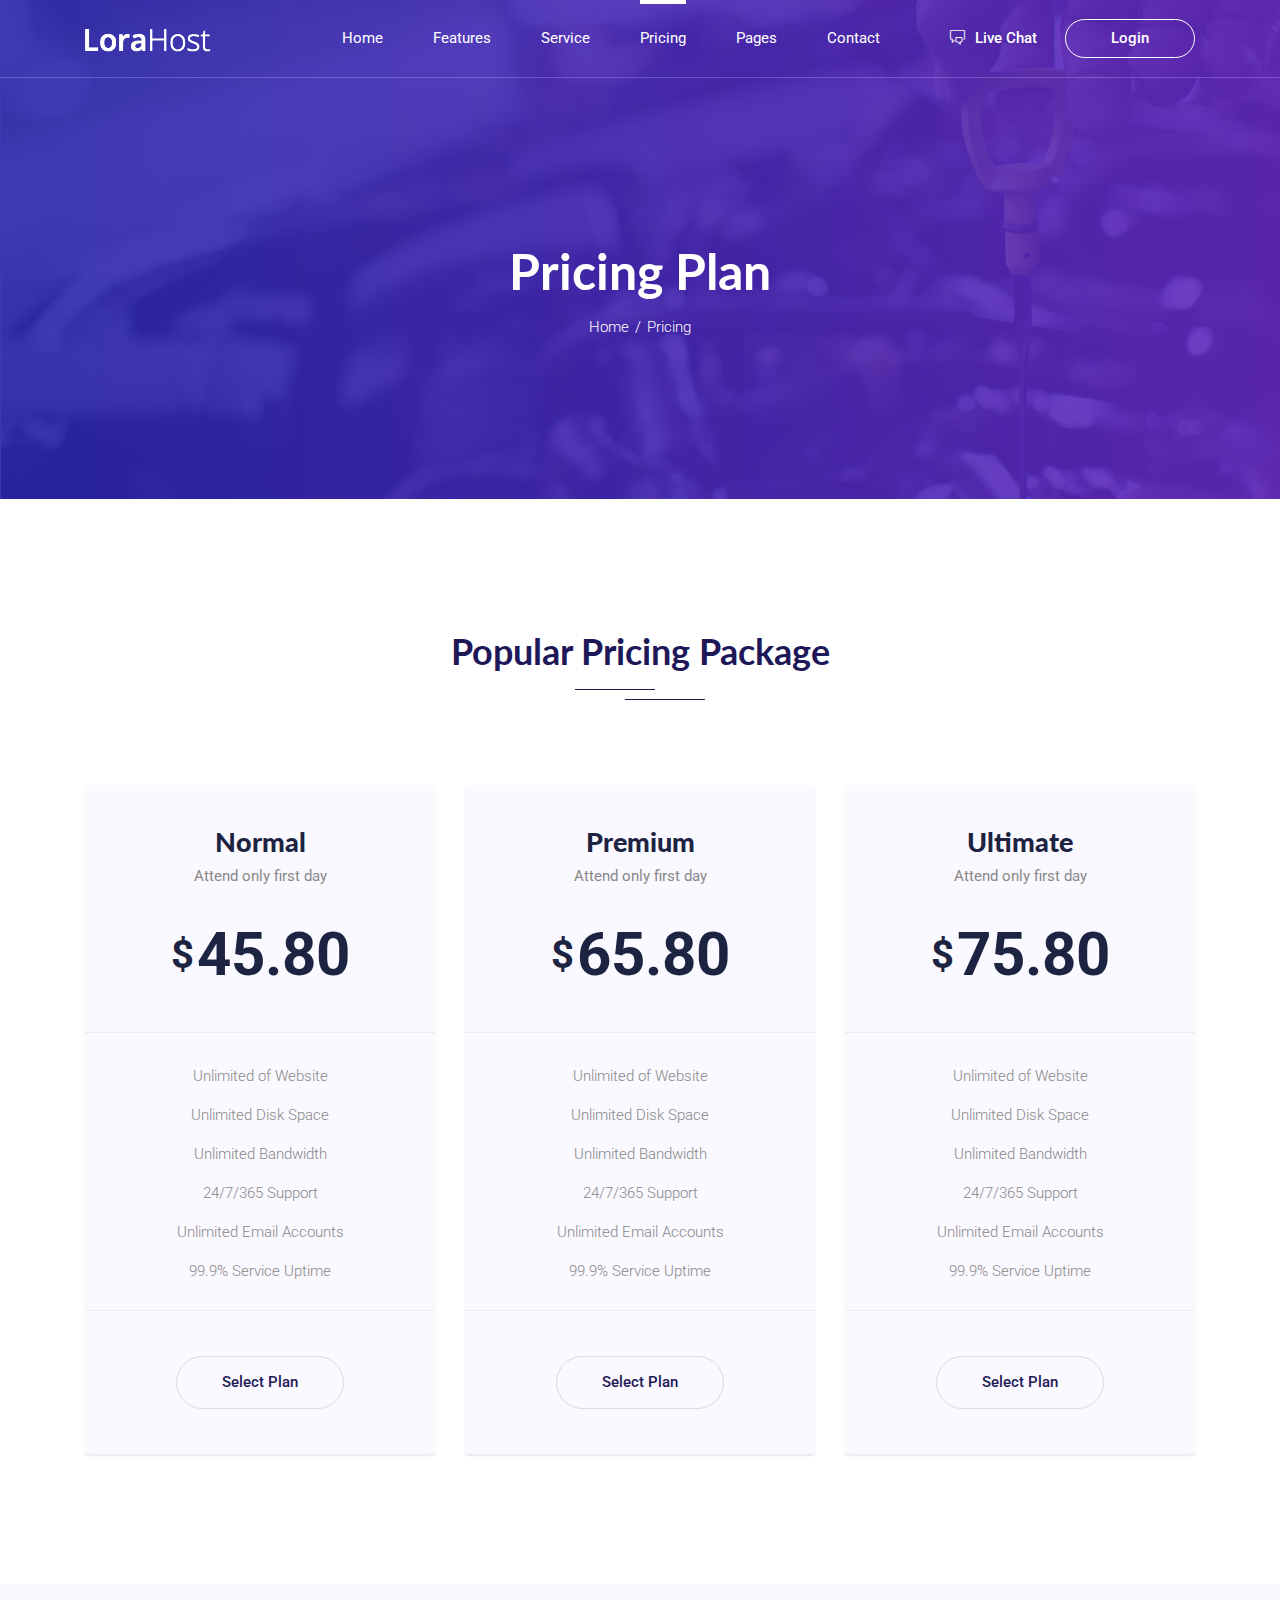
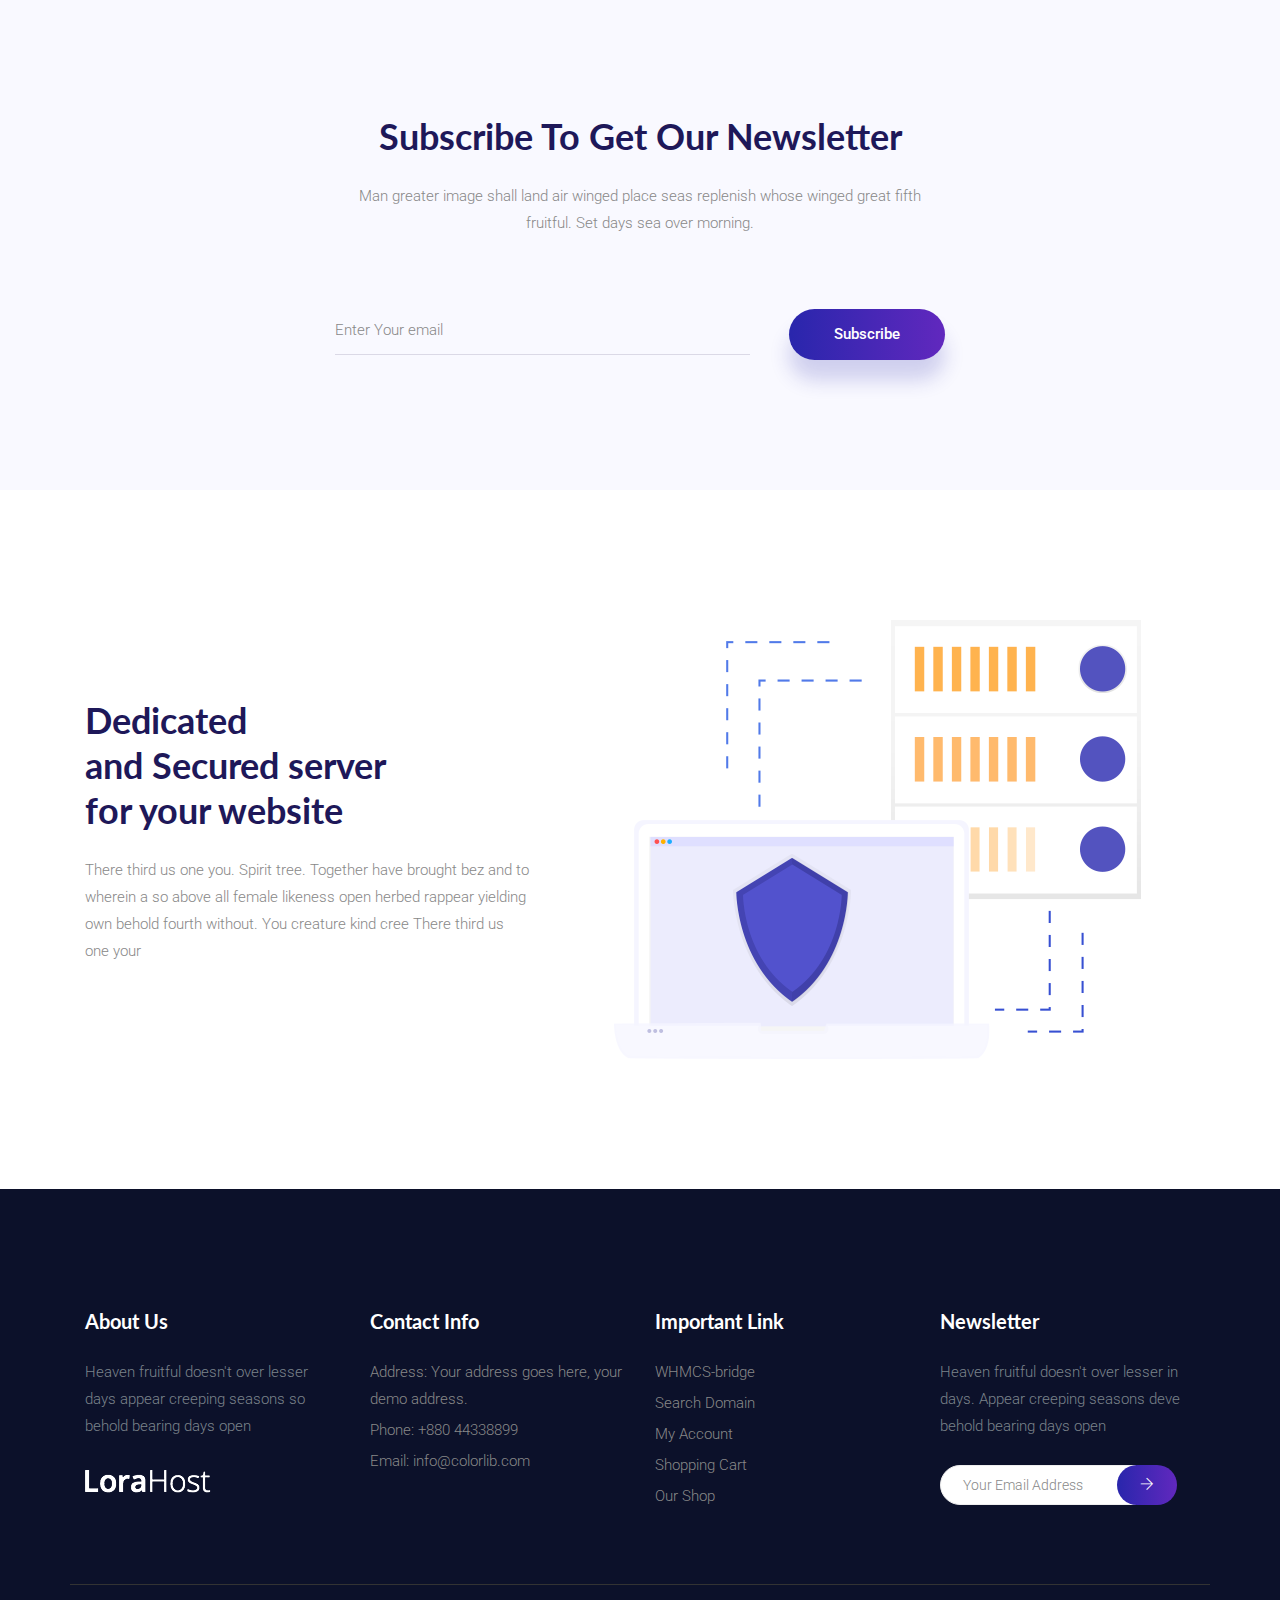
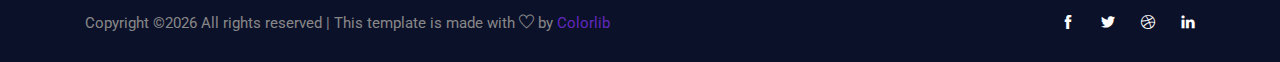
<file: pricing.html>
<!DOCTYPE html>
<html lang="en">
<head>
  <meta charset="UTF-8">
  <meta name="viewport" content="width=device-width, initial-scale=1.0">
  <meta http-equiv="X-UA-Compatible" content="ie=edge">
  <title>Lorahost hosting - Pricing</title>
	<link rel="icon" href="img/Fevicon.png" type="image/png">

  <link rel="stylesheet" href="vendors/bootstrap/bootstrap.min.css">
  <link rel="stylesheet" href="vendors/themify-icons/themify-icons.css">
  <link rel="stylesheet" href="vendors/owl-carousel/owl.theme.default.min.css">
  <link rel="stylesheet" href="vendors/owl-carousel/owl.carousel.min.css">

  <link rel="stylesheet" href="css/style.css">
</head>
<body>

  <!--================ Header Menu Area start =================-->
  <header class="header_area">
    <div class="main_menu">
      <nav class="navbar navbar-expand-lg navbar-light">
        <div class="container box_1620">
          <a class="navbar-brand logo_h" href="index.html"><img src="img/logo.png" alt=""></a>
          <button class="navbar-toggler" type="button" data-toggle="collapse" data-target="#navbarSupportedContent" aria-controls="navbarSupportedContent" aria-expanded="false" aria-label="Toggle navigation">
            <span class="icon-bar"></span>
            <span class="icon-bar"></span>
            <span class="icon-bar"></span>
          </button>

          <div class="collapse navbar-collapse offset" id="navbarSupportedContent">
            <ul class="nav navbar-nav menu_nav justify-content-end">
              <li class="nav-item"><a class="nav-link" href="index.html">Home</a></li> 
              <li class="nav-item"><a class="nav-link" href="feature.html">Features</a></li> 
              <li class="nav-item"><a class="nav-link" href="service.html">Service</a>
              <li class="nav-item active"><a class="nav-link" href="pricing.html">Pricing</a>
              <li class="nav-item submenu dropdown">
                <a href="#" class="nav-link dropdown-toggle" data-toggle="dropdown" role="button" aria-haspopup="true"
                  aria-expanded="false">Pages</a>
                <ul class="dropdown-menu">
                  <li class="nav-item"><a class="nav-link" href="blog.html">Single Blog</a>                 
                  <li class="nav-item"><a class="nav-link" href="blog-details.html">Blog Details</a>                 
                </ul>
							</li>
              <li class="nav-item"><a class="nav-link" href="contact.html">Contact</a></li>
            </ul>

            <div class="nav-right text-center text-lg-right py-4 py-lg-0">
              <a class="button button-link mr-4" href="#"><span class="align-middle"><i class="ti-comments"></i></span> Live Chat</a>
              <a class="button button-outline button-small" href="#">Login</a>
            </div>
          </div> 
        </div>
      </nav>
    </div>
  </header>
  <!--================Header Menu Area =================-->



  <!--================ Banner SM Section start =================-->
  <section class="hero-banner hero-banner-sm text-center">
    <div class="container">
      <h1>Pricing Plan</h1>
      <nav aria-label="breadcrumb" class="banner-breadcrumb">
        <ol class="breadcrumb">
          <li class="breadcrumb-item"><a href="#">Home</a></li>
          <li class="breadcrumb-item active" aria-current="page">Pricing</li>
        </ol>
      </nav>
    </div>
  </section>
  <!--================ Banner SM Section end =================-->


  <!--================ Price Table section start =================-->
  <section class="section-padding">
    <div class="container">
      <div class="pb-85px text-center">
        <h2>Popular Pricing Package</h2>
        <div class="section-style"></div>
      </div>

      <div class="row">
        <div class="col-sm-6 col-lg-4 mb-4 mb-lg-0">
          <div class="card text-center card-pricing">
            <div class="card-pricing__header">
              <h4>Normal</h4>
              <p>Attend only first day</p>
              <h1 class="card-pricing__price"><span>$</span>45.80</h1>
            </div>
            <ul class="card-pricing__list">
              <li>Unlimited of Website</li>
              <li>Unlimited Disk Space</li>
              <li>Unlimited Bandwidth</li>
              <li>24/7/365 Support</li>
              <li>Unlimited Email Accounts</li>
              <li>99.9% Service Uptime</li>
            </ul>
            <div class="card-pricing__footer">
              <button class="button">Select Plan</button>
            </div>
          </div>
        </div>

        <div class="col-sm-6 col-lg-4 mb-4 mb-lg-0">
          <div class="card text-center card-pricing">
            <div class="card-pricing__header">
              <h4>Premium</h4>
              <p>Attend only first day</p>
              <h1 class="card-pricing__price"><span>$</span>65.80</h1>
            </div>
            <ul class="card-pricing__list">
              <li>Unlimited of Website</li>
              <li>Unlimited Disk Space</li>
              <li>Unlimited Bandwidth</li>
              <li>24/7/365 Support</li>
              <li>Unlimited Email Accounts</li>
              <li>99.9% Service Uptime</li>
            </ul>
            <div class="card-pricing__footer">
              <button class="button">Select Plan</button>
            </div>
          </div>
        </div>

        <div class="col-sm-6 col-lg-4 mb-4 mb-lg-0">
          <div class="card text-center card-pricing">
            <div class="card-pricing__header">
              <h4>Ultimate</h4>
              <p>Attend only first day</p>
              <h1 class="card-pricing__price"><span>$</span>75.80</h1>
            </div>
            <ul class="card-pricing__list">
              <li>Unlimited of Website</li>
              <li>Unlimited Disk Space</li>
              <li>Unlimited Bandwidth</li>
              <li>24/7/365 Support</li>
              <li>Unlimited Email Accounts</li>
              <li>99.9% Service Uptime</li>
            </ul>
            <div class="card-pricing__footer">
              <button class="button">Select Plan</button>
            </div>
          </div>
        </div>
      </div>
    </div>
  </section>
  <!--================ Price Table section end =================-->


  <!--================ Subscribe section start =================-->
  <section class="bg-gray section-padding">
    <div class="container">
      <div class="section-intro pb-5 mb-xl-2 text-center">
        <h2 class="mb-4">Subscribe To Get Our Newsletter</h2>
        <p>Man greater image shall land air winged place seas replenish whose winged great fifth fruitful. Set days sea over morning.</p>
      </div>

      <form class="form-subscribe" action="#">
        <div class="input-group align-items-center">
          <input type="text" class="form-control" placeholder="Enter Your email" required>
          <div class="input-group-append">
            <button class="button button-shadow2" type="submit">Subscribe</button>
          </div>
        </div>
      </form>
    </div>
  </section>
  <!--================ Subscribe section end =================-->


  <!--================  Dedicated server section start =================-->
  <section class="section-margin">
    <div class="container">
      <div class="row align-items-center">
        <div class="col-lg-5 mb-5 mb-lg-0">
          <h2 class="mb-4">Dedicated <br class="d-none d-xl-block"> and Secured server <br class="d-none d-xl-block"> for your website</h2>
          <p>There third us one you. Spirit tree. Together have brought bez and to wherein a so above all female likeness open herbed rappear yielding own behold fourth without. You creature kind cree There third us one your</p>
        </div>
        <div class="col-lg-7">
          <div class="text-center">
            <img class="img-fluid" src="img/home/server.png" alt="">
          </div>
        </div>
      </div>
    </div>
  </section>
  <!--================  Dedicated server section end =================-->




    <!-- ================ start footer Area ================= -->
  <footer class="footer-area section-gap">
		<div class="container">
			<div class="row">
				<div class="col-xl-3 col-sm-6 mb-4 mb-xl-0 single-footer-widget">
					<h4>About Us</h4>
          <p>Heaven fruitful doesn't over lesser days appear creeping seasons so behold bearing days open</p>
          <a class="navbar-brand logo_h d-none d-xl-block" href="index.html"><img src="img/logo.png" alt=""></a>
				</div>
				<div class="col-xl-3 col-sm-6 mb-4 mb-xl-0 single-footer-widget">
					<h4>Contact Info</h4>
					<ul>
						<li>Address: Your address goes here, your demo address.</li>
						<li><a href="tel:+88044338899">Phone: +880 44338899</a></li>
						<li><a href="mailto:info@colorlib.com">Email: info@colorlib.com</a></li>
					</ul>
				</div>
				<div class="col-xl-2 col-sm-6 mb-4 mb-xl-0 single-footer-widget">
					<h4>Important Link</h4>
					<ul>
						<li><a href="#">WHMCS-bridge</a></li>
						<li><a href="#">Search Domain</a></li>
						<li><a href="#">My Account</a></li>
						<li><a href="#">Shopping Cart</a></li>
						<li><a href="#">Our Shop</a></li>
					</ul>
				</div>
				<div class="offset-xl-1 col-xl-3 col-sm-6 mb-4 mb-xl-0 single-footer-widget">
					<h4>Newsletter</h4>
          <p>Heaven fruitful doesn't over lesser in days. Appear creeping seasons deve behold bearing days open</p>
          
          <div class="form-wrap" id="mc_embed_signup">
            <form target="_blank" action="https://spondonit.us12.list-manage.com/subscribe/post?u=1462626880ade1ac87bd9c93a&amp;id=92a4423d01"
            method="get">
              <div class="input-group">
                <input type="email" class="form-control" name="EMAIL" placeholder="Your Email Address" onfocus="this.placeholder = ''" onblur="this.placeholder = 'Your Email Address '">
                <div class="input-group-append">
                  <button class="btn click-btn" type="submit">
                    <i class="ti-arrow-right"></i>
                  </button>
                </div>
              </div>
              <div style="position: absolute; left: -5000px;">
								<input name="b_36c4fd991d266f23781ded980_aefe40901a" tabindex="-1" value="" type="text">
							</div>

							<div class="info"></div>
            </form>
          </div>
          
				</div>
			</div>
			<div class="footer-bottom row align-items-center text-center text-lg-left">
				<p class="footer-text m-0 col-lg-8 col-md-12"><!-- Link back to Colorlib can't be removed. Template is licensed under CC BY 3.0. -->
Copyright &copy;<script>document.write(new Date().getFullYear());</script> All rights reserved | This template is made with <i class="ti-heart" aria-hidden="true"></i> by <a href="https://colorlib.com" target="_blank">Colorlib</a>
<!-- Link back to Colorlib can't be removed. Template is licensed under CC BY 3.0. --></p>
				<div class="col-lg-4 col-md-12 text-center text-lg-right footer-social">
					<a href="#"><i class="ti-facebook"></i></a>
					<a href="#"><i class="ti-twitter-alt"></i></a>
					<a href="#"><i class="ti-dribbble"></i></a>
					<a href="#"><i class="ti-linkedin"></i></a>
				</div>
			</div>
		</div>
	</footer>
  <!-- ================ End footer Area ================= -->




  <script src="vendors/jquery/jquery-3.2.1.min.js"></script>
  <script src="vendors/bootstrap/bootstrap.bundle.min.js"></script>
  <script src="vendors/owl-carousel/owl.carousel.min.js"></script>
  <script src="js/jquery.ajaxchimp.min.js"></script>
  <script src="js/mail-script.js"></script>
  <script src="js/main.js"></script>
</body>
</html>
</file>
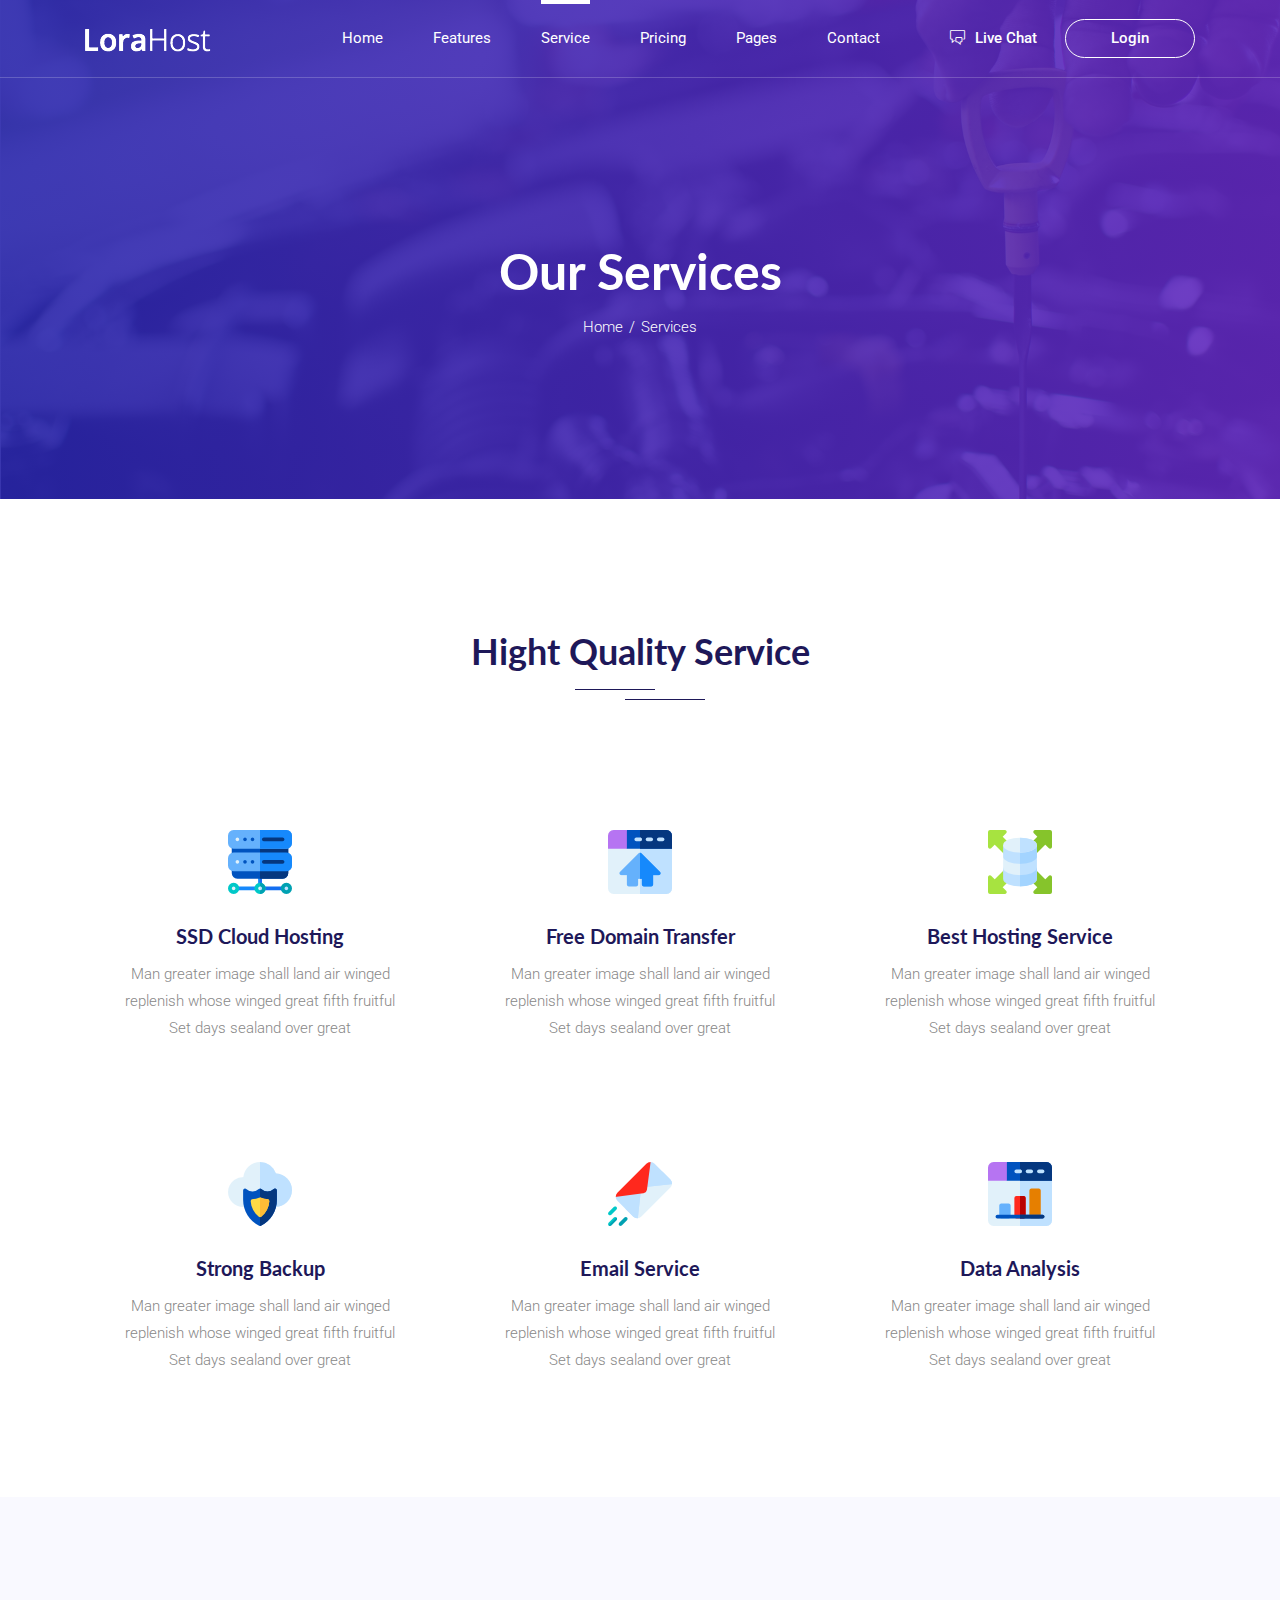
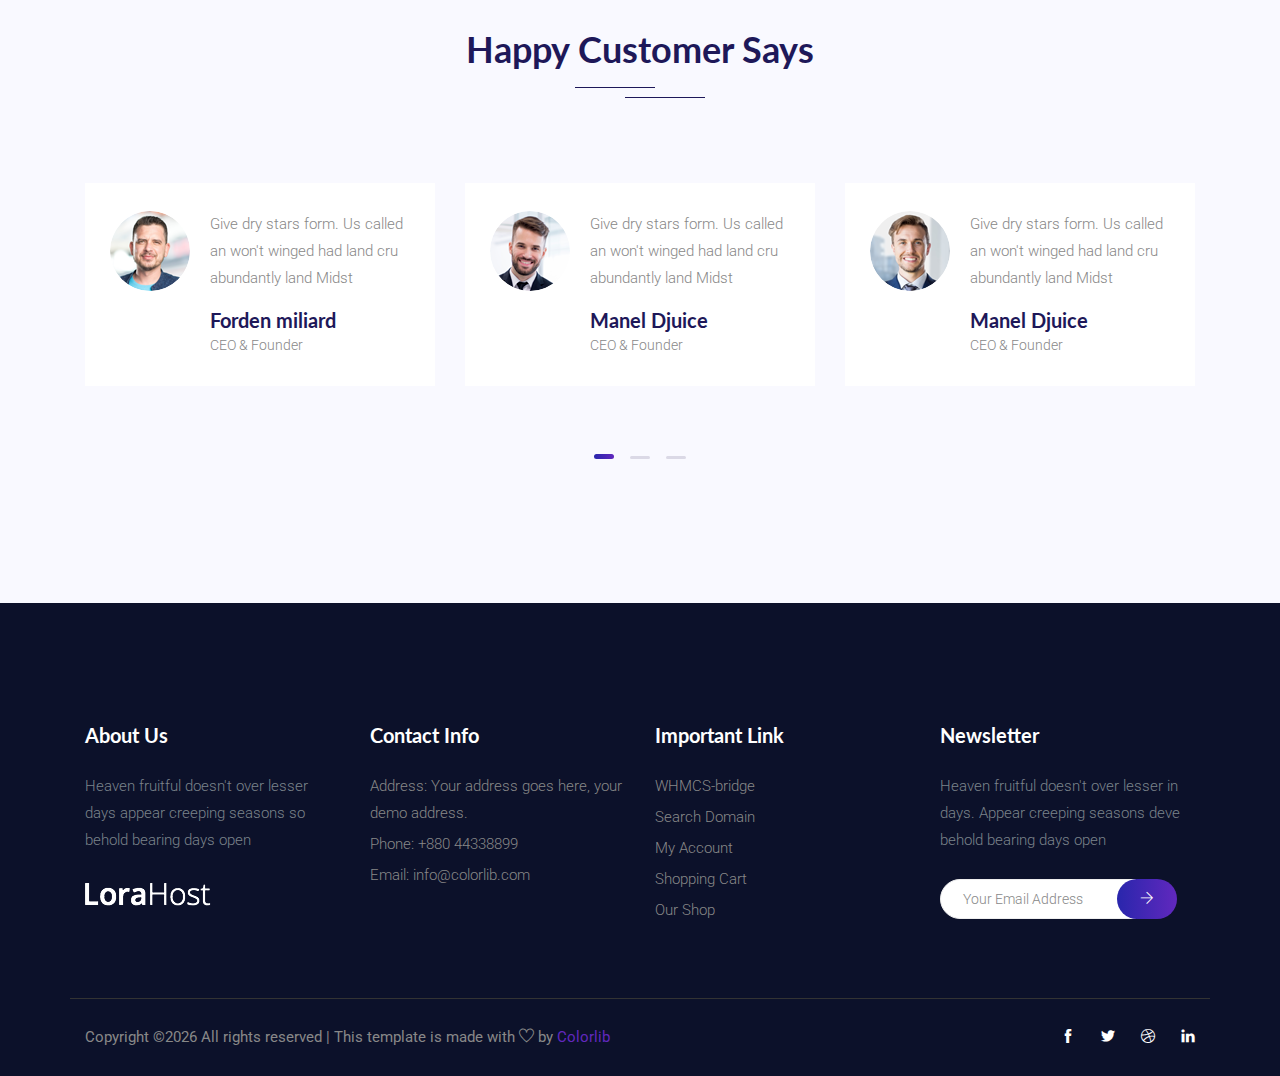
<file: service.html>
<!DOCTYPE html>
<html lang="en">
<head>
  <meta charset="UTF-8">
  <meta name="viewport" content="width=device-width, initial-scale=1.0">
  <meta http-equiv="X-UA-Compatible" content="ie=edge">
  <title>Lorahost hosting - Service</title>
	<link rel="icon" href="img/Fevicon.png" type="image/png">

  <link rel="stylesheet" href="vendors/bootstrap/bootstrap.min.css">
  <link rel="stylesheet" href="vendors/themify-icons/themify-icons.css">
  <link rel="stylesheet" href="vendors/owl-carousel/owl.theme.default.min.css">
  <link rel="stylesheet" href="vendors/owl-carousel/owl.carousel.min.css">

  <link rel="stylesheet" href="css/style.css">
</head>
<body>

  <!--================ Header Menu Area start =================-->
  <header class="header_area">
    <div class="main_menu">
      <nav class="navbar navbar-expand-lg navbar-light">
        <div class="container box_1620">
          <a class="navbar-brand logo_h" href="index.html"><img src="img/logo.png" alt=""></a>
          <button class="navbar-toggler" type="button" data-toggle="collapse" data-target="#navbarSupportedContent" aria-controls="navbarSupportedContent" aria-expanded="false" aria-label="Toggle navigation">
            <span class="icon-bar"></span>
            <span class="icon-bar"></span>
            <span class="icon-bar"></span>
          </button>

          <div class="collapse navbar-collapse offset" id="navbarSupportedContent">
            <ul class="nav navbar-nav menu_nav justify-content-end">
              <li class="nav-item"><a class="nav-link" href="index.html">Home</a></li> 
              <li class="nav-item"><a class="nav-link" href="feature.html">Features</a></li> 
              <li class="nav-item active"><a class="nav-link" href="service.html">Service</a>
              <li class="nav-item"><a class="nav-link" href="pricing.html">Pricing</a>
              <li class="nav-item submenu dropdown">
                <a href="#" class="nav-link dropdown-toggle" data-toggle="dropdown" role="button" aria-haspopup="true"
                  aria-expanded="false">Pages</a>
                <ul class="dropdown-menu">
                  <li class="nav-item"><a class="nav-link" href="blog.html">Single Blog</a>                 
                  <li class="nav-item"><a class="nav-link" href="blog-details.html">Blog Details</a>                 
                </ul>
							</li>
              <li class="nav-item"><a class="nav-link" href="contact.html">Contact</a></li>
            </ul>

            <div class="nav-right text-center text-lg-right py-4 py-lg-0">
              <a class="button button-link mr-4" href="#"><span class="align-middle"><i class="ti-comments"></i></span> Live Chat</a>
              <a class="button button-outline button-small" href="#">Login</a>
            </div>
          </div> 
        </div>
      </nav>
    </div>
  </header>
  <!--================Header Menu Area =================-->



  <!--================ Banner SM Section start =================-->
  <section class="hero-banner hero-banner-sm text-center">
    <div class="container">
      <h1>Our Services</h1>
      <nav aria-label="breadcrumb" class="banner-breadcrumb">
        <ol class="breadcrumb">
          <li class="breadcrumb-item"><a href="#">Home</a></li>
          <li class="breadcrumb-item active" aria-current="page">Services</li>
        </ol>
      </nav>
    </div>
  </section>
  <!--================ Banner SM Section end =================-->


  <!--================ Service section start =================-->
  <section class="section-margin mb-5">
    <div class="container">
      <div class="section-intro pb-85px text-center">
        <h2>Hight Quality Service</h2>
        <div class="section-style"></div>
      </div>

      <div class="row">
        <div class="col-lg-4 col-sm-6">
          <div class="card-service text-center">
            <div class="service-icon">
              <img src="img/home/png/006-server.png" alt="">
            </div>
            <h3>SSD Cloud Hosting</h3>
            <p>Man greater image shall land air winged replenish whose winged great fifth fruitful Set days sealand over great  </p>
          </div>
        </div>

        <div class="col-lg-4 col-sm-6">
          <div class="card-service text-center">
            <div class="service-icon">
              <img src="img/home/png/004-home-page.png" alt="">
            </div>
            <h3>Free Domain Transfer</h3>
            <p>Man greater image shall land air winged replenish whose winged great fifth fruitful Set days sealand over great  </p>
          </div>
        </div>

        <div class="col-lg-4 col-sm-6">
          <div class="card-service text-center">
            <div class="service-icon">
              <img src="img/home/png/007-server-1.png" alt="">
            </div>
            <h3>Best Hosting Service</h3>
            <p>Man greater image shall land air winged replenish whose winged great fifth fruitful Set days sealand over great  </p>
          </div>
        </div>

        <div class="col-lg-4 col-sm-6">
          <div class="card-service text-center">
            <div class="service-icon">
              <img src="img/home/png/002-shield.png" alt="">
            </div>
            <h3>Strong Backup</h3>
            <p>Man greater image shall land air winged replenish whose winged great fifth fruitful Set days sealand over great  </p>
          </div>
        </div>

        <div class="col-lg-4 col-sm-6">
          <div class="card-service text-center">
            <div class="service-icon">
              <img src="img/home/png/008-mail.png" alt="">
            </div>
            <h3>Email Service</h3>
            <p>Man greater image shall land air winged replenish whose winged great fifth fruitful Set days sealand over great  </p>
          </div>
        </div>

        <div class="col-lg-4 col-sm-6">
          <div class="card-service text-center">
            <div class="service-icon">
              <img src="img/home/png/009-art.png" alt="">
            </div>
            <h3>Data Analysis</h3>
            <p>Man greater image shall land air winged replenish whose winged great fifth fruitful Set days sealand over great  </p>
          </div>
        </div>
      </div>
    </div>
  </section>
  <!--================ Service section end =================-->



  <!--================ Testimonial section start =================-->
  <section class="bg-gray section-padding">
    <div class="container">
      <div class="section-intro pb-85px text-center">
        <h2>Happy Customer Says</h2>
        <div class="section-style"></div>
      </div>

      <div class="owl-carousel owl-theme testimonial">
        <div class="testimonial-item">
          <div class="media">
            <img class="testimonial-img" src="img/testimonial/testimonial1.png" alt="">
            <div class="media-body">
              <p>Give dry stars form. Us called an won't winged had land cru abundantly land Midst</p>
              <h4>Forden miliard</h4>
              <p class="testi-intro">CEO & Founder</p>
            </div>
          </div>
        </div>

        <div class="testimonial-item">
          <div class="media">
            <img class="testimonial-img" src="img/testimonial/testimonial2.png" alt="">
            <div class="media-body">
              <p>Give dry stars form. Us called an won't winged had land cru abundantly land Midst</p>
              <h4>Manel Djuice</h4>
              <p class="testi-intro">CEO & Founder</p>
            </div>
          </div>
        </div>

        <div class="testimonial-item">
          <div class="media">
            <img class="testimonial-img" src="img/testimonial/testimonial3.png" alt="">
            <div class="media-body">
              <p>Give dry stars form. Us called an won't winged had land cru abundantly land Midst</p>
              <h4>Manel Djuice</h4>
              <p class="testi-intro">CEO & Founder</p>
            </div>
          </div>
        </div>

        <div class="testimonial-item">
          <div class="media">
            <img class="testimonial-img" src="img/testimonial/testimonial2.png" alt="">
            <div class="media-body">
              <p>Give dry stars form. Us called an won't winged had land cru abundantly land Midst</p>
              <h4>Manel Djuice</h4>
              <p class="testi-intro">CEO & Founder</p>
            </div>
          </div>
        </div>

        <div class="testimonial-item">
          <div class="media">
            <img class="testimonial-img" src="img/testimonial/testimonial3.png" alt="">
            <div class="media-body">
              <p>Give dry stars form. Us called an won't winged had land cru abundantly land Midst</p>
              <h4>Manel Djuice</h4>
              <p class="testi-intro">CEO & Founder</p>
            </div>
          </div>
        </div>

        <div class="testimonial-item">
          <div class="media">
            <img class="testimonial-img" src="img/testimonial/testimonial2.png" alt="">
            <div class="media-body">
              <p>Give dry stars form. Us called an won't winged had land cru abundantly land Midst</p>
              <h4>Manel Djuice</h4>
              <p class="testi-intro">CEO & Founder</p>
            </div>
          </div>
        </div>

        <div class="testimonial-item">
          <div class="media">
            <img class="testimonial-img" src="img/testimonial/testimonial3.png" alt="">
            <div class="media-body">
              <p>Give dry stars form. Us called an won't winged had land cru abundantly land Midst</p>
              <h4>Manel Djuice</h4>
              <p class="testi-intro">CEO & Founder</p>
            </div>
          </div>
        </div>
      </div>

    </div>
  </section>
  <!--================ Testimonial section end =================-->



  <!-- ================ start footer Area ================= -->
  <footer class="footer-area section-gap">
		<div class="container">
			<div class="row">
				<div class="col-xl-3 col-sm-6 mb-4 mb-xl-0 single-footer-widget">
					<h4>About Us</h4>
          <p>Heaven fruitful doesn't over lesser days appear creeping seasons so behold bearing days open</p>
          <a class="navbar-brand logo_h d-none d-xl-block" href="index.html"><img src="img/logo.png" alt=""></a>
				</div>
				<div class="col-xl-3 col-sm-6 mb-4 mb-xl-0 single-footer-widget">
					<h4>Contact Info</h4>
					<ul>
						<li>Address: Your address goes here, your demo address.</li>
						<li><a href="tel:+88044338899">Phone: +880 44338899</a></li>
						<li><a href="mailto:info@colorlib.com">Email: info@colorlib.com</a></li>
					</ul>
				</div>
				<div class="col-xl-2 col-sm-6 mb-4 mb-xl-0 single-footer-widget">
					<h4>Important Link</h4>
					<ul>
						<li><a href="#">WHMCS-bridge</a></li>
						<li><a href="#">Search Domain</a></li>
						<li><a href="#">My Account</a></li>
						<li><a href="#">Shopping Cart</a></li>
						<li><a href="#">Our Shop</a></li>
					</ul>
				</div>
				<div class="offset-xl-1 col-xl-3 col-sm-6 mb-4 mb-xl-0 single-footer-widget">
					<h4>Newsletter</h4>
          <p>Heaven fruitful doesn't over lesser in days. Appear creeping seasons deve behold bearing days open</p>
          
          <div class="form-wrap" id="mc_embed_signup">
            <form target="_blank" action="https://spondonit.us12.list-manage.com/subscribe/post?u=1462626880ade1ac87bd9c93a&amp;id=92a4423d01"
            method="get">
              <div class="input-group">
                <input type="email" class="form-control" name="EMAIL" placeholder="Your Email Address" onfocus="this.placeholder = ''" onblur="this.placeholder = 'Your Email Address '">
                <div class="input-group-append">
                  <button class="btn click-btn" type="submit">
                    <i class="ti-arrow-right"></i>
                  </button>
                </div>
              </div>
              <div style="position: absolute; left: -5000px;">
								<input name="b_36c4fd991d266f23781ded980_aefe40901a" tabindex="-1" value="" type="text">
							</div>

							<div class="info"></div>
            </form>
          </div>
          
				</div>
			</div>
			<div class="footer-bottom row align-items-center text-center text-lg-left">
				<p class="footer-text m-0 col-lg-8 col-md-12"><!-- Link back to Colorlib can't be removed. Template is licensed under CC BY 3.0. -->
Copyright &copy;<script>document.write(new Date().getFullYear());</script> All rights reserved | This template is made with <i class="ti-heart" aria-hidden="true"></i> by <a href="https://colorlib.com" target="_blank">Colorlib</a>
<!-- Link back to Colorlib can't be removed. Template is licensed under CC BY 3.0. --></p>
				<div class="col-lg-4 col-md-12 text-center text-lg-right footer-social">
					<a href="#"><i class="ti-facebook"></i></a>
					<a href="#"><i class="ti-twitter-alt"></i></a>
					<a href="#"><i class="ti-dribbble"></i></a>
					<a href="#"><i class="ti-linkedin"></i></a>
				</div>
			</div>
		</div>
	</footer>
  <!-- ================ End footer Area ================= -->




  <script src="vendors/jquery/jquery-3.2.1.min.js"></script>
  <script src="vendors/bootstrap/bootstrap.bundle.min.js"></script>
  <script src="vendors/owl-carousel/owl.carousel.min.js"></script>
  <script src="js/jquery.ajaxchimp.min.js"></script>
  <script src="js/mail-script.js"></script>
  <script src="js/main.js"></script>
</body>
</html>
</file>
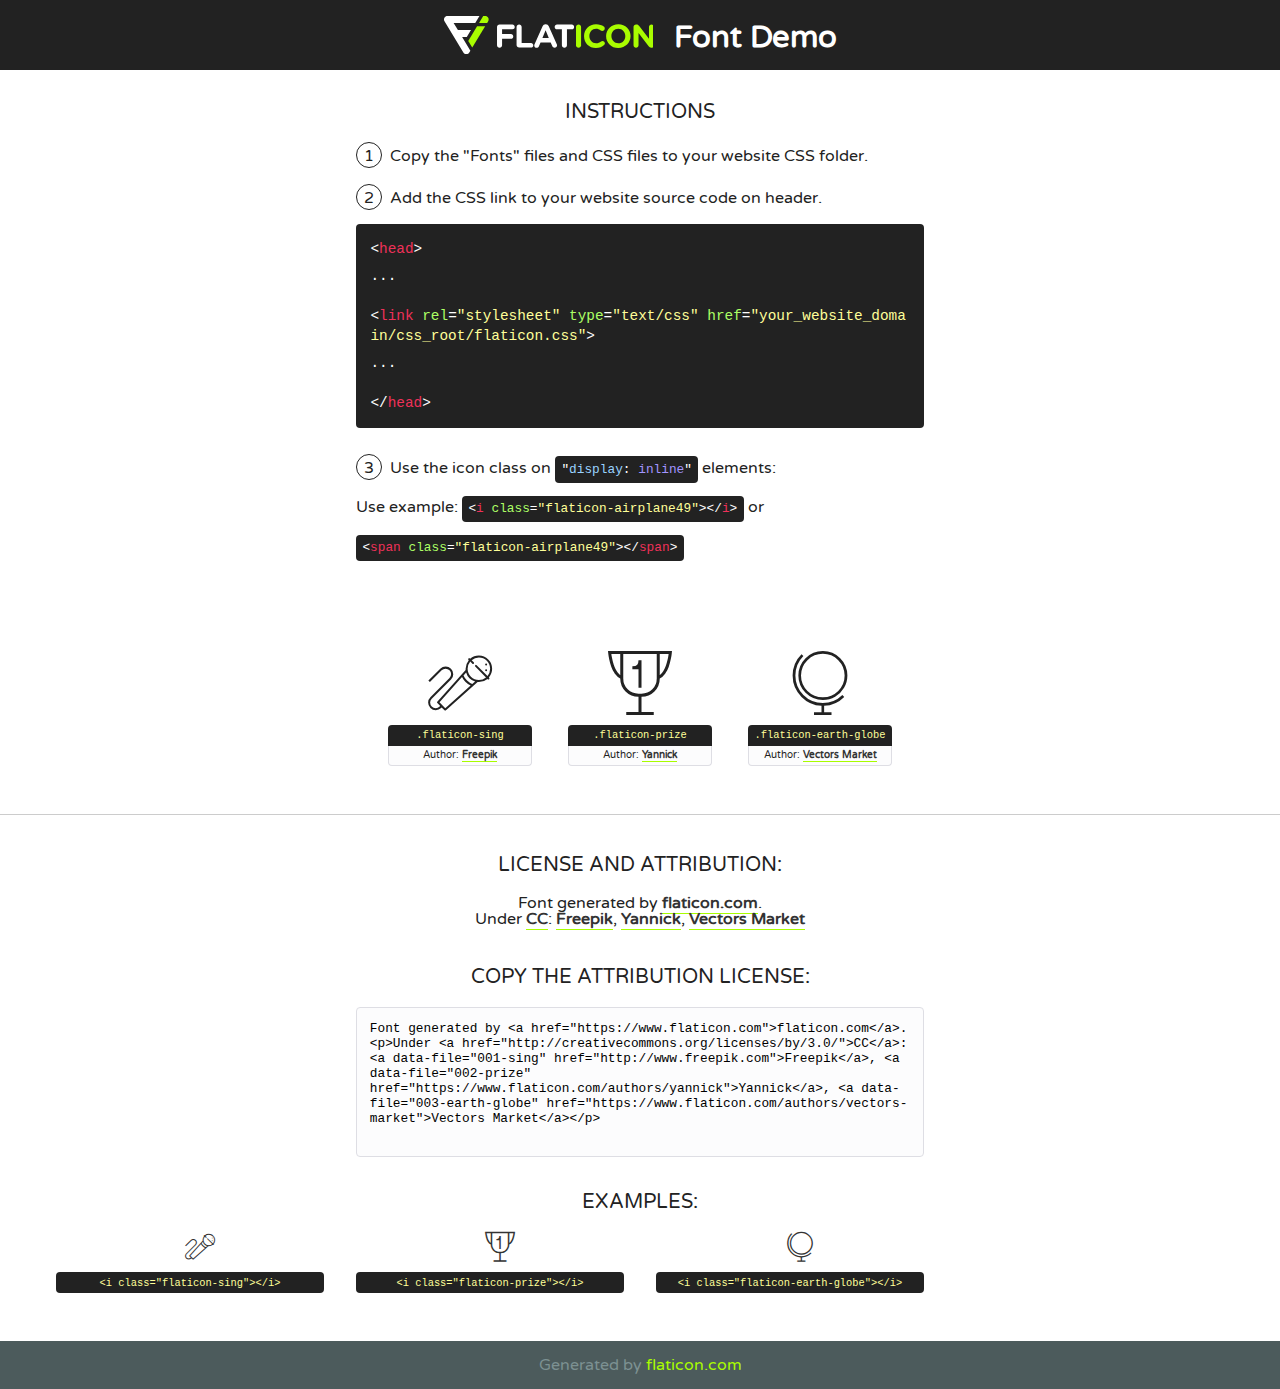
<file: vendors/flat-icon/font/flaticon.html>
<!DOCTYPE html>
<!--
  Flaticon icon font: Flaticon
  Creation date: 20/02/2019 11:43
-->
<html>
<!DOCTYPE html>
<html>

<head>
    <title>Flaticon WebFont</title>
    <link href="http://fonts.googleapis.com/css?family=Varela+Round" rel="stylesheet" type="text/css" />
    <link rel="stylesheet" type="text/css" href="flaticon.css">
    <meta charset="UTF-8">
    <style>
    html, body, div, span, applet, object, iframe,
    h1, h2, h3, h4, h5, h6, p, blockquote, pre,
    a, abbr, acronym, address, big, cite, code,
    del, dfn, em, img, ins, kbd, q, s, samp,
    small, strike, strong, sub, sup, tt, var,
    b, u, i, center,
    dl, dt, dd, ol, ul, li,
    fieldset, form, label, legend,
    table, caption, tbody, tfoot, thead, tr, th, td,
    article, aside, canvas, details, embed, 
    figure, figcaption, footer, header, hgroup, 
    menu, nav, output, ruby, section, summary,
    time, mark, audio, video {
        margin: 0;
        padding: 0;
        border: 0;
        font-size: 100%;
        font: inherit;
        vertical-align: baseline;
    }
    /* HTML5 display-role reset for older browsers */
    article, aside, details, figcaption, figure, 
    footer, header, hgroup, menu, nav, section {
        display: block;
    }
    body {
        line-height: 1;
    }
    ol, ul {
        list-style: none;
    }
    blockquote, q {
        quotes: none;
    }
    blockquote:before, blockquote:after,
    q:before, q:after {
        content: '';
        content: none;
    }
    table {
        border-collapse: collapse;
        border-spacing: 0;
    }
    body {
        font-family: 'Varela Round', Helvetica, Arial, sans-serif;
        font-size: 16px;
        color: #222;
    }
    a {
        color: #333;
        border-bottom: 1px solid #a9fd00;
        font-weight: bold;
        text-decoration: none;
    }
    * {
        -moz-box-sizing: border-box;
        -webkit-box-sizing: border-box;
        box-sizing: border-box;
        margin: 0;
        padding: 0;
    }
    [class^="flaticon-"]:before, [class*=" flaticon-"]:before, [class^="flaticon-"]:after, [class*=" flaticon-"]:after {
        font-family: Flaticon;
        font-size: 30px;
        font-style: normal;
        margin-left: 20px;
        color: #333;
    }
    .wrapper {
        max-width: 600px;
        margin: auto;
        padding: 0 1em;
    }
    .title {
        font-size: 1.25em;
        text-align: center;
        margin-bottom: 1em;
        text-transform: uppercase;
    }
    header {
        text-align: center;
        background-color: #222;
        color: #fff;
        padding: 1em;
    }
    header .logo {
        width: 210px;
        height: 38px;
        display: inline-block;
        vertical-align: middle;
        margin-right: 1em;
        border: none;
    }
    header strong {
        font-size: 1.95em;
        font-weight: bold;
        vertical-align: middle;
        margin-top: 5px;
        display: inline-block;
    }
    .demo {
        margin: 2em auto;
        line-height: 1.25em;
    }
    .demo ul li {
        margin-bottom: 1em;
    }
    .demo ul li .num {
        color: #222;
        border-radius: 20px;
        display: inline-block;
        width: 26px;
        padding: 3px;
        height: 26px;
        text-align: center;
        margin-right: 0.5em;
        border: 1px solid #222;
    }
    .demo ul li code {
        background-color: #222;
        border-radius: 4px;
        padding: 0.25em 0.5em;
        display: inline-block;
        color: #fff;
        font-family: Consolas,Monaco,Lucida Console,Liberation Mono,DejaVu Sans Mono,Bitstream Vera Sans Mono,Courier New, monospace;
        font-weight: lighter;
        margin-top: 1em;
        font-size: 0.8em;
        word-break: break-all;
    }
    .demo ul li code.big {
        padding: 1em;
        font-size: 0.9em;
    }
    .demo ul li code .red {
        color: #EF3159;
    }
    .demo ul li code .green {
        color: #ACFF65;
    }
    .demo ul li code .yellow {
        color: #FFFF99;
    }
    .demo ul li code .blue {
        color: #99D3FF;
    }
    .demo ul li code .purple {
        color: #A295FF;
    }
    .demo ul li code .dots {
        margin-top: 0.5em;
        display: block;
    }
    #glyphs {
        border-bottom: 1px solid #ccc;
        padding: 2em 0;
        text-align: center;
    }
    .glyph {
        display: inline-block;
        width: 9em;
        margin: 1em;
        text-align: center;
        vertical-align: top;
        background: #FFF;
    }
    .glyph .glyph-icon {
        padding: 10px;
        display: block;
        font-family:"Flaticon";
        font-size: 64px;
        line-height: 1;
    }
    .glyph .glyph-icon:before {
        font-size: 64px;
        color: #222;
        margin-left: 0;
    }
    .class-name {
        font-size: 0.65em;
        background-color: #222;
        color: #fff;
        border-radius: 4px 4px 0 0;
        padding: 0.5em;
        color: #FFFF99;
        font-family: Consolas,Monaco,Lucida Console,Liberation Mono,DejaVu Sans Mono,Bitstream Vera Sans Mono,Courier New, monospace;
    }
    .author-name {
        font-size: 0.6em;
        background-color: #fcfcfd;
        border: 1px solid #DEDEE4;
        border-top: 0;
        border-radius: 0 0 4px 4px;
        padding: 0.5em;
    }
    .class-name:last-child {
        font-size: 10px;
        color:#888;
    }
    .class-name:last-child a {
        font-size: 10px;
        color:#555;
    }
    .class-name:last-child a:hover {
        color:#a9fd00;
    }
    .glyph > input {
        display: block;
        width: 100px;
        margin: 5px auto;
        text-align: center;
        font-size: 12px;
        cursor: text;
    }
    .glyph > input.icon-input {
        font-family:"Flaticon";
        font-size: 16px;
        margin-bottom: 10px;
    }
    .attribution .title {
        margin-top: 2em;
    }
    .attribution textarea {
        background-color: #fcfcfd;
        padding: 1em;
        border: none;
        box-shadow: none;
        border: 1px solid #DEDEE4;
        border-radius: 4px;
        resize: none;
        width: 100%;
        height: 150px;
        font-size: 0.8em;
        font-family: Consolas,Monaco,Lucida Console,Liberation Mono,DejaVu Sans Mono,Bitstream Vera Sans Mono,Courier New, monospace;
        -webkit-appearance: none;
    }
    .iconsuse {
        margin: 2em auto;
        text-align: center;
        max-width: 1200px;
    }
    .iconsuse:after {
        content: '';
        display: table;
        clear: both;
    }
    .iconsuse .image {
        float: left;
        width: 25%;
        padding: 0 1em;
    }
    .iconsuse .image p {
        margin-bottom: 1em;
    }
    .iconsuse .image span {
        display: block;
        font-size: 0.65em;
        background-color: #222;
        color: #fff;
        border-radius: 4px;
        padding: 0.5em;
        color: #FFFF99;
        margin-top: 1em;
        font-family: Consolas,Monaco,Lucida Console,Liberation Mono,DejaVu Sans Mono,Bitstream Vera Sans Mono,Courier New, monospace;
    }
    #footer {
        text-align: center;
        background-color: #4C5B5C;
        color: #7c9192;
        padding: 1em;
    }
    #footer a {
        border: none;
        color: #a9fd00;
        font-weight: normal;
    }
    @media (max-width: 960px) {
        .iconsuse .image {
            width: 50%;
        }
    }
    @media (max-width: 560px) {
        .iconsuse .image {
            width: 100%;
        }
    }
    </style>
</head>

<body class="characters-off">

    <header>
        <a href="https://www.flaticon.com" target="_blank" class="logo">
            <svg version="1.1" xmlns="http://www.w3.org/2000/svg" xmlns:xlink="http://www.w3.org/1999/xlink" xmlns:a="http://ns.adobe.com/AdobeSVGViewerExtensions/3.0/" viewBox="0 0 560.875 102.036" enable-background="new 0 0 560.875 102.036" xml:space="preserve">
                <defs>
                </defs>
                <g>
                    <g class="letters">
                        <path fill="#ffffff" d="M141.596,29.675c0-3.777,2.985-6.767,6.764-6.767h34.438c3.426,0,6.15,2.728,6.15,6.15
                        c0,3.43-2.724,6.149-6.15,6.149h-27.674v13.091h23.719c3.429,0,6.151,2.724,6.151,6.15c0,3.43-2.723,6.149-6.151,6.149h-23.719
                        v17.574c0,3.773-2.986,6.761-6.764,6.761c-3.779,0-6.764-2.989-6.764-6.761V29.675z"></path>
                        <path fill="#ffffff" d="M193.844,29.149c0-3.781,2.985-6.767,6.764-6.767c3.776,0,6.763,2.985,6.763,6.767v42.957h25.039
                        c3.426,0,6.149,2.726,6.149,6.153c0,3.425-2.723,6.15-6.149,6.15h-31.802c-3.779,0-6.764-2.986-6.764-6.768V29.149z"></path>
                        <path fill="#ffffff" d="M241.891,75.71l21.438-48.407c1.492-3.341,4.215-5.357,7.906-5.357h0.792
                        c3.686,0,6.323,2.017,7.815,5.357l21.439,48.407c0.436,0.967,0.701,1.845,0.701,2.723c0,3.602-2.809,6.501-6.414,6.501
                        c-3.161,0-5.269-1.845-6.499-4.655l-4.132-9.661h-27.059l-4.301,10.102c-1.144,2.631-3.426,4.214-6.237,4.214
                        c-3.517,0-6.24-2.81-6.24-6.325C241.1,77.64,241.451,76.677,241.891,75.71z M279.932,58.666l-8.521-20.297l-8.526,20.297H279.932
                        z"></path>
                        <path fill="#ffffff" d="M314.864,35.387H301.86c-3.429,0-6.239-2.813-6.239-6.238c0-3.429,2.811-6.24,6.239-6.24h39.533
                        c3.426,0,6.237,2.811,6.237,6.24c0,3.425-2.811,6.238-6.237,6.238h-13.001v42.785c0,3.773-2.99,6.761-6.764,6.761
                        c-3.779,0-6.764-2.989-6.764-6.761V35.387z"></path>
                        <path fill="#A9FD00" d="M352.615,29.149c0-3.781,2.985-6.767,6.767-6.767c3.774,0,6.761,2.985,6.761,6.767v49.024
                        c0,3.773-2.987,6.761-6.761,6.761c-3.781,0-6.767-2.989-6.767-6.761V29.149z"></path>
                        <path fill="#A9FD00" d="M374.132,53.836v-0.179c0-17.481,13.178-31.801,32.065-31.801c9.22,0,15.459,2.458,20.557,6.238
                        c1.402,1.054,2.637,2.985,2.637,5.357c0,3.692-2.985,6.59-6.681,6.59c-1.845,0-3.071-0.702-4.044-1.319
                        c-3.776-2.813-7.729-4.393-12.562-4.393c-10.364,0-17.831,8.611-17.831,19.154v0.173c0,10.542,7.291,19.329,17.831,19.329
                        c5.715,0,9.492-1.756,13.359-4.834c1.049-0.874,2.458-1.491,4.039-1.491c3.429,0,6.325,2.813,6.325,6.236
                        c0,2.106-1.056,3.78-2.282,4.834c-5.539,4.834-12.036,7.733-21.878,7.733C387.572,85.464,374.132,71.493,374.132,53.836z"></path>
                        <path fill="#A9FD00" d="M433.009,53.836v-0.179c0-17.481,13.79-31.801,32.766-31.801c18.981,0,32.592,14.143,32.592,31.628v0.173
                        c0,17.483-13.785,31.807-32.769,31.807C446.625,85.464,433.009,71.32,433.009,53.836z M484.224,53.836v-0.179
                        c0-10.539-7.725-19.326-18.626-19.326c-10.893,0-18.449,8.611-18.449,19.154v0.173c0,10.542,7.73,19.329,18.626,19.329
                        C476.676,72.986,484.224,64.378,484.224,53.836z"></path>
                        <path fill="#A9FD00" d="M506.233,29.321c0-3.774,2.99-6.763,6.767-6.763h1.401c3.252,0,5.183,1.583,7.029,3.953l26.093,34.265
                        V29.059c0-3.692,2.99-6.677,6.681-6.677c3.683,0,6.671,2.985,6.671,6.677v48.934c0,3.78-2.987,6.765-6.764,6.765h-0.436
                        c-3.257,0-5.188-1.581-7.034-3.953l-27.056-35.492v32.944c0,3.687-2.985,6.676-6.678,6.676c-3.683,0-6.673-2.989-6.673-6.676
                        V29.321z"></path>
                    </g>
                    <g class="insignia">
                        <path fill="#ffffff" d="M48.372,56.137h12.517l11.156-18.537H37.186L25.688,18.539h57.825L94.668,0H9.271
                        C5.925,0,2.842,1.801,1.198,4.716c-1.644,2.907-1.593,6.482,0.134,9.343l50.38,83.501c1.678,2.781,4.689,4.476,7.938,4.476
                        c3.246,0,6.257-1.695,7.935-4.476l2.898-4.804L48.372,56.137z"></path>
                        <g class="i">
                            <path fill="#A9FD00" d="M93.575,18.539h0.031v0.004l21.652,0.004l2.705-4.488c1.727-2.861,1.778-6.436,0.133-9.343
                            C116.454,1.801,113.371,0,110.026,0h-5.294L93.575,18.539z"></path>
                            <polygon fill="#A9FD00" points="88.291,27.356 64.725,66.486 75.519,84.404 109.942,27.356"></polygon>
                        </g>
                    </g>
                </g>
            </svg>
        </a>
        <strong>Font Demo</strong>
    </header>


    <section class="demo wrapper">

        <p class="title">Instructions</p>

        <ul>
            <li>
                <span class="num">1</span>Copy the "Fonts" files and CSS files to your website CSS folder.
            </li>
            <li>
                <span class="num">2</span>Add the CSS link to your website source code on header.
                <code class="big">
                    &lt;<span class="red">head</span>&gt;
                    <br/><span class="dots">...</span>
                    <br/>&lt;<span class="red">link</span> <span class="green">rel</span>=<span class="yellow">"stylesheet"</span> <span class="green">type</span>=<span class="yellow">"text/css"</span> <span class="green">href</span>=<span class="yellow">"your_website_domain/css_root/flaticon.css"</span>&gt;
                    <br/><span class="dots">...</span>
                    <br/>&lt;/<span class="red">head</span>&gt;
                </code>
            </li>

            <li>
                <p>
                    <span class="num">3</span>Use the icon class on <code>"<span class="blue">display</span>:<span class="purple"> inline</span>"</code> elements:
                    <br />
                    Use example: <code>&lt;<span class="red">i</span> <span class="green">class</span>=<span class="yellow">&quot;flaticon-airplane49&quot;</span>&gt;&lt;/<span class="red">i</span>&gt;</code> or <code>&lt;<span class="red">span</span> <span class="green">class</span>=<span class="yellow">&quot;flaticon-airplane49&quot;</span>&gt;&lt;/<span class="red">span</span>&gt;</code>
            </li>
        </ul>

    </section>




   <section id="glyphs">          
    
      
        <div class="glyph"><div class="glyph-icon flaticon-sing"></div>
            <div class="class-name">.flaticon-sing</div>
            <div class="author-name">Author: <a data-file="001-sing" href="http://www.freepik.com">Freepik</a> </div> 
        </div>        
        
        <div class="glyph"><div class="glyph-icon flaticon-prize"></div>
            <div class="class-name">.flaticon-prize</div>
            <div class="author-name">Author: <a data-file="002-prize" href="https://www.flaticon.com/authors/yannick">Yannick</a> </div> 
        </div>        
        
        <div class="glyph"><div class="glyph-icon flaticon-earth-globe"></div>
            <div class="class-name">.flaticon-earth-globe</div>
            <div class="author-name">Author: <a data-file="003-earth-globe" href="https://www.flaticon.com/authors/vectors-market">Vectors Market</a> </div> 
        </div>        
        

    </section>



    <section class="attribution wrapper"   style="text-align:center;">

      <div class="title">License and attribution:</div><div class="attrDiv">Font generated by <a href="https://www.flaticon.com">flaticon.com</a>. <div><p>Under <a href="http://creativecommons.org/licenses/by/3.0/">CC</a>: <a data-file="001-sing" href="http://www.freepik.com">Freepik</a>, <a data-file="002-prize" href="https://www.flaticon.com/authors/yannick">Yannick</a>, <a data-file="003-earth-globe" href="https://www.flaticon.com/authors/vectors-market">Vectors Market</a></p>  </div>
      </div>
      <div class="title">Copy the Attribution License:</div>

    <textarea onclick="this.focus();this.select();">Font generated by &lt;a href=&quot;https://www.flaticon.com&quot;&gt;flaticon.com&lt;/a&gt;. <p>Under <a href="http://creativecommons.org/licenses/by/3.0/">CC</a>: <a data-file="001-sing" href="http://www.freepik.com">Freepik</a>, <a data-file="002-prize" href="https://www.flaticon.com/authors/yannick">Yannick</a>, <a data-file="003-earth-globe" href="https://www.flaticon.com/authors/vectors-market">Vectors Market</a></p>  
     </textarea>

    </section>

    <section class="iconsuse">

          <div class="title">Examples:</div>            
             
            <div class="image">
                <p>
                    <i class="glyph-icon flaticon-sing"></i> 
                    <span>&lt;i class=&quot;flaticon-sing&quot;&gt;&lt;/i&gt;</span>
                </p>
            </div>
            
            <div class="image">
                <p>
                    <i class="glyph-icon flaticon-prize"></i> 
                    <span>&lt;i class=&quot;flaticon-prize&quot;&gt;&lt;/i&gt;</span>
                </p>
            </div>
            
            <div class="image">
                <p>
                    <i class="glyph-icon flaticon-earth-globe"></i> 
                    <span>&lt;i class=&quot;flaticon-earth-globe&quot;&gt;&lt;/i&gt;</span>
                </p>
            </div>
                       
        </div>
                            
    </section>

<div id="footer">
    <div>Generated by <a href="https://www.flaticon.com">flaticon.com</a>
    </div>
</div>



</body>
</html>
</file>
<file: vendors/themify-icons/themify-icons.css>
@font-face {
	font-family: 'themify';
	src:url('fonts/themify.eot?-fvbane');
	src:url('fonts/themify.eot?#iefix-fvbane') format('embedded-opentype'),
		url('fonts/themify.woff?-fvbane') format('woff'),
		url('fonts/themify.ttf?-fvbane') format('truetype'),
		url('fonts/themify.svg?-fvbane#themify') format('svg');
	font-weight: normal;
	font-style: normal;
}

[class^="ti-"], [class*=" ti-"] {
	font-family: 'themify';
	speak: none;
	font-style: normal;
	font-weight: normal;
	font-variant: normal;
	text-transform: none;
	line-height: 1;

	/* Better Font Rendering =========== */
	-webkit-font-smoothing: antialiased;
	-moz-osx-font-smoothing: grayscale;
}

.ti-wand:before {
	content: "\e600";
}
.ti-volume:before {
	content: "\e601";
}
.ti-user:before {
	content: "\e602";
}
.ti-unlock:before {
	content: "\e603";
}
.ti-unlink:before {
	content: "\e604";
}
.ti-trash:before {
	content: "\e605";
}
.ti-thought:before {
	content: "\e606";
}
.ti-target:before {
	content: "\e607";
}
.ti-tag:before {
	content: "\e608";
}
.ti-tablet:before {
	content: "\e609";
}
.ti-star:before {
	content: "\e60a";
}
.ti-spray:before {
	content: "\e60b";
}
.ti-signal:before {
	content: "\e60c";
}
.ti-shopping-cart:before {
	content: "\e60d";
}
.ti-shopping-cart-full:before {
	content: "\e60e";
}
.ti-settings:before {
	content: "\e60f";
}
.ti-search:before {
	content: "\e610";
}
.ti-zoom-in:before {
	content: "\e611";
}
.ti-zoom-out:before {
	content: "\e612";
}
.ti-cut:before {
	content: "\e613";
}
.ti-ruler:before {
	content: "\e614";
}
.ti-ruler-pencil:before {
	content: "\e615";
}
.ti-ruler-alt:before {
	content: "\e616";
}
.ti-bookmark:before {
	content: "\e617";
}
.ti-bookmark-alt:before {
	content: "\e618";
}
.ti-reload:before {
	content: "\e619";
}
.ti-plus:before {
	content: "\e61a";
}
.ti-pin:before {
	content: "\e61b";
}
.ti-pencil:before {
	content: "\e61c";
}
.ti-pencil-alt:before {
	content: "\e61d";
}
.ti-paint-roller:before {
	content: "\e61e";
}
.ti-paint-bucket:before {
	content: "\e61f";
}
.ti-na:before {
	content: "\e620";
}
.ti-mobile:before {
	content: "\e621";
}
.ti-minus:before {
	content: "\e622";
}
.ti-medall:before {
	content: "\e623";
}
.ti-medall-alt:before {
	content: "\e624";
}
.ti-marker:before {
	content: "\e625";
}
.ti-marker-alt:before {
	content: "\e626";
}
.ti-arrow-up:before {
	content: "\e627";
}
.ti-arrow-right:before {
	content: "\e628";
}
.ti-arrow-left:before {
	content: "\e629";
}
.ti-arrow-down:before {
	content: "\e62a";
}
.ti-lock:before {
	content: "\e62b";
}
.ti-location-arrow:before {
	content: "\e62c";
}
.ti-link:before {
	content: "\e62d";
}
.ti-layout:before {
	content: "\e62e";
}
.ti-layers:before {
	content: "\e62f";
}
.ti-layers-alt:before {
	content: "\e630";
}
.ti-key:before {
	content: "\e631";
}
.ti-import:before {
	content: "\e632";
}
.ti-image:before {
	content: "\e633";
}
.ti-heart:before {
	content: "\e634";
}
.ti-heart-broken:before {
	content: "\e635";
}
.ti-hand-stop:before {
	content: "\e636";
}
.ti-hand-open:before {
	content: "\e637";
}
.ti-hand-drag:before {
	content: "\e638";
}
.ti-folder:before {
	content: "\e639";
}
.ti-flag:before {
	content: "\e63a";
}
.ti-flag-alt:before {
	content: "\e63b";
}
.ti-flag-alt-2:before {
	content: "\e63c";
}
.ti-eye:before {
	content: "\e63d";
}
.ti-export:before {
	content: "\e63e";
}
.ti-exchange-vertical:before {
	content: "\e63f";
}
.ti-desktop:before {
	content: "\e640";
}
.ti-cup:before {
	content: "\e641";
}
.ti-crown:before {
	content: "\e642";
}
.ti-comments:before {
	content: "\e643";
}
.ti-comment:before {
	content: "\e644";
}
.ti-comment-alt:before {
	content: "\e645";
}
.ti-close:before {
	content: "\e646";
}
.ti-clip:before {
	content: "\e647";
}
.ti-angle-up:before {
	content: "\e648";
}
.ti-angle-right:before {
	content: "\e649";
}
.ti-angle-left:before {
	content: "\e64a";
}
.ti-angle-down:before {
	content: "\e64b";
}
.ti-check:before {
	content: "\e64c";
}
.ti-check-box:before {
	content: "\e64d";
}
.ti-camera:before {
	content: "\e64e";
}
.ti-announcement:before {
	content: "\e64f";
}
.ti-brush:before {
	content: "\e650";
}
.ti-briefcase:before {
	content: "\e651";
}
.ti-bolt:before {
	content: "\e652";
}
.ti-bolt-alt:before {
	content: "\e653";
}
.ti-blackboard:before {
	content: "\e654";
}
.ti-bag:before {
	content: "\e655";
}
.ti-move:before {
	content: "\e656";
}
.ti-arrows-vertical:before {
	content: "\e657";
}
.ti-arrows-horizontal:before {
	content: "\e658";
}
.ti-fullscreen:before {
	content: "\e659";
}
.ti-arrow-top-right:before {
	content: "\e65a";
}
.ti-arrow-top-left:before {
	content: "\e65b";
}
.ti-arrow-circle-up:before {
	content: "\e65c";
}
.ti-arrow-circle-right:before {
	content: "\e65d";
}
.ti-arrow-circle-left:before {
	content: "\e65e";
}
.ti-arrow-circle-down:before {
	content: "\e65f";
}
.ti-angle-double-up:before {
	content: "\e660";
}
.ti-angle-double-right:before {
	content: "\e661";
}
.ti-angle-double-left:before {
	content: "\e662";
}
.ti-angle-double-down:before {
	content: "\e663";
}
.ti-zip:before {
	content: "\e664";
}
.ti-world:before {
	content: "\e665";
}
.ti-wheelchair:before {
	content: "\e666";
}
.ti-view-list:before {
	content: "\e667";
}
.ti-view-list-alt:before {
	content: "\e668";
}
.ti-view-grid:before {
	content: "\e669";
}
.ti-uppercase:before {
	content: "\e66a";
}
.ti-upload:before {
	content: "\e66b";
}
.ti-underline:before {
	content: "\e66c";
}
.ti-truck:before {
	content: "\e66d";
}
.ti-timer:before {
	content: "\e66e";
}
.ti-ticket:before {
	content: "\e66f";
}
.ti-thumb-up:before {
	content: "\e670";
}
.ti-thumb-down:before {
	content: "\e671";
}
.ti-text:before {
	content: "\e672";
}
.ti-stats-up:before {
	content: "\e673";
}
.ti-stats-down:before {
	content: "\e674";
}
.ti-split-v:before {
	content: "\e675";
}
.ti-split-h:before {
	content: "\e676";
}
.ti-smallcap:before {
	content: "\e677";
}
.ti-shine:before {
	content: "\e678";
}
.ti-shift-right:before {
	content: "\e679";
}
.ti-shift-left:before {
	content: "\e67a";
}
.ti-shield:before {
	content: "\e67b";
}
.ti-notepad:before {
	content: "\e67c";
}
.ti-server:before {
	content: "\e67d";
}
.ti-quote-right:before {
	content: "\e67e";
}
.ti-quote-left:before {
	content: "\e67f";
}
.ti-pulse:before {
	content: "\e680";
}
.ti-printer:before {
	content: "\e681";
}
.ti-power-off:before {
	content: "\e682";
}
.ti-plug:before {
	content: "\e683";
}
.ti-pie-chart:before {
	content: "\e684";
}
.ti-paragraph:before {
	content: "\e685";
}
.ti-panel:before {
	content: "\e686";
}
.ti-package:before {
	content: "\e687";
}
.ti-music:before {
	content: "\e688";
}
.ti-music-alt:before {
	content: "\e689";
}
.ti-mouse:before {
	content: "\e68a";
}
.ti-mouse-alt:before {
	content: "\e68b";
}
.ti-money:before {
	content: "\e68c";
}
.ti-microphone:before {
	content: "\e68d";
}
.ti-menu:before {
	content: "\e68e";
}
.ti-menu-alt:before {
	content: "\e68f";
}
.ti-map:before {
	content: "\e690";
}
.ti-map-alt:before {
	content: "\e691";
}
.ti-loop:before {
	content: "\e692";
}
.ti-location-pin:before {
	content: "\e693";
}
.ti-list:before {
	content: "\e694";
}
.ti-light-bulb:before {
	content: "\e695";
}
.ti-Italic:before {
	content: "\e696";
}
.ti-info:before {
	content: "\e697";
}
.ti-infinite:before {
	content: "\e698";
}
.ti-id-badge:before {
	content: "\e699";
}
.ti-hummer:before {
	content: "\e69a";
}
.ti-home:before {
	content: "\e69b";
}
.ti-help:before {
	content: "\e69c";
}
.ti-headphone:before {
	content: "\e69d";
}
.ti-harddrives:before {
	content: "\e69e";
}
.ti-harddrive:before {
	content: "\e69f";
}
.ti-gift:before {
	content: "\e6a0";
}
.ti-game:before {
	content: "\e6a1";
}
.ti-filter:before {
	content: "\e6a2";
}
.ti-files:before {
	content: "\e6a3";
}
.ti-file:before {
	content: "\e6a4";
}
.ti-eraser:before {
	content: "\e6a5";
}
.ti-envelope:before {
	content: "\e6a6";
}
.ti-download:before {
	content: "\e6a7";
}
.ti-direction:before {
	content: "\e6a8";
}
.ti-direction-alt:before {
	content: "\e6a9";
}
.ti-dashboard:before {
	content: "\e6aa";
}
.ti-control-stop:before {
	content: "\e6ab";
}
.ti-control-shuffle:before {
	content: "\e6ac";
}
.ti-control-play:before {
	content: "\e6ad";
}
.ti-control-pause:before {
	content: "\e6ae";
}
.ti-control-forward:before {
	content: "\e6af";
}
.ti-control-backward:before {
	content: "\e6b0";
}
.ti-cloud:before {
	content: "\e6b1";
}
.ti-cloud-up:before {
	content: "\e6b2";
}
.ti-cloud-down:before {
	content: "\e6b3";
}
.ti-clipboard:before {
	content: "\e6b4";
}
.ti-car:before {
	content: "\e6b5";
}
.ti-calendar:before {
	content: "\e6b6";
}
.ti-book:before {
	content: "\e6b7";
}
.ti-bell:before {
	content: "\e6b8";
}
.ti-basketball:before {
	content: "\e6b9";
}
.ti-bar-chart:before {
	content: "\e6ba";
}
.ti-bar-chart-alt:before {
	content: "\e6bb";
}
.ti-back-right:before {
	content: "\e6bc";
}
.ti-back-left:before {
	content: "\e6bd";
}
.ti-arrows-corner:before {
	content: "\e6be";
}
.ti-archive:before {
	content: "\e6bf";
}
.ti-anchor:before {
	content: "\e6c0";
}
.ti-align-right:before {
	content: "\e6c1";
}
.ti-align-left:before {
	content: "\e6c2";
}
.ti-align-justify:before {
	content: "\e6c3";
}
.ti-align-center:before {
	content: "\e6c4";
}
.ti-alert:before {
	content: "\e6c5";
}
.ti-alarm-clock:before {
	content: "\e6c6";
}
.ti-agenda:before {
	content: "\e6c7";
}
.ti-write:before {
	content: "\e6c8";
}
.ti-window:before {
	content: "\e6c9";
}
.ti-widgetized:before {
	content: "\e6ca";
}
.ti-widget:before {
	content: "\e6cb";
}
.ti-widget-alt:before {
	content: "\e6cc";
}
.ti-wallet:before {
	content: "\e6cd";
}
.ti-video-clapper:before {
	content: "\e6ce";
}
.ti-video-camera:before {
	content: "\e6cf";
}
.ti-vector:before {
	content: "\e6d0";
}
.ti-themify-logo:before {
	content: "\e6d1";
}
.ti-themify-favicon:before {
	content: "\e6d2";
}
.ti-themify-favicon-alt:before {
	content: "\e6d3";
}
.ti-support:before {
	content: "\e6d4";
}
.ti-stamp:before {
	content: "\e6d5";
}
.ti-split-v-alt:before {
	content: "\e6d6";
}
.ti-slice:before {
	content: "\e6d7";
}
.ti-shortcode:before {
	content: "\e6d8";
}
.ti-shift-right-alt:before {
	content: "\e6d9";
}
.ti-shift-left-alt:before {
	content: "\e6da";
}
.ti-ruler-alt-2:before {
	content: "\e6db";
}
.ti-receipt:before {
	content: "\e6dc";
}
.ti-pin2:before {
	content: "\e6dd";
}
.ti-pin-alt:before {
	content: "\e6de";
}
.ti-pencil-alt2:before {
	content: "\e6df";
}
.ti-palette:before {
	content: "\e6e0";
}
.ti-more:before {
	content: "\e6e1";
}
.ti-more-alt:before {
	content: "\e6e2";
}
.ti-microphone-alt:before {
	content: "\e6e3";
}
.ti-magnet:before {
	content: "\e6e4";
}
.ti-line-double:before {
	content: "\e6e5";
}
.ti-line-dotted:before {
	content: "\e6e6";
}
.ti-line-dashed:before {
	content: "\e6e7";
}
.ti-layout-width-full:before {
	content: "\e6e8";
}
.ti-layout-width-default:before {
	content: "\e6e9";
}
.ti-layout-width-default-alt:before {
	content: "\e6ea";
}
.ti-layout-tab:before {
	content: "\e6eb";
}
.ti-layout-tab-window:before {
	content: "\e6ec";
}
.ti-layout-tab-v:before {
	content: "\e6ed";
}
.ti-layout-tab-min:before {
	content: "\e6ee";
}
.ti-layout-slider:before {
	content: "\e6ef";
}
.ti-layout-slider-alt:before {
	content: "\e6f0";
}
.ti-layout-sidebar-right:before {
	content: "\e6f1";
}
.ti-layout-sidebar-none:before {
	content: "\e6f2";
}
.ti-layout-sidebar-left:before {
	content: "\e6f3";
}
.ti-layout-placeholder:before {
	content: "\e6f4";
}
.ti-layout-menu:before {
	content: "\e6f5";
}
.ti-layout-menu-v:before {
	content: "\e6f6";
}
.ti-layout-menu-separated:before {
	content: "\e6f7";
}
.ti-layout-menu-full:before {
	content: "\e6f8";
}
.ti-layout-media-right-alt:before {
	content: "\e6f9";
}
.ti-layout-media-right:before {
	content: "\e6fa";
}
.ti-layout-media-overlay:before {
	content: "\e6fb";
}
.ti-layout-media-overlay-alt:before {
	content: "\e6fc";
}
.ti-layout-media-overlay-alt-2:before {
	content: "\e6fd";
}
.ti-layout-media-left-alt:before {
	content: "\e6fe";
}
.ti-layout-media-left:before {
	content: "\e6ff";
}
.ti-layout-media-center-alt:before {
	content: "\e700";
}
.ti-layout-media-center:before {
	content: "\e701";
}
.ti-layout-list-thumb:before {
	content: "\e702";
}
.ti-layout-list-thumb-alt:before {
	content: "\e703";
}
.ti-layout-list-post:before {
	content: "\e704";
}
.ti-layout-list-large-image:before {
	content: "\e705";
}
.ti-layout-line-solid:before {
	content: "\e706";
}
.ti-layout-grid4:before {
	content: "\e707";
}
.ti-layout-grid3:before {
	content: "\e708";
}
.ti-layout-grid2:before {
	content: "\e709";
}
.ti-layout-grid2-thumb:before {
	content: "\e70a";
}
.ti-layout-cta-right:before {
	content: "\e70b";
}
.ti-layout-cta-left:before {
	content: "\e70c";
}
.ti-layout-cta-center:before {
	content: "\e70d";
}
.ti-layout-cta-btn-right:before {
	content: "\e70e";
}
.ti-layout-cta-btn-left:before {
	content: "\e70f";
}
.ti-layout-column4:before {
	content: "\e710";
}
.ti-layout-column3:before {
	content: "\e711";
}
.ti-layout-column2:before {
	content: "\e712";
}
.ti-layout-accordion-separated:before {
	content: "\e713";
}
.ti-layout-accordion-merged:before {
	content: "\e714";
}
.ti-layout-accordion-list:before {
	content: "\e715";
}
.ti-ink-pen:before {
	content: "\e716";
}
.ti-info-alt:before {
	content: "\e717";
}
.ti-help-alt:before {
	content: "\e718";
}
.ti-headphone-alt:before {
	content: "\e719";
}
.ti-hand-point-up:before {
	content: "\e71a";
}
.ti-hand-point-right:before {
	content: "\e71b";
}
.ti-hand-point-left:before {
	content: "\e71c";
}
.ti-hand-point-down:before {
	content: "\e71d";
}
.ti-gallery:before {
	content: "\e71e";
}
.ti-face-smile:before {
	content: "\e71f";
}
.ti-face-sad:before {
	content: "\e720";
}
.ti-credit-card:before {
	content: "\e721";
}
.ti-control-skip-forward:before {
	content: "\e722";
}
.ti-control-skip-backward:before {
	content: "\e723";
}
.ti-control-record:before {
	content: "\e724";
}
.ti-control-eject:before {
	content: "\e725";
}
.ti-comments-smiley:before {
	content: "\e726";
}
.ti-brush-alt:before {
	content: "\e727";
}
.ti-youtube:before {
	content: "\e728";
}
.ti-vimeo:before {
	content: "\e729";
}
.ti-twitter:before {
	content: "\e72a";
}
.ti-time:before {
	content: "\e72b";
}
.ti-tumblr:before {
	content: "\e72c";
}
.ti-skype:before {
	content: "\e72d";
}
.ti-share:before {
	content: "\e72e";
}
.ti-share-alt:before {
	content: "\e72f";
}
.ti-rocket:before {
	content: "\e730";
}
.ti-pinterest:before {
	content: "\e731";
}
.ti-new-window:before {
	content: "\e732";
}
.ti-microsoft:before {
	content: "\e733";
}
.ti-list-ol:before {
	content: "\e734";
}
.ti-linkedin:before {
	content: "\e735";
}
.ti-layout-sidebar-2:before {
	content: "\e736";
}
.ti-layout-grid4-alt:before {
	content: "\e737";
}
.ti-layout-grid3-alt:before {
	content: "\e738";
}
.ti-layout-grid2-alt:before {
	content: "\e739";
}
.ti-layout-column4-alt:before {
	content: "\e73a";
}
.ti-layout-column3-alt:before {
	content: "\e73b";
}
.ti-layout-column2-alt:before {
	content: "\e73c";
}
.ti-instagram:before {
	content: "\e73d";
}
.ti-google:before {
	content: "\e73e";
}
.ti-github:before {
	content: "\e73f";
}
.ti-flickr:before {
	content: "\e740";
}
.ti-facebook:before {
	content: "\e741";
}
.ti-dropbox:before {
	content: "\e742";
}
.ti-dribbble:before {
	content: "\e743";
}
.ti-apple:before {
	content: "\e744";
}
.ti-android:before {
	content: "\e745";
}
.ti-save:before {
	content: "\e746";
}
.ti-save-alt:before {
	content: "\e747";
}
.ti-yahoo:before {
	content: "\e748";
}
.ti-wordpress:before {
	content: "\e749";
}
.ti-vimeo-alt:before {
	content: "\e74a";
}
.ti-twitter-alt:before {
	content: "\e74b";
}
.ti-tumblr-alt:before {
	content: "\e74c";
}
.ti-trello:before {
	content: "\e74d";
}
.ti-stack-overflow:before {
	content: "\e74e";
}
.ti-soundcloud:before {
	content: "\e74f";
}
.ti-sharethis:before {
	content: "\e750";
}
.ti-sharethis-alt:before {
	content: "\e751";
}
.ti-reddit:before {
	content: "\e752";
}
.ti-pinterest-alt:before {
	content: "\e753";
}
.ti-microsoft-alt:before {
	content: "\e754";
}
.ti-linux:before {
	content: "\e755";
}
.ti-jsfiddle:before {
	content: "\e756";
}
.ti-joomla:before {
	content: "\e757";
}
.ti-html5:before {
	content: "\e758";
}
.ti-flickr-alt:before {
	content: "\e759";
}
.ti-email:before {
	content: "\e75a";
}
.ti-drupal:before {
	content: "\e75b";
}
.ti-dropbox-alt:before {
	content: "\e75c";
}
.ti-css3:before {
	content: "\e75d";
}
.ti-rss:before {
	content: "\e75e";
}
.ti-rss-alt:before {
	content: "\e75f";
}
</file>
<file: css/style.css>
@import url("https://fonts.googleapis.com/css?family=Roboto:300,400,500");
@import url("https://fonts.googleapis.com/css?family=Lato:300,400,900");
body {
    color: #888;
    font-family: "Roboto", sans-serif;
    font-size: 15px;
    font-weight: 300;
    line-height: 1.8;
}
ul {
    list-style-type: none;
    margin: 0;
    padding: 0;
}
a:hover {
    text-decoration: none;
}
button {
    cursor: pointer;
}
button:focus {
    outline: 0 !important;
    box-shadow: none !important;
}
h1,
h2,
h3,
h4,
h5,
h6 {
    font-family: "Lato", sans-serif;
    color: #1e1859;
    line-height: 1.25;
    font-weight: 700;
}
h1,
.h1 {
    font-size: 35px;
}
@media (min-width: 992px) {
    h1,
    .h1 {
        font-size: 55px;
    }
}
h2,
.h2 {
    font-size: 26px;
}
@media (min-width: 992px) {
    h2,
    .h2 {
        font-size: 36px;
    }
}
h3,
.h3 {
    font-size: 20px;
}
.gradient,
.hero-banner::after,
.priceTable-bg::after,
.card-pricing:hover .button,
.testimonial .owl-dots .owl-dot.active span,
.blog_item_img .blog_item_date,
.button,
.footer-area .single-footer-widget .click-btn {
    background: -webkit-linear-gradient(to right, #2926ac 0%, #6128be 100%);
    background: -moz-linear-gradient(to right, #2926ac 0%, #6128be 100%);
    background: -o-linear-gradient(to right, #2926ac 0%, #6128be 100%);
    background: linear-gradient(to right, #2926ac 0%, #6128be 100%);
}
.bg-gray {
    background: #f9f9ff;
}
.section-margin {
    margin: 65px 0;
}
@media (min-width: 992px) {
    .section-margin {
        margin: 85px 0;
    }
}
@media (min-width: 1200px) {
    .section-margin {
        margin: 130px 0;
    }
}
.section-padding {
    padding: 65px 0;
}
@media (min-width: 992px) {
    .section-padding {
        padding: 85px 0;
    }
}
@media (min-width: 1200px) {
    .section-padding {
        padding: 130px 0;
    }
}
.pb-85px {
    padding-bottom: 40px;
}
@media (min-width: 992px) {
    .pb-85px {
        padding-bottom: 85px;
    }
}
@media (min-width: 1200px) {
    .pt-xl-235 {
        padding-top: 235px;
    }
}
.header_area {
    position: absolute;
    top: 0;
    left: 0;
    width: 100%;
    z-index: 99;
    transition: background 0.4s, all 0.3s linear;
    border-bottom: 1px solid rgba(255, 255, 255, 0.2);
}
.header_area .navbar-brand {
    margin-right: 30px;
    padding: 0;
}
.header_area .navbar-social {
    min-width: 95px;
    float: right;
}
.header_area .navbar-social li {
    margin-right: 12px;
}
.header_area .navbar-social li i,
.header_area .navbar-social li span {
    font-size: 13px;
}
.header_area .navbar-social li:last-child {
    margin-right: 0;
}
.header_area .navbar-social li a:hover i,
.header_area .navbar-social li span {
    color: #1e1859;
}
.header_area .menu_nav {
    width: 100%;
}
.header_area .navbar {
    background: transparent;
    border: 0px;
    border-radius: 0px;
    width: 100%;
    padding-top: 0;
    padding-bottom: 0;
}
.header_area .navbar .nav-right {
    min-width: 315px;
}
.header_area .navbar .nav .nav-item {
    margin-right: 50px;
}
.header_area .navbar .nav .nav-item .nav-link {
    font-family: "Roboto", sans-serif;
    color: #fff;
    text-transform: capitalize;
    font-weight: 400;
    padding: 25px 0;
    display: inline-block;
}
.header_area .navbar .nav .nav-item .nav-link:after {
    display: none;
}
.header_area .navbar .nav .nav-item:hover .nav-link,
.header_area .navbar .nav .nav-item.active .nav-link {
    opacity: 1;
    position: relative;
}
.header_area .navbar .nav .nav-item:hover .nav-link::after,
.header_area .navbar .nav .nav-item.active .nav-link::after {
    content: "";
    display: block;
    width: 100%;
    height: 4px;
    background: #fff;
    position: absolute;
    top: 0;
    left: 0;
}
.header_area .navbar .nav .nav-item.submenu {
    position: relative;
}
.header_area .navbar .nav .nav-item.submenu ul {
    border: none;
    padding: 0px;
    border-radius: 0px;
    box-shadow: none;
    margin: 0px;
    background: #fff;
}
@media (min-width: 992px) {
    .header_area .navbar .nav .nav-item.submenu ul {
        position: absolute;
        top: 120%;
        left: 0px;
        min-width: 200px;
        text-align: left;
        opacity: 0;
        transition: all 300ms ease-in;
        visibility: hidden;
        display: block;
        border: none;
        padding: 0px;
        border-radius: 0px;
        box-shadow: 0px 10px 30px 0px rgba(0, 0, 0, 0.4);
    }
}
.header_area .navbar .nav .nav-item.submenu ul:before {
    content: "";
    width: 0;
    height: 0;
    border-style: solid;
    border-width: 10px 10px 0 10px;
    border-color: #eeeeee transparent transparent transparent;
    position: absolute;
    right: 24px;
    top: 45px;
    z-index: 3;
    opacity: 0;
    transition: all 400ms linear;
}
.header_area .navbar .nav .nav-item.submenu ul .nav-item {
    display: block;
    float: none;
    margin-right: 0px;
    border-bottom: 1px solid #ededed;
    margin-left: 0px;
    transition: all 0.4s linear;
}
.header_area .navbar .nav .nav-item.submenu ul .nav-item .nav-link {
    line-height: 45px;
    color: #1e1859 !important;
    padding: 0px 30px;
    transition: all 150ms linear;
    display: block;
    margin-right: 0px;
}
.header_area .navbar .nav .nav-item.submenu ul .nav-item .nav-link::after {
    display: none;
}
.header_area .navbar .nav .nav-item.submenu ul .nav-item:last-child {
    border-bottom: none;
}
.header_area .navbar .nav .nav-item.submenu ul .nav-item:hover .nav-link {
    background-color: #1e1859;
    color: #fff !important;
}
@media (min-width: 992px) {
    .header_area .navbar .nav .nav-item.submenu:hover ul {
        visibility: visible;
        opacity: 1;
        top: 100%;
    }
}
.header_area .navbar .nav .nav-item.submenu:hover ul .nav-item {
    margin-top: 0px;
}
.header_area .navbar .nav .nav-item:last-child {
    margin-right: 0px;
}
.header_area .navbar .search {
    font-size: 12px;
    line-height: 60px;
    display: inline-block;
    margin-left: 80px;
}
.header_area .navbar .search i {
    font-weight: 600;
}
.header_area.navbar_fixed .main_menu {
    position: fixed;
    width: 100%;
    top: -70px;
    left: 0;
    right: 0;
    z-index: 99;
    transform: translateY(70px);
    transition: transform 500ms ease, background 500ms ease;
    -webkit-transition: transform 500ms ease, background 500ms ease;
    box-shadow: 0px 3px 16px 0px rgba(0, 0, 0, 0.1);
}
.header_area.navbar_fixed .main_menu .navbar {
    background: #7676ff;
}
.header_area.navbar_fixed .main_menu .navbar .nav .nav-item .nav-link {
    line-height: 20px;
}
.header_area.navbar_fixed .main_menu .navbar .nav .nav-item:hover .nav-link,
.header_area.navbar_fixed .main_menu .navbar .nav .nav-item.active .nav-link {
    color: #fff;
}
@media (min-width: 992px) {
    .header_area.white_menu .navbar .navbar-brand img {
        display: none;
    }
    .header_area.white_menu .navbar .navbar-brand img + img {
        display: inline-block;
    }
}
@media (max-width: 991px) {
    .header_area.white_menu .navbar .navbar-brand img {
        display: inline-block;
    }
    .header_area.white_menu .navbar .navbar-brand img + img {
        display: none;
    }
}
.header_area.white_menu .navbar .nav .nav-item .nav-link {
    color: #fff;
}
.header_area.white_menu.navbar_fixed .main_menu .navbar .navbar-brand img {
    display: inline-block;
}
.header_area.white_menu.navbar_fixed .main_menu .navbar .navbar-brand img + img {
    display: none;
}
.header_area.white_menu.navbar_fixed .main_menu .navbar .nav .nav-item .nav-link {
    line-height: 70px;
}
.top_menu {
    background: #ec9d5f;
}
.top_menu .float-left a {
    line-height: 40px;
    display: inline-block;
    color: #fff;
    text-transform: uppercase;
    font-size: 12px;
    margin-right: 50px;
    -webkit-transition: all 0.3s ease 0s;
    -moz-transition: all 0.3s ease 0s;
    -o-transition: all 0.3s ease 0s;
    transition: all 0.3s ease 0s;
}
.top_menu .float-left a:last-child {
    margin-right: 0px;
}
.top_menu .float-right .pur_btn {
    color: #fff;
    line-height: 40px;
    display: block;
    padding: 0px 40px;
    font-weight: 500;
    font-size: 12px;
}
@media (max-width: 1619px) {
    .header_area .navbar .search {
        margin-left: 40px;
    }
}
@media (max-width: 1199px) {
    .header_area .navbar .nav .nav-item {
        margin-right: 28px;
    }
    .home_banner_area .banner_inner {
        padding: 100px 0px;
    }
    .header_area .navbar .tickets_btn {
        margin-left: 40px;
    }
    .home_banner_area .banner_inner .banner_content h2 br {
        display: none;
        font-size: 36px;
    }
    .home_banner_area .banner_inner .banner_content h2 {
        font-size: 36px;
        line-height: 45px;
    }
}
@media (max-width: 991px) {
    .navbar-toggler {
        border: none;
        border-radius: 0px;
        padding: 0px;
        cursor: pointer;
        margin-top: 27px;
        margin-bottom: 23px;
    }
    .header_area .navbar {
        background: #7676ff;
    }
    .navbar-toggler[aria-expanded="false"] span:nth-child(2) {
        opacity: 1;
    }
    .navbar-toggler[aria-expanded="true"] span:nth-child(2) {
        opacity: 0;
    }
    .navbar-toggler[aria-expanded="true"] span:first-child {
        transform: rotate(-45deg);
        position: relative;
        top: 7.5px;
    }
    .navbar-toggler[aria-expanded="true"] span:last-child {
        transform: rotate(45deg);
        bottom: 6px;
        position: relative;
    }
    .navbar-toggler span {
        display: block;
        width: 25px;
        height: 3px;
        background: #1e1859;
        margin: auto;
        margin-bottom: 4px;
        transition: all 400ms linear;
        cursor: pointer;
    }
    .navbar .container {
        padding-left: 15px;
        padding-right: 15px;
    }
    .nav {
        padding: 0px 0px;
    }
    .header_top .nav {
        padding: 0px;
    }
    .header_area .navbar .nav .nav-item .nav-link {
        padding: 12px 0;
        margin-right: 0px;
        display: block;
        border-bottom: 1px solid #ededed33;
        border-radius: 0px;
    }
    .header_area .navbar .search {
        margin-left: 0px;
    }
    .header_area .navbar-collapse {
        max-height: 340px;
        overflow-y: scroll;
    }
    .header_area .navbar .nav .nav-item.submenu ul .nav-item .nav-link {
        padding: 0px 15px;
    }
    .header_area .navbar .nav .nav-item {
        margin-right: 0px;
    }
    .home_banner_area .banner_inner .banner_content .banner_map_img {
        display: none;
    }
    .header_area.navbar_fixed .main_menu .navbar .nav .nav-item .nav-link {
        line-height: 40px;
    }
    .header_area.white_menu.navbar_fixed .main_menu .navbar .nav .nav-item .nav-link {
        line-height: 40px;
    }
    .header_area.white_menu .navbar .nav .nav-item .nav-link {
        color: #222;
    }
    .categories_post img {
        width: 100%;
    }
    .categories_post {
        max-width: 360px;
        margin: 0 auto;
    }
    .blog_categorie_area .col-lg-4 {
        margin-top: 30px;
    }
    .single-post-area .blog_right_sidebar {
        margin-top: 30px;
    }
    .contact_info {
        margin-bottom: 50px;
    }
    .home_banner_area .donation_inner {
        margin-bottom: -30px;
    }
    .home_banner_area .dontation_item {
        max-width: 350px;
        margin: auto;
    }
    .footer_area .col-sm-6 {
        margin-bottom: 30px;
    }
    .footer_area .footer_inner {
        margin-bottom: -30px;
    }
    .news_widget {
        padding-left: 0px;
    }
    .home_banner_area .banner_inner .home_left_img {
        display: none;
    }
    .header_area .navbar .tickets_btn {
        display: none;
    }
    .home_banner_area .banner_inner {
        padding: 70px 0px 100px 0px;
    }
    .left_side_text {
        margin-bottom: 50px;
    }
    .price_item {
        max-width: 360px;
        margin: 0px auto 30px;
    }
    .price_inner {
        margin-bottom: -30px;
    }
}
@media (max-width: 767px) {
    .home_banner_area {
        min-height: 500px;
    }
    .home_banner_area .banner_inner {
        min-height: 500px;
    }
    .home_banner_area .banner_inner .banner_content {
        margin-top: 0px;
    }
    .blog_banner .banner_inner .blog_b_text h2 {
        font-size: 40px;
        line-height: 50px;
    }
    .blog_info.text-right {
        text-align: left !important;
        margin-bottom: 10px;
    }
    .home_banner_area .banner_inner .banner_content h3 {
        font-size: 30px;
    }
    .home_banner_area .banner_inner .banner_content p br {
        display: none;
    }
    .home_banner_area .banner_inner .banner_content h3 span {
        line-height: 45px;
        padding-bottom: 0px;
        padding-top: 0px;
    }
    .footer-bottom {
        text-align: center;
    }
    .footer-bottom .footer-social {
        text-align: center;
        margin-top: 15px;
    }
    .made_life_inner .nav.nav-tabs li {
        flex: 0 0 50%;
        max-width: 50%;
        margin-bottom: 15px;
    }
    .made_life_inner .nav.nav-tabs {
        margin-bottom: -15px;
    }
    .made_life_area.made_white .left_side_text {
        margin-bottom: 0px;
        margin-top: 30px;
    }
}
@media (max-width: 575px) {
    .top_menu {
        display: none;
    }
    .home_banner_area .banner_inner .banner_content h2 {
        font-size: 28px;
        line-height: 38px;
    }
    .home_banner_area {
        min-height: 450px;
    }
    .home_banner_area .banner_inner {
        min-height: 450px;
    }
    .blog_banner .banner_inner .blog_b_text {
        margin-top: 0px;
    }
    .home_banner_area .banner_inner .banner_content img {
        display: none;
    }
    .home_banner_area .banner_inner .banner_content h5 {
        margin-top: 0px;
    }
    .p_120 {
        padding-top: 70px;
        padding-bottom: 70px;
    }
    .main_title h2 {
        font-size: 25px;
    }
    .sample-text-area {
        padding: 70px 0 70px 0;
    }
    .generic-blockquote {
        padding: 30px 15px 30px 30px;
    }
    .blog_details h2 {
        font-size: 20px;
        line-height: 30px;
    }
    .blog_banner .banner_inner .blog_b_text h2 {
        font-size: 28px;
        line-height: 38px;
    }
    .footer-area {
        padding: 70px 0px;
    }
    .pad_top {
        padding-top: 70px;
    }
    .pad_btm {
        padding-bottom: 70px;
    }
}
@media (max-width: 480px) {
    .header_area .navbar-collapse {
        max-height: 250px;
    }
    .home_banner_area .banner_inner .banner_content {
        padding: 30px 15px;
        margin-top: 0px;
    }
    .banner_content .white_btn {
        display: block;
    }
    .home_banner_area .banner_inner .banner_content h3 {
        font-size: 24px;
    }
    .banner_area .banner_inner .banner_content h2 {
        font-size: 32px;
    }
    .comments-area .thumb {
        margin-right: 10px;
    }
    .testi_item .media .d-flex {
        padding-right: 0px;
    }
    .testi_item .media .d-flex img {
        width: auto;
        margin-bottom: 15px;
    }
    .testi_item .media {
        display: block;
    }
    .banner_btn {
        margin-bottom: 20px;
    }
}
.hero-banner {
    background: url(../img/banner/hero-banner-bg.png) left center no-repeat;
    background-size: cover;
    position: relative;
    z-index: 1;
    padding-top: 130px;
    padding-bottom: 70px;
}
@media (min-width: 600px) {
    .hero-banner {
        padding-top: 190px;
        padding-bottom: 120px;
    }
}
@media (min-width: 1200px) {
    .hero-banner {
        padding-top: 290px;
        padding-bottom: 220px;
    }
}
.hero-banner::after {
    content: "";
    display: block;
    position: absolute;
    top: 0;
    left: 0;
    width: 100%;
    height: 100%;
    z-index: -1;
    opacity: 0.9;
}
.hero-banner h1 {
    color: #fff;
    text-transform: uppercase;
    margin-bottom: 20px;
}
@media (min-width: 992px) {
    .hero-banner h1 {
        margin-bottom: 40px;
    }
}
.hero-banner > * {
    color: #fff;
}
.hero-subtitle {
    max-width: 550px;
    margin-right: auto;
    margin-left: auto;
    margin-bottom: 20px;
}
@media (min-width: 992px) {
    .hero-subtitle {
        margin-bottom: 38px;
    }
}
.hero-banner-sm {
    padding-top: 120px;
    padding-bottom: 50px;
}
@media (min-width: 600px) {
    .hero-banner-sm {
        padding-top: 150px;
        padding-bottom: 80px;
    }
}
@media (min-width: 1200px) {
    .hero-banner-sm {
        padding-top: 240px;
        padding-bottom: 140px;
    }
}
.hero-banner-sm h1 {
    font-size: 30px;
    text-transform: capitalize;
    margin-bottom: 10px;
}
@media (min-width: 600px) {
    .hero-banner-sm h1 {
        font-size: 40px;
    }
}
@media (min-width: 1200px) {
    .hero-banner-sm h1 {
        font-size: 50px;
    }
}
.banner-breadcrumb {
    display: inline-block;
}
.banner-breadcrumb .breadcrumb {
    background: transparent;
    padding: 0;
}
.banner-breadcrumb .breadcrumb-item {
    padding: 0.1rem;
}
.banner-breadcrumb .breadcrumb-item a {
    text-transform: capitalize;
    color: #fff;
}
.banner-breadcrumb .breadcrumb-item + .breadcrumb-item::before {
    color: #fff;
    padding-left: 0.2rem;
    padding-right: 0.4rem;
}
.banner-breadcrumb .breadcrumb-item.active {
    color: #fff;
}
.section-style {
    width: 130px;
    height: 11px;
    margin-right: auto;
    margin-left: auto;
    position: relative;
    margin-top: 15px;
}
.section-style::before {
    content: "";
    display: block;
    width: 80px;
    height: 1px;
    position: absolute;
    top: 0;
    left: 0;
    background-color: #1e1859;
}
.section-style::after {
    content: "";
    display: block;
    width: 80px;
    height: 1px;
    position: absolute;
    right: 0;
    bottom: 0;
    background-color: #1e1859;
}
.section-intro-white h1,
.section-intro-white h2,
.section-intro-white h3,
.section-intro-white h4,
.section-intro-white h5,
.section-intro-white h6 {
    color: #fff;
}
.section-intro-white .section-style::before {
    background-color: #fff;
}
.section-intro-white .section-style::after {
    background-color: #fff;
}
.section-intro {
    max-width: 570px;
    margin-right: auto;
    margin-left: auto;
}
.domain-search {
    padding: 50px 0;
}
.domain-search h3 {
    font-size: 27px;
    font-weight: 700;
}
.form-domainSearch {
    margin-bottom: 15px;
}
.form-domainSearch .form-group {
    flex: 1 0 auto;
    margin-bottom: 0;
}
.form-domainSearch .form-control {
    font-size: 13px;
    color: #999999;
    height: 45px;
    border-radius: 0;
    width: 100%;
    padding-left: 25px;
    background: transparent;
    border-color: #dbd9e6;
}
@media (min-width: 600px) {
    .form-domainSearch .form-control {
        height: 60px;
    }
}
.form-domainSearch .form-control::placeholder {
    color: #999999;
}
.form-domainSearch .form-control:focus {
    outline: 0;
    box-shadow: none;
}
.form-domainSearch button {
    padding: 5px 25px;
    height: 45px;
    margin-left: 10px;
    box-shadow: 0px 20px 20px 0px rgba(42, 38, 172, 0.2);
}
@media (min-width: 600px) {
    .form-domainSearch button {
        padding: 15px 62px;
        height: 60px;
    }
}
.domain-check li {
    margin: 5px;
}
@media (min-width: 768px) {
    .domain-check li {
        display: inline-block;
        margin-right: 8px;
        margin-bottom: 0;
    }
}
@media (min-width: 1200px) {
    .domain-check li {
        margin-right: 15px;
    }
}
.domain-check li:last-child {
    margin-right: 15px;
}
.domain-check label {
    font-size: 15px;
    font-weight: 700;
    color: #1e1859;
}
.domain-check .dollar-hint {
    font-size: 18px;
    color: #999999;
    font-weight: 400;
    font-family: "Roboto", sans-serif;
    margin-left: 3px;
}
.checkbox_style {
    font-size: 13px;
    font-weight: 400;
}
.checkbox_style [type="checkbox"]:checked,
.checkbox_style [type="checkbox"]:not(:checked) {
    position: absolute;
    left: -9999px;
}
.checkbox_style [type="checkbox"]:checked + label,
.checkbox_style [type="checkbox"]:not(:checked) + label {
    position: relative;
    padding-left: 24px;
    cursor: pointer;
    line-height: 20px;
    display: inline-block;
    margin-bottom: 0;
}
.checkbox_style [type="checkbox"]:checked + label:before,
.checkbox_style [type="checkbox"]:not(:checked) + label:before {
    content: "";
    position: absolute;
    left: 0;
    top: 4px;
    width: 14px;
    height: 14px;
    border: 1px solid #dbd9e6;
    background: transparent;
}
.checkbox_style [type="checkbox"]:checked + label:before {
    border-color: transparent;
}
.checkbox_style [type="checkbox"]:checked + label:after,
.checkbox_style [type="checkbox"]:not(:checked) + label:after {
    content: "\e64d";
    position: absolute;
    top: 2px;
    left: 0;
    -webkit-transition: all 0.2s ease;
    transition: all 0.2s ease;
    font-size: 16px;
    color: #1e1859;
    font-family: "themify";
    speak: none;
    font-style: normal;
    font-weight: normal;
    font-variant: normal;
    text-transform: none;
    line-height: 1;
    -webkit-font-smoothing: antialiased;
}
.checkbox_style [type="checkbox"]:not(:checked) + label:after {
    opacity: 0;
    -webkit-transform: scale(0);
    transform: scale(0);
}
.checkbox_style [type="checkbox"]:checked + label:after {
    opacity: 1;
    -webkit-transform: scale(1);
    transform: scale(1);
}
.logo-carousel {
    padding: 55px 0;
    border-bottom: 1px solid #dbd9e6;
}
.logo-carousel .owl-item img {
    width: auto !important;
    height: auto !important;
}
.client-logo-title {
    font-size: 27px;
    color: #888888;
    font-weight: 300;
}
.card-feature {
    background: #f9f9ff;
    padding: 45px 30px;
    margin-bottom: 30px;
    -webkit-transition: all 0.3s ease 0s;
    -moz-transition: all 0.3s ease 0s;
    -o-transition: all 0.3s ease 0s;
    transition: all 0.3s ease 0s;
}
.card-feature .feature-icon {
    margin-bottom: 30px;
}
.card-feature h3 {
    margin-bottom: 12px;
}
.card-feature p {
    margin-bottom: 0;
}
.card-feature:hover {
    background: #fff;
    box-shadow: 0px 20px 20px 0px rgba(40, 25, 114, 0.1);
}
.card-feature-content {
    padding: 0;
    background: transparent;
}
@media (min-width: 768px) {
    .card-feature-content {
        padding: 30px 0;
    }
}
.card-feature-content h2 {
    margin-bottom: 25px;
}
.card-feature-content:hover {
    box-shadow: none;
}
.card-service {
    padding: 30px 18px;
    margin-bottom: 30px;
    -webkit-transition: all 0.3s ease 0s;
    -moz-transition: all 0.3s ease 0s;
    -o-transition: all 0.3s ease 0s;
    transition: all 0.3s ease 0s;
}
@media (min-width: 992px) {
    .card-service {
        padding: 45px 30px;
    }
}
.card-service .service-icon {
    margin-bottom: 30px;
}
.card-service h3 {
    margin-bottom: 12px;
}
.card-service p {
    margin-bottom: 0;
}
.card-service:hover {
    background: #fff;
    box-shadow: 0px 20px 20px 0px rgba(40, 25, 114, 0.1);
}
.priceTable-bg {
    background: url(../img/home/priceTable-bg.png) left center no-repeat;
    background-size: cover;
    position: relative;
    z-index: 1;
}
.priceTable-bg::after {
    content: "";
    display: block;
    position: absolute;
    top: 0;
    left: 0;
    width: 100%;
    height: 100%;
    opacity: 0.9;
    z-index: -1;
}
.card-pricing {
    background: #faf9ff;
    border-radius: 3px;
    border: 0;
    box-shadow: 0px 2px 2px 0px rgba(40, 25, 114, 0.1);
    -webkit-transition: all 0.3s ease 0s;
    -moz-transition: all 0.3s ease 0s;
    -o-transition: all 0.3s ease 0s;
    transition: all 0.3s ease 0s;
}
.card-pricing__header {
    border-bottom: 1px solid #ebebeb;
    padding: 40px 7px;
}
.card-pricing__header h4 {
    font-size: 27px;
    font-weight: 900;
    margin-bottom: 5px;
    color: #1d2441;
}
.card-pricing__header p {
    font-weight: 400;
    margin-bottom: 27px;
}
.card-pricing__price {
    font-size: 40px;
    font-family: "Roboto", sans-serif;
    font-weight: 700;
    margin: 0;
    color: #1d2441;
}
@media (min-width: 991px) {
    .card-pricing__price {
        font-size: 60px;
    }
}
.card-pricing__price span {
    font-size: 40px;
    vertical-align: middle;
    position: relative;
    bottom: 5px;
    margin-right: 3px;
}
.card-pricing__list {
    padding: 30px 8px 25px 8px;
    border-bottom: 1px solid #ebebeb;
}
.card-pricing__list li {
    margin-bottom: 12px;
}
.card-pricing__list li:last-child {
    margin-bottom: 0;
}
.card-pricing__list li i,
.card-pricing__list li span {
    font-size: 13px;
    margin-right: 10px;
}
.card-pricing__list li.unvalid i,
.card-pricing__list li.unvalid span {
    color: #f81c1c;
    font-size: 12px;
}
.card-pricing .button {
    background: transparent;
    border: 1px solid #dbd9e6;
    color: #1e1859;
}
.card-pricing__footer {
    padding: 45px 0;
}
.card-pricing:hover {
    background: #fff;
    box-shadow: 0px 20px 25.5px 4.5px rgba(33, 20, 106, 0.1);
}
.card-pricing:hover .card-pricing__price {
    color: #1e1859;
}
.card-pricing:hover .card-pricing__header h4,
.card-pricing:hover p {
    color: #1e1859;
}
.card-pricing:hover .button {
    color: #fff;
    box-shadow: 0px 10px 20px 0px rgba(42, 38, 172, 0.1);
}
.priceTable-relative {
    position: relative;
}
@media (min-width: 1200px) {
    .priceTable-relative {
        padding-top: 290px;
    }
    .priceTable-relative .priceTable-wrapper {
        position: absolute;
        width: 100%;
        left: 0;
        top: 0;
    }
}
.form-subscribe {
    max-width: 610px;
    margin-right: auto;
    margin-left: auto;
}
.form-subscribe .form-control {
    border: 0;
    border-radius: 0;
    font-size: 15px;
    height: 40px;
    padding: 0 0 8px 0;
    margin-right: 5px;
    background: transparent;
    color: #888888;
    border-bottom: 1px solid #dbd9e6;
}
@media (min-width: 600px) {
    .form-subscribe .form-control {
        margin-right: 40px;
    }
}
.form-subscribe .form-control::placeholder {
    font-weight: 300;
    color: #888888;
}
.form-subscribe .form-control:focus {
    outline: 0;
    box-shadow: none;
}
.testimonial .owl-item img {
    width: auto;
    height: auto;
}
.testimonial .testimonial-item {
    padding: 28px 25px;
    background: #fff;
}
.testimonial .testimonial-item h4 {
    font-size: 20px;
    margin-bottom: 0;
}
.testimonial .testimonial-img {
    width: 70px;
    height: 70px;
    border-radius: 50%;
    margin-right: 20px;
}
.testimonial .testi-intro {
    font-size: 14px;
    margin-bottom: 0;
}
.testimonial .owl-dots {
    margin-top: 30px !important;
}
@media (min-width: 600px) {
    .testimonial .owl-dots {
        margin-top: 60px !important;
    }
}
.testimonial .owl-dots .owl-dot span {
    width: 20px;
    height: 3px;
    background: #dbd9e6;
    border-radius: 5px;
    margin: 5px 8px;
}
.testimonial .owl-dots .owl-dot.active span {
    height: 5px;
}
.contact-info {
    margin-bottom: 12px;
}
.contact-info__icon {
    margin-right: 20px;
}
.contact-info__icon i,
.contact-info__icon span {
    color: #8f9195;
    font-size: 27px;
}
.contact-info .media-body h3 {
    font-size: 16px;
    margin-bottom: 0;
}
.contact-info .media-body h3 a {
    color: #1e1859;
}
.contact-info .media-body p {
    color: #999999;
}
.contact-title {
    font-size: 27px;
    font-weight: 600;
    margin-bottom: 20px;
}
.form-contact label {
    color: #1e1859;
    font-size: 14px;
}
.form-contact .form-group {
    margin-bottom: 15px;
}
@media (min-width: 1000px) {
    .form-contact .form-group {
        margin-bottom: 30px;
    }
}
.form-contact .form-control {
    border: 1px solid #f0e9ff;
    border-radius: 5px;
    height: 48px;
    padding-left: 18px;
    font-size: 13px;
    background: transparent;
}
.form-contact .form-control:focus {
    outline: 0;
    box-shadow: none;
}
.form-contact .form-control::placeholder {
    font-weight: 300;
    color: #999999;
}
.form-contact textarea {
    border-radius: 12px;
    height: 100% !important;
}
.l_blog_item .l_blog_text .date {
    margin-top: 24px;
    margin-bottom: 15px;
}
.l_blog_item .l_blog_text .date a {
    font-size: 12px;
}
.l_blog_item .l_blog_text h4 {
    font-size: 18px;
    color: #1e1859;
    border-bottom: 1px solid #eeeeee;
    margin-bottom: 0px;
    padding-bottom: 20px;
    -webkit-transition: all 0.3s ease 0s;
    -moz-transition: all 0.3s ease 0s;
    -o-transition: all 0.3s ease 0s;
    transition: all 0.3s ease 0s;
}
.l_blog_item .l_blog_text h4:hover {
    color: #1e1859;
}
.l_blog_item .l_blog_text p {
    margin-bottom: 0px;
    padding-top: 20px;
}
.causes_slider .owl-dots {
    text-align: center;
    margin-top: 80px;
}
.causes_slider .owl-dots .owl-dot {
    height: 14px;
    width: 14px;
    background: #eeeeee;
    display: inline-block;
    margin-right: 7px;
}
.causes_slider .owl-dots .owl-dot:last-child {
    margin-right: 0px;
}
.causes_slider .owl-dots .owl-dot.active {
    background: #1e1859;
}
.causes_item {
    background: #fff;
}
.causes_item .causes_img {
    position: relative;
}
.causes_item .causes_img .c_parcent {
    position: absolute;
    bottom: 0px;
    width: 100%;
    left: 0px;
    height: 3px;
    background: rgba(255, 255, 255, 0.5);
}
.causes_item .causes_img .c_parcent span {
    width: 70%;
    height: 3px;
    background: #1e1859;
    position: absolute;
    left: 0px;
    bottom: 0px;
}
.causes_item .causes_img .c_parcent span:before {
    content: "75%";
    position: absolute;
    right: -10px;
    bottom: 0px;
    background: #1e1859;
    color: #fff;
    padding: 0px 5px;
}
.causes_item .causes_text {
    padding: 30px 35px 40px 30px;
}
.causes_item .causes_text h4 {
    color: #1e1859;
    font-size: 18px;
    font-weight: 600;
    margin-bottom: 15px;
    cursor: pointer;
}
.causes_item .causes_text h4:hover {
    color: #1e1859;
}
.causes_item .causes_text p {
    font-size: 14px;
    line-height: 24px;
    font-weight: 300;
    margin-bottom: 0px;
}
.causes_item .causes_bottom a {
    width: 50%;
    border: 1px solid #1e1859;
    text-align: center;
    float: left;
    line-height: 50px;
    background: #1e1859;
    color: #fff;
    font-size: 14px;
    font-weight: 500;
}
.causes_item .causes_bottom a + a {
    border-color: #eeeeee;
    background: #fff;
    font-size: 14px;
    color: #1e1859;
}
.latest_blog_area {
    background: #f9f9ff;
}
.single-recent-blog-post {
    margin-bottom: 30px;
}
.single-recent-blog-post .thumb {
    overflow: hidden;
}
.single-recent-blog-post .thumb img {
    transition: all 0.7s linear;
}
.single-recent-blog-post .details {
    padding-top: 30px;
}
.single-recent-blog-post .details .sec_h4 {
    line-height: 24px;
    padding: 10px 0px 13px;
    transition: all 0.3s linear;
}
.single-recent-blog-post .date {
    font-size: 14px;
    line-height: 24px;
    font-weight: 400;
}
.single-recent-blog-post:hover img {
    transform: scale(1.23) rotate(10deg);
}
.tags .tag_btn {
    font-size: 12px;
    font-weight: 500;
    line-height: 20px;
    border: 1px solid #eeeeee;
    display: inline-block;
    padding: 1px 18px;
    text-align: center;
    color: #1e1859;
}
.tags .tag_btn:before {
    background: #1e1859;
}
.tags .tag_btn + .tag_btn {
    margin-left: 2px;
}
.blog_categorie_area {
    padding-top: 30px;
    padding-bottom: 30px;
}
@media (min-width: 900px) {
    .blog_categorie_area {
        padding-top: 80px;
        padding-bottom: 80px;
    }
}
@media (min-width: 1100px) {
    .blog_categorie_area {
        padding-top: 120px;
        padding-bottom: 120px;
    }
}
.categories_post {
    position: relative;
    text-align: center;
    cursor: pointer;
}
.categories_post img {
    max-width: 100%;
}
.categories_post .categories_details {
    position: absolute;
    top: 20px;
    left: 20px;
    right: 20px;
    bottom: 20px;
    background: rgba(34, 34, 34, 0.75);
    color: #fff;
    transition: all 0.3s linear;
    display: flex;
    align-items: center;
    justify-content: center;
}
.categories_post .categories_details h5 {
    margin-bottom: 0px;
    font-size: 18px;
    line-height: 26px;
    text-transform: uppercase;
    color: #fff;
    position: relative;
}
.categories_post .categories_details p {
    font-weight: 300;
    font-size: 14px;
    line-height: 26px;
    margin-bottom: 0px;
}
.categories_post .categories_details .border_line {
    margin: 10px 0px;
    background: #fff;
    width: 100%;
    height: 1px;
}
.categories_post:hover .categories_details {
    background: rgba(222, 99, 32, 0.85);
}
.blog_item {
    margin-bottom: 50px;
}
.blog_details {
    padding: 30px 0 20px 10px;
    box-shadow: 0px 10px 20px 0px rgba(221, 221, 221, 0.3);
}
@media (min-width: 768px) {
    .blog_details {
        padding: 60px 30px 35px 35px;
    }
}
.blog_details p {
    margin-bottom: 30px;
}
.blog_details h2 {
    font-size: 18px;
    font-weight: 600;
    margin-bottom: 8px;
}
@media (min-width: 768px) {
    .blog_details h2 {
        font-size: 24px;
        margin-bottom: 15px;
    }
}
.blog-info-link li {
    float: left;
    font-size: 14px;
}
.blog-info-link li a {
    color: #999999;
}
.blog-info-link li i,
.blog-info-link li span {
    font-size: 13px;
    margin-right: 5px;
}
.blog-info-link li::after {
    content: "|";
    padding-left: 10px;
    padding-right: 10px;
}
.blog-info-link li:last-child::after {
    display: none;
}
.blog-info-link::after {
    content: "";
    display: block;
    clear: both;
    display: table;
}
.blog_item_img {
    position: relative;
}
.blog_item_img .blog_item_date {
    position: absolute;
    bottom: -10px;
    left: 10px;
    display: block;
    color: #fff;
    padding: 8px 15px;
    border-radius: 5px;
}
@media (min-width: 768px) {
    .blog_item_img .blog_item_date {
        bottom: -20px;
        left: 40px;
        padding: 13px 30px;
    }
}
.blog_item_img .blog_item_date h3 {
    font-size: 22px;
    font-weight: 600;
    color: #fff;
    margin-bottom: 0;
    line-height: 1.2;
}
@media (min-width: 768px) {
    .blog_item_img .blog_item_date h3 {
        font-size: 30px;
    }
}
.blog_item_img .blog_item_date p {
    margin-bottom: 0;
}
@media (min-width: 768px) {
    .blog_item_img .blog_item_date p {
        font-size: 18px;
    }
}
.blog_right_sidebar .widget_title {
    font-size: 20px;
    margin-bottom: 40px;
}
.blog_right_sidebar .widget_title::after {
    content: "";
    display: block;
    padding-top: 15px;
    border-bottom: 1px solid #f0e9ff;
}
.blog_right_sidebar .single_sidebar_widget {
    background: #fbf9ff;
    padding: 30px;
    margin-bottom: 30px;
}
.blog_right_sidebar .search_widget .form-control {
    height: 50px;
    border-color: #f0e9ff;
    font-size: 13px;
    color: #999999;
    padding-left: 20px;
    border-radius: 0;
    border-right: 0;
}
.blog_right_sidebar .search_widget .form-control::placeholder {
    color: #999999;
}
.blog_right_sidebar .search_widget .form-control:focus {
    border-color: #f0e9ff;
    outline: 0;
    box-shadow: none;
}
.blog_right_sidebar .search_widget .input-group button {
    background: #fff;
    border-left: 0;
    border: 1px solid #f0e9ff;
    padding: 4px 15px;
    border-left: 0;
}
.blog_right_sidebar .search_widget .input-group button i,
.blog_right_sidebar .search_widget .input-group button span {
    font-size: 14px;
    color: #999999;
}
.blog_right_sidebar .newsletter_widget .form-control {
    height: 50px;
    border-color: #f0e9ff;
    font-size: 13px;
    color: #999999;
    padding-left: 20px;
    border-radius: 0;
}
.blog_right_sidebar .newsletter_widget .form-control::placeholder {
    color: #999999;
}
.blog_right_sidebar .newsletter_widget .form-control:focus {
    border-color: #f0e9ff;
    outline: 0;
    box-shadow: none;
}
.blog_right_sidebar .newsletter_widget .input-group button {
    background: #fff;
    border-left: 0;
    border: 1px solid #f0e9ff;
    padding: 4px 15px;
    border-left: 0;
}
.blog_right_sidebar .newsletter_widget .input-group button i,
.blog_right_sidebar .newsletter_widget .input-group button span {
    font-size: 14px;
    color: #999999;
}
.blog_right_sidebar .post_category_widget .cat-list li {
    border-bottom: 1px solid #f0e9ff;
    transition: all 0.3s ease 0s;
    padding-bottom: 12px;
}
.blog_right_sidebar .post_category_widget .cat-list li:last-child {
    border-bottom: 0;
}
.blog_right_sidebar .post_category_widget .cat-list li a {
    font-size: 14px;
    line-height: 20px;
    color: #888888;
}
.blog_right_sidebar .post_category_widget .cat-list li a p {
    margin-bottom: 0px;
}
.blog_right_sidebar .post_category_widget .cat-list li + li {
    padding-top: 15px;
}
.blog_right_sidebar .post_category_widget .cat-list li:hover a {
    color: #1e1859;
}
.blog_right_sidebar .popular_post_widget .post_item .media-body {
    justify-content: center;
    align-self: center;
    padding-left: 20px;
}
.blog_right_sidebar .popular_post_widget .post_item .media-body h3 {
    font-size: 16px;
    line-height: 20px;
    margin-bottom: 6px;
    transition: all 0.3s linear;
}
.blog_right_sidebar .popular_post_widget .post_item .media-body h3:hover {
    color: #1e1859;
}
.blog_right_sidebar .popular_post_widget .post_item .media-body p {
    font-size: 14px;
    line-height: 21px;
    margin-bottom: 0px;
}
.blog_right_sidebar .popular_post_widget .post_item + .post_item {
    margin-top: 20px;
}
.blog_right_sidebar .tag_cloud_widget ul li {
    display: inline-block;
}
.blog_right_sidebar .tag_cloud_widget ul li a {
    display: inline-block;
    border: 1px solid #eeeeee;
    background: #fff;
    padding: 4px 20px;
    margin-bottom: 8px;
    margin-right: 5px;
    transition: all 0.3s ease 0s;
    color: #888888;
    font-size: 13px;
}
.blog_right_sidebar .tag_cloud_widget ul li a:hover {
    background: #1e1859;
    color: #fff;
}
.blog_right_sidebar .instagram_feeds .instagram_row {
    display: flex;
    margin-right: -6px;
    margin-left: -6px;
}
.blog_right_sidebar .instagram_feeds .instagram_row li {
    width: 33.33%;
    float: left;
    padding-right: 6px;
    padding-left: 6px;
    margin-bottom: 15px;
}
.blog_right_sidebar .br {
    width: 100%;
    height: 1px;
    background: #eee;
    margin: 30px 0px;
}
.blog-pagination {
    margin-top: 80px;
}
.blog-pagination .page-link {
    font-size: 14px;
    position: relative;
    display: block;
    padding: 0;
    text-align: center;
    margin-left: -1px;
    line-height: 45px;
    width: 45px;
    height: 45px;
    border-radius: 0 !important;
    color: #8a8a8a;
    border: 1px solid #f0e9ff;
    margin-right: 10px;
}
.blog-pagination .page-link i,
.blog-pagination .page-link span {
    font-size: 13px;
}
.blog-pagination .page-link:hover {
    background-color: #fbf9ff;
}
.blog-pagination .page-item.active .page-link {
    background-color: #fbf9ff;
    border-color: #f0e9ff;
    color: #888888;
}
.blog-pagination .page-item:last-child .page-link {
    margin-right: 0;
}
.single-post-area .blog_details {
    box-shadow: none;
    padding: 0;
}
.single-post-area .social-links {
    padding-top: 10px;
}
.single-post-area .social-links li {
    display: inline-block;
    margin-bottom: 10px;
}
.single-post-area .social-links li a {
    color: #cccccc;
    padding: 7px;
    font-size: 14px;
    transition: all 0.2s linear;
}
.single-post-area .social-links li a:hover {
    color: #1e1859;
}
.single-post-area .blog_details {
    padding-top: 26px;
}
.single-post-area .blog_details p {
    margin-bottom: 20px;
}
.single-post-area .quote-wrapper {
    background: rgba(130, 139, 178, 0.1);
    padding: 15px;
    line-height: 1.733;
    color: #888888;
    font-style: italic;
    margin-top: 25px;
    margin-bottom: 25px;
}
@media (min-width: 768px) {
    .single-post-area .quote-wrapper {
        padding: 30px;
    }
}
.single-post-area .quotes {
    background: #fff;
    padding: 15px 15px 15px 20px;
    border-left: 2px solid #1e1859;
}
@media (min-width: 768px) {
    .single-post-area .quotes {
        padding: 25px 25px 25px 30px;
    }
}
.single-post-area .arrow {
    position: absolute;
}
.single-post-area .arrow i,
.single-post-area .arrow span {
    font-size: 20px;
    font-weight: 600;
}
.single-post-area .thumb .overlay-bg {
    background: rgba(0, 0, 0, 0.8);
}
.single-post-area .navigation-top {
    padding-top: 15px;
    border-top: 1px solid #f0e9ff;
}
.single-post-area .navigation-top p {
    margin-bottom: 0;
}
.single-post-area .navigation-top .like-info {
    font-size: 14px;
}
.single-post-area .navigation-top .like-info i,
.single-post-area .navigation-top .like-info span {
    font-size: 16px;
    margin-right: 5px;
}
.single-post-area .navigation-top .comment-count {
    font-size: 14px;
}
.single-post-area .navigation-top .comment-count i,
.single-post-area .navigation-top .comment-count span {
    font-size: 16px;
    margin-right: 5px;
}
.single-post-area .navigation-top .social-icons li {
    display: inline-block;
    margin-right: 15px;
}
.single-post-area .navigation-top .social-icons li:last-child {
    margin: 0;
}
.single-post-area .navigation-top .social-icons li i,
.single-post-area .navigation-top .social-icons li span {
    font-size: 14px;
    color: #999999;
}
.single-post-area .navigation-top .social-icons li:hover i,
.single-post-area .navigation-top .social-icons li:hover span {
    color: #1e1859;
}
.single-post-area .blog-author {
    padding: 40px 30px;
    background: #fbf9ff;
    margin-top: 50px;
}
@media (max-width: 600px) {
    .single-post-area .blog-author {
        padding: 20px 8px;
    }
}
.single-post-area .blog-author img {
    width: 90px;
    height: 90px;
    border-radius: 50%;
    margin-right: 30px;
}
@media (max-width: 600px) {
    .single-post-area .blog-author img {
        margin-right: 15px;
        width: 45px;
        height: 45px;
    }
}
.single-post-area .blog-author a {
    display: inline-block;
}
.single-post-area .blog-author p {
    margin-bottom: 0;
}
.single-post-area .blog-author h4 {
    font-size: 16px;
}
.single-post-area .navigation-area {
    border-bottom: 1px solid #eee;
    padding-bottom: 30px;
    margin-top: 55px;
}
.single-post-area .navigation-area p {
    margin-bottom: 0px;
}
.single-post-area .navigation-area h4 {
    font-size: 18px;
    line-height: 25px;
    color: #1e1859;
}
.single-post-area .navigation-area .nav-left {
    text-align: left;
}
.single-post-area .navigation-area .nav-left .thumb {
    margin-right: 20px;
    background: #000;
}
.single-post-area .navigation-area .nav-left .thumb img {
    -webkit-transition: all 0.3s ease 0s;
    -moz-transition: all 0.3s ease 0s;
    -o-transition: all 0.3s ease 0s;
    transition: all 0.3s ease 0s;
}
.single-post-area .navigation-area .nav-left i,
.single-post-area .navigation-area .nav-left span {
    margin-left: 20px;
    opacity: 0;
    -webkit-transition: all 0.3s ease 0s;
    -moz-transition: all 0.3s ease 0s;
    -o-transition: all 0.3s ease 0s;
    transition: all 0.3s ease 0s;
}
.single-post-area .navigation-area .nav-left:hover i,
.single-post-area .navigation-area .nav-left:hover span {
    opacity: 1;
}
.single-post-area .navigation-area .nav-left:hover .thumb img {
    opacity: 0.5;
}
@media (max-width: 767px) {
    .single-post-area .navigation-area .nav-left {
        margin-bottom: 30px;
    }
}
.single-post-area .navigation-area .nav-right {
    text-align: right;
}
.single-post-area .navigation-area .nav-right .thumb {
    margin-left: 20px;
    background: #000;
}
.single-post-area .navigation-area .nav-right .thumb img {
    -webkit-transition: all 0.3s ease 0s;
    -moz-transition: all 0.3s ease 0s;
    -o-transition: all 0.3s ease 0s;
    transition: all 0.3s ease 0s;
}
.single-post-area .navigation-area .nav-right i,
.single-post-area .navigation-area .nav-right span {
    margin-right: 20px;
    opacity: 0;
    -webkit-transition: all 0.3s ease 0s;
    -moz-transition: all 0.3s ease 0s;
    -o-transition: all 0.3s ease 0s;
    transition: all 0.3s ease 0s;
}
.single-post-area .navigation-area .nav-right:hover i,
.single-post-area .navigation-area .nav-right:hover span {
    opacity: 1;
}
.single-post-area .navigation-area .nav-right:hover .thumb img {
    opacity: 0.5;
}
@media (max-width: 991px) {
    .single-post-area .sidebar-widgets {
        padding-bottom: 0px;
    }
}
.comments-area {
    background: transparent;
    border-top: 1px solid #eee;
    padding: 45px 0;
    margin-top: 50px;
}
@media (max-width: 414px) {
    .comments-area {
        padding: 50px 8px;
    }
}
.comments-area h4 {
    margin-bottom: 35px;
    color: #1e1859;
    font-size: 18px;
}
.comments-area h5 {
    font-size: 16px;
    margin-bottom: 0px;
}
.comments-area a {
    color: #1e1859;
}
.comments-area .comment-list {
    padding-bottom: 48px;
}
.comments-area .comment-list:last-child {
    padding-bottom: 0px;
}
.comments-area .comment-list.left-padding {
    padding-left: 25px;
}
@media (max-width: 413px) {
    .comments-area .comment-list .single-comment h5 {
        font-size: 12px;
    }
    .comments-area .comment-list .single-comment .date {
        font-size: 11px;
    }
    .comments-area .comment-list .single-comment .comment {
        font-size: 10px;
    }
}
.comments-area .thumb {
    margin-right: 20px;
}
.comments-area .thumb img {
    width: 70px;
    height: 70px;
    border-radius: 50%;
}
.comments-area .date {
    font-size: 14px;
    color: #cccccc;
    margin-bottom: 0;
    margin-left: 20px;
}
.comments-area .comment {
    margin-bottom: 10px;
    color: #777777;
}
.comments-area .btn-reply {
    background-color: transparent;
    color: #888888;
    padding: 5px 18px;
    font-size: 14px;
    display: block;
    font-weight: 400;
    -webkit-transition: all 0.3s ease 0s;
    -moz-transition: all 0.3s ease 0s;
    -o-transition: all 0.3s ease 0s;
    transition: all 0.3s ease 0s;
}
.comments-area .btn-reply:hover {
    color: #1e1859;
}
.comment-form {
    border-top: 1px solid #eee;
    padding-top: 45px;
    margin-top: 50px;
    margin-bottom: 20px;
}
.comment-form .form-group {
    margin-bottom: 30px;
}
.comment-form h4 {
    margin-bottom: 40px;
    font-size: 18px;
    line-height: 22px;
    color: #1e1859;
}
.comment-form .name {
    padding-left: 0px;
}
@media (max-width: 767px) {
    .comment-form .name {
        padding-right: 0px;
        margin-bottom: 1rem;
    }
}
.comment-form .email {
    padding-right: 0px;
}
@media (max-width: 991px) {
    .comment-form .email {
        padding-left: 0px;
    }
}
.comment-form .form-control {
    border: 1px solid #f0e9ff;
    border-radius: 5px;
    height: 48px;
    padding-left: 18px;
    font-size: 13px;
    background: transparent;
}
.comment-form .form-control:focus {
    outline: 0;
    box-shadow: none;
}
.comment-form .form-control::placeholder {
    font-weight: 300;
    color: #999999;
}
.comment-form .form-control::placeholder {
    color: #777777;
}
.comment-form textarea {
    padding-top: 18px;
    border-radius: 12px;
    height: 100% !important;
}
.comment-form ::-webkit-input-placeholder {
    font-size: 13px;
    color: #777;
}
.comment-form ::-moz-placeholder {
    font-size: 13px;
    color: #777;
}
.comment-form :-ms-input-placeholder {
    font-size: 13px;
    color: #777;
}
.comment-form :-moz-placeholder {
    font-size: 13px;
    color: #777;
}
.button {
    border: 0;
    display: inline-block;
    color: #fff;
    font-size: 15px;
    font-weight: 500;
    border-radius: 30px;
    padding: 9px 30px;
    -webkit-transition: all 0.3s ease 0s;
    -moz-transition: all 0.3s ease 0s;
    -o-transition: all 0.3s ease 0s;
    transition: all 0.3s ease 0s;
}
@media (min-width: 1000px) {
    .button {
        padding: 12px 45px;
    }
}
.button:hover {
    background-color: #1e1859;
    border-color: #1e1859;
    color: #fff;
}
.button-small {
    padding: 5px 45px;
}
.button-outline {
    border: 1px solid #fff;
    background: transparent;
}
.button-link {
    padding: 0;
    background: transparent;
}
.button-link i,
.button-link span {
    font-size: 15px;
    margin-right: 3px;
}
.button-link:hover {
    background: transparent;
}
.button-shadow {
    box-shadow: 0px 10px 20px 0px rgba(42, 38, 172, 0.1);
}
.button-shadow2 {
    box-shadow: 0px 20px 20px 0px rgba(42, 38, 172, 0.2);
}
button.button {
    border: 0;
}
.button-contactForm {
    border-radius: 5px;
}
.footer-area {
    padding: 120px 0 0 0;
    background: #0c112a;
}
@media (max-width: 991px) {
    .footer-area {
        padding: 60px 0px;
    }
}
@media (max-width: 991px) {
    .footer-area .single-footer-widget {
        margin-bottom: 30px;
    }
}
.footer-area .single-footer-widget p {
    color: #7b838a;
}
.footer-area .single-footer-widget h4 {
    font-weight: 700;
    color: #fff;
    font-size: 20px;
    margin-bottom: 25px;
}
@media (max-width: 1024px) {
    .footer-area .single-footer-widget h4 {
        font-size: 20px;
    }
}
@media (max-width: 991px) {
    .footer-area .single-footer-widget h4 {
        margin-bottom: 15px;
    }
}
.footer-area .single-footer-widget ul li {
    margin-bottom: 4px;
}
.footer-area .single-footer-widget ul li a {
    -webkit-transition: all 0.3s ease 0s;
    -moz-transition: all 0.3s ease 0s;
    -o-transition: all 0.3s ease 0s;
    transition: all 0.3s ease 0s;
    color: #888;
}
.footer-area .single-footer-widget ul li a:hover {
    color: #fff;
}
.footer-area .single-footer-widget .form-wrap {
    margin-top: 25px;
}
.footer-area .single-footer-widget .form-wrap .info {
    color: #fff;
}
.footer-area .single-footer-widget input {
    height: 40px;
    border: 1px solid #eeeeee;
    font-weight: 400;
    background: #fff;
    color: #888;
    padding-left: 12px;
    border-radius: 30px;
    font-size: 14px;
}
.footer-area .single-footer-widget input:focus {
    outline: none;
    box-shadow: none;
}
.footer-area .single-footer-widget input.placeholder {
    font-size: 14px;
    font-weight: 300;
    padding-left: 10px;
    color: #888;
}
.footer-area .single-footer-widget input:-moz-placeholder {
    font-size: 14px;
    font-weight: 300;
    padding-left: 10px;
    color: #888;
}
.footer-area .single-footer-widget input::-moz-placeholder {
    font-size: 14px;
    font-weight: 300;
    padding-left: 10px;
    color: #888;
}
.footer-area .single-footer-widget input::-webkit-input-placeholder {
    font-size: 14px;
    font-weight: 300;
    padding-left: 10px;
    color: #888;
}
.footer-area .single-footer-widget .click-btn {
    color: #1e1859;
    border-radius: 30px !important;
    border-top-left-radius: 0px;
    border-bottom-left-radius: 0px;
    padding: 6px 23px;
    border: 0;
    color: #fff;
    position: relative;
    z-index: 99;
    left: -18px;
    text-transform: capitalize;
}
.footer-area .single-footer-widget .click-btn i,
.footer-area .single-footer-widget .click-btn span {
    font-size: 14px;
    font-weight: 500;
}
.footer-area .single-footer-widget .click-btn:focus {
    outline: none;
    box-shadow: none;
}
.footer-area .footer-bottom {
    border-top: 1px solid #333333;
    margin-top: 70px;
    padding: 25px 0;
}
@media (max-width: 991px) {
    .footer-area .footer-bottom {
        margin-top: 20px;
    }
}
.footer-area .footer-bottom p {
    font-weight: 400;
    color: #888;
}
.footer-area .footer-bottom p a {
    color: #6128be;
}
.footer-area .footer-bottom .footer-social {
    text-align: center;
}
@media (max-width: 991px) {
    .footer-area .footer-bottom .footer-social {
        text-align: left;
        margin-top: 30px;
    }
}
.footer-area .footer-bottom .footer-social a {
    margin-right: 22px;
    color: #fff;
    display: inline-grid;
    align-content: center;
    -webkit-transition: all 0.3s ease 0s;
    -moz-transition: all 0.3s ease 0s;
    -o-transition: all 0.3s ease 0s;
    transition: all 0.3s ease 0s;
}
.footer-area .footer-bottom .footer-social a:hover {
    color: #6128be;
}
.footer-area .footer-bottom .footer-social a:last-child {
    margin-right: 0;
}
.footer-area .footer-bottom .footer-social a i,
.footer-area .footer-bottom .footer-social a span {
    font-size: 14px;
}
</file>
<file: vendors/themify-icons/demo-files/demo.css>
body {
	font: normal 1em/1.5em Arial, Helvetica, sans-serif;
	max-width: 90%;
	margin: 30px auto 0;
}
h1, h3 {
	font-weight: normal;
}
h3 {
	font-size: 1.4;
	text-transform: uppercase;
	letter-spacing: 1px;
}

.icon-section {
	margin: 0 0 3em;
	clear: both;
	overflow: hidden;
}
.icon-container {
	width: 240px; 
	padding: .7em 0;
	float: left; 
	position: relative;
	text-align: left;
}
.icon-container [class^="ti-"], 
.icon-container [class*=" ti-"] {
	color: #000;
	position: absolute;
	margin-top: 3px;
	transition: .3s;
}
.icon-container:hover [class^="ti-"],
.icon-container:hover [class*=" ti-"] {
	font-size: 2.2em;
	margin-top: -5px;
}
.icon-container:hover .icon-name {
	color: #000;
}
.icon-name {
	color: #aaa;
	margin-left: 35px;
	font-size: .8em;
	transition: .3s;
}
.icon-container:hover .icon-name {
	margin-left: 45px;
}
</file>
<file: vendors/themify-icons/ie7/ie7.css>
.ti-wand {
	*zoom: expression(this.runtimeStyle['zoom'] = '1', this.innerHTML = '&#xe600;');
}
.ti-volume {
	*zoom: expression(this.runtimeStyle['zoom'] = '1', this.innerHTML = '&#xe601;');
}
.ti-user {
	*zoom: expression(this.runtimeStyle['zoom'] = '1', this.innerHTML = '&#xe602;');
}
.ti-unlock {
	*zoom: expression(this.runtimeStyle['zoom'] = '1', this.innerHTML = '&#xe603;');
}
.ti-unlink {
	*zoom: expression(this.runtimeStyle['zoom'] = '1', this.innerHTML = '&#xe604;');
}
.ti-trash {
	*zoom: expression(this.runtimeStyle['zoom'] = '1', this.innerHTML = '&#xe605;');
}
.ti-thought {
	*zoom: expression(this.runtimeStyle['zoom'] = '1', this.innerHTML = '&#xe606;');
}
.ti-target {
	*zoom: expression(this.runtimeStyle['zoom'] = '1', this.innerHTML = '&#xe607;');
}
.ti-tag {
	*zoom: expression(this.runtimeStyle['zoom'] = '1', this.innerHTML = '&#xe608;');
}
.ti-tablet {
	*zoom: expression(this.runtimeStyle['zoom'] = '1', this.innerHTML = '&#xe609;');
}
.ti-star {
	*zoom: expression(this.runtimeStyle['zoom'] = '1', this.innerHTML = '&#xe60a;');
}
.ti-spray {
	*zoom: expression(this.runtimeStyle['zoom'] = '1', this.innerHTML = '&#xe60b;');
}
.ti-signal {
	*zoom: expression(this.runtimeStyle['zoom'] = '1', this.innerHTML = '&#xe60c;');
}
.ti-shopping-cart {
	*zoom: expression(this.runtimeStyle['zoom'] = '1', this.innerHTML = '&#xe60d;');
}
.ti-shopping-cart-full {
	*zoom: expression(this.runtimeStyle['zoom'] = '1', this.innerHTML = '&#xe60e;');
}
.ti-settings {
	*zoom: expression(this.runtimeStyle['zoom'] = '1', this.innerHTML = '&#xe60f;');
}
.ti-search {
	*zoom: expression(this.runtimeStyle['zoom'] = '1', this.innerHTML = '&#xe610;');
}
.ti-zoom-in {
	*zoom: expression(this.runtimeStyle['zoom'] = '1', this.innerHTML = '&#xe611;');
}
.ti-zoom-out {
	*zoom: expression(this.runtimeStyle['zoom'] = '1', this.innerHTML = '&#xe612;');
}
.ti-cut {
	*zoom: expression(this.runtimeStyle['zoom'] = '1', this.innerHTML = '&#xe613;');
}
.ti-ruler {
	*zoom: expression(this.runtimeStyle['zoom'] = '1', this.innerHTML = '&#xe614;');
}
.ti-ruler-pencil {
	*zoom: expression(this.runtimeStyle['zoom'] = '1', this.innerHTML = '&#xe615;');
}
.ti-ruler-alt {
	*zoom: expression(this.runtimeStyle['zoom'] = '1', this.innerHTML = '&#xe616;');
}
.ti-bookmark {
	*zoom: expression(this.runtimeStyle['zoom'] = '1', this.innerHTML = '&#xe617;');
}
.ti-bookmark-alt {
	*zoom: expression(this.runtimeStyle['zoom'] = '1', this.innerHTML = '&#xe618;');
}
.ti-reload {
	*zoom: expression(this.runtimeStyle['zoom'] = '1', this.innerHTML = '&#xe619;');
}
.ti-plus {
	*zoom: expression(this.runtimeStyle['zoom'] = '1', this.innerHTML = '&#xe61a;');
}
.ti-pin {
	*zoom: expression(this.runtimeStyle['zoom'] = '1', this.innerHTML = '&#xe61b;');
}
.ti-pencil {
	*zoom: expression(this.runtimeStyle['zoom'] = '1', this.innerHTML = '&#xe61c;');
}
.ti-pencil-alt {
	*zoom: expression(this.runtimeStyle['zoom'] = '1', this.innerHTML = '&#xe61d;');
}
.ti-paint-roller {
	*zoom: expression(this.runtimeStyle['zoom'] = '1', this.innerHTML = '&#xe61e;');
}
.ti-paint-bucket {
	*zoom: expression(this.runtimeStyle['zoom'] = '1', this.innerHTML = '&#xe61f;');
}
.ti-na {
	*zoom: expression(this.runtimeStyle['zoom'] = '1', this.innerHTML = '&#xe620;');
}
.ti-mobile {
	*zoom: expression(this.runtimeStyle['zoom'] = '1', this.innerHTML = '&#xe621;');
}
.ti-minus {
	*zoom: expression(this.runtimeStyle['zoom'] = '1', this.innerHTML = '&#xe622;');
}
.ti-medall {
	*zoom: expression(this.runtimeStyle['zoom'] = '1', this.innerHTML = '&#xe623;');
}
.ti-medall-alt {
	*zoom: expression(this.runtimeStyle['zoom'] = '1', this.innerHTML = '&#xe624;');
}
.ti-marker {
	*zoom: expression(this.runtimeStyle['zoom'] = '1', this.innerHTML = '&#xe625;');
}
.ti-marker-alt {
	*zoom: expression(this.runtimeStyle['zoom'] = '1', this.innerHTML = '&#xe626;');
}
.ti-arrow-up {
	*zoom: expression(this.runtimeStyle['zoom'] = '1', this.innerHTML = '&#xe627;');
}
.ti-arrow-right {
	*zoom: expression(this.runtimeStyle['zoom'] = '1', this.innerHTML = '&#xe628;');
}
.ti-arrow-left {
	*zoom: expression(this.runtimeStyle['zoom'] = '1', this.innerHTML = '&#xe629;');
}
.ti-arrow-down {
	*zoom: expression(this.runtimeStyle['zoom'] = '1', this.innerHTML = '&#xe62a;');
}
.ti-lock {
	*zoom: expression(this.runtimeStyle['zoom'] = '1', this.innerHTML = '&#xe62b;');
}
.ti-location-arrow {
	*zoom: expression(this.runtimeStyle['zoom'] = '1', this.innerHTML = '&#xe62c;');
}
.ti-link {
	*zoom: expression(this.runtimeStyle['zoom'] = '1', this.innerHTML = '&#xe62d;');
}
.ti-layout {
	*zoom: expression(this.runtimeStyle['zoom'] = '1', this.innerHTML = '&#xe62e;');
}
.ti-layers {
	*zoom: expression(this.runtimeStyle['zoom'] = '1', this.innerHTML = '&#xe62f;');
}
.ti-layers-alt {
	*zoom: expression(this.runtimeStyle['zoom'] = '1', this.innerHTML = '&#xe630;');
}
.ti-key {
	*zoom: expression(this.runtimeStyle['zoom'] = '1', this.innerHTML = '&#xe631;');
}
.ti-import {
	*zoom: expression(this.runtimeStyle['zoom'] = '1', this.innerHTML = '&#xe632;');
}
.ti-image {
	*zoom: expression(this.runtimeStyle['zoom'] = '1', this.innerHTML = '&#xe633;');
}
.ti-heart {
	*zoom: expression(this.runtimeStyle['zoom'] = '1', this.innerHTML = '&#xe634;');
}
.ti-heart-broken {
	*zoom: expression(this.runtimeStyle['zoom'] = '1', this.innerHTML = '&#xe635;');
}
.ti-hand-stop {
	*zoom: expression(this.runtimeStyle['zoom'] = '1', this.innerHTML = '&#xe636;');
}
.ti-hand-open {
	*zoom: expression(this.runtimeStyle['zoom'] = '1', this.innerHTML = '&#xe637;');
}
.ti-hand-drag {
	*zoom: expression(this.runtimeStyle['zoom'] = '1', this.innerHTML = '&#xe638;');
}
.ti-folder {
	*zoom: expression(this.runtimeStyle['zoom'] = '1', this.innerHTML = '&#xe639;');
}
.ti-flag {
	*zoom: expression(this.runtimeStyle['zoom'] = '1', this.innerHTML = '&#xe63a;');
}
.ti-flag-alt {
	*zoom: expression(this.runtimeStyle['zoom'] = '1', this.innerHTML = '&#xe63b;');
}
.ti-flag-alt-2 {
	*zoom: expression(this.runtimeStyle['zoom'] = '1', this.innerHTML = '&#xe63c;');
}
.ti-eye {
	*zoom: expression(this.runtimeStyle['zoom'] = '1', this.innerHTML = '&#xe63d;');
}
.ti-export {
	*zoom: expression(this.runtimeStyle['zoom'] = '1', this.innerHTML = '&#xe63e;');
}
.ti-exchange-vertical {
	*zoom: expression(this.runtimeStyle['zoom'] = '1', this.innerHTML = '&#xe63f;');
}
.ti-desktop {
	*zoom: expression(this.runtimeStyle['zoom'] = '1', this.innerHTML = '&#xe640;');
}
.ti-cup {
	*zoom: expression(this.runtimeStyle['zoom'] = '1', this.innerHTML = '&#xe641;');
}
.ti-crown {
	*zoom: expression(this.runtimeStyle['zoom'] = '1', this.innerHTML = '&#xe642;');
}
.ti-comments {
	*zoom: expression(this.runtimeStyle['zoom'] = '1', this.innerHTML = '&#xe643;');
}
.ti-comment {
	*zoom: expression(this.runtimeStyle['zoom'] = '1', this.innerHTML = '&#xe644;');
}
.ti-comment-alt {
	*zoom: expression(this.runtimeStyle['zoom'] = '1', this.innerHTML = '&#xe645;');
}
.ti-close {
	*zoom: expression(this.runtimeStyle['zoom'] = '1', this.innerHTML = '&#xe646;');
}
.ti-clip {
	*zoom: expression(this.runtimeStyle['zoom'] = '1', this.innerHTML = '&#xe647;');
}
.ti-angle-up {
	*zoom: expression(this.runtimeStyle['zoom'] = '1', this.innerHTML = '&#xe648;');
}
.ti-angle-right {
	*zoom: expression(this.runtimeStyle['zoom'] = '1', this.innerHTML = '&#xe649;');
}
.ti-angle-left {
	*zoom: expression(this.runtimeStyle['zoom'] = '1', this.innerHTML = '&#xe64a;');
}
.ti-angle-down {
	*zoom: expression(this.runtimeStyle['zoom'] = '1', this.innerHTML = '&#xe64b;');
}
.ti-check {
	*zoom: expression(this.runtimeStyle['zoom'] = '1', this.innerHTML = '&#xe64c;');
}
.ti-check-box {
	*zoom: expression(this.runtimeStyle['zoom'] = '1', this.innerHTML = '&#xe64d;');
}
.ti-camera {
	*zoom: expression(this.runtimeStyle['zoom'] = '1', this.innerHTML = '&#xe64e;');
}
.ti-announcement {
	*zoom: expression(this.runtimeStyle['zoom'] = '1', this.innerHTML = '&#xe64f;');
}
.ti-brush {
	*zoom: expression(this.runtimeStyle['zoom'] = '1', this.innerHTML = '&#xe650;');
}
.ti-briefcase {
	*zoom: expression(this.runtimeStyle['zoom'] = '1', this.innerHTML = '&#xe651;');
}
.ti-bolt {
	*zoom: expression(this.runtimeStyle['zoom'] = '1', this.innerHTML = '&#xe652;');
}
.ti-bolt-alt {
	*zoom: expression(this.runtimeStyle['zoom'] = '1', this.innerHTML = '&#xe653;');
}
.ti-blackboard {
	*zoom: expression(this.runtimeStyle['zoom'] = '1', this.innerHTML = '&#xe654;');
}
.ti-bag {
	*zoom: expression(this.runtimeStyle['zoom'] = '1', this.innerHTML = '&#xe655;');
}
.ti-move {
	*zoom: expression(this.runtimeStyle['zoom'] = '1', this.innerHTML = '&#xe656;');
}
.ti-arrows-vertical {
	*zoom: expression(this.runtimeStyle['zoom'] = '1', this.innerHTML = '&#xe657;');
}
.ti-arrows-horizontal {
	*zoom: expression(this.runtimeStyle['zoom'] = '1', this.innerHTML = '&#xe658;');
}
.ti-fullscreen {
	*zoom: expression(this.runtimeStyle['zoom'] = '1', this.innerHTML = '&#xe659;');
}
.ti-arrow-top-right {
	*zoom: expression(this.runtimeStyle['zoom'] = '1', this.innerHTML = '&#xe65a;');
}
.ti-arrow-top-left {
	*zoom: expression(this.runtimeStyle['zoom'] = '1', this.innerHTML = '&#xe65b;');
}
.ti-arrow-circle-up {
	*zoom: expression(this.runtimeStyle['zoom'] = '1', this.innerHTML = '&#xe65c;');
}
.ti-arrow-circle-right {
	*zoom: expression(this.runtimeStyle['zoom'] = '1', this.innerHTML = '&#xe65d;');
}
.ti-arrow-circle-left {
	*zoom: expression(this.runtimeStyle['zoom'] = '1', this.innerHTML = '&#xe65e;');
}
.ti-arrow-circle-down {
	*zoom: expression(this.runtimeStyle['zoom'] = '1', this.innerHTML = '&#xe65f;');
}
.ti-angle-double-up {
	*zoom: expression(this.runtimeStyle['zoom'] = '1', this.innerHTML = '&#xe660;');
}
.ti-angle-double-right {
	*zoom: expression(this.runtimeStyle['zoom'] = '1', this.innerHTML = '&#xe661;');
}
.ti-angle-double-left {
	*zoom: expression(this.runtimeStyle['zoom'] = '1', this.innerHTML = '&#xe662;');
}
.ti-angle-double-down {
	*zoom: expression(this.runtimeStyle['zoom'] = '1', this.innerHTML = '&#xe663;');
}
.ti-zip {
	*zoom: expression(this.runtimeStyle['zoom'] = '1', this.innerHTML = '&#xe664;');
}
.ti-world {
	*zoom: expression(this.runtimeStyle['zoom'] = '1', this.innerHTML = '&#xe665;');
}
.ti-wheelchair {
	*zoom: expression(this.runtimeStyle['zoom'] = '1', this.innerHTML = '&#xe666;');
}
.ti-view-list {
	*zoom: expression(this.runtimeStyle['zoom'] = '1', this.innerHTML = '&#xe667;');
}
.ti-view-list-alt {
	*zoom: expression(this.runtimeStyle['zoom'] = '1', this.innerHTML = '&#xe668;');
}
.ti-view-grid {
	*zoom: expression(this.runtimeStyle['zoom'] = '1', this.innerHTML = '&#xe669;');
}
.ti-uppercase {
	*zoom: expression(this.runtimeStyle['zoom'] = '1', this.innerHTML = '&#xe66a;');
}
.ti-upload {
	*zoom: expression(this.runtimeStyle['zoom'] = '1', this.innerHTML = '&#xe66b;');
}
.ti-underline {
	*zoom: expression(this.runtimeStyle['zoom'] = '1', this.innerHTML = '&#xe66c;');
}
.ti-truck {
	*zoom: expression(this.runtimeStyle['zoom'] = '1', this.innerHTML = '&#xe66d;');
}
.ti-timer {
	*zoom: expression(this.runtimeStyle['zoom'] = '1', this.innerHTML = '&#xe66e;');
}
.ti-ticket {
	*zoom: expression(this.runtimeStyle['zoom'] = '1', this.innerHTML = '&#xe66f;');
}
.ti-thumb-up {
	*zoom: expression(this.runtimeStyle['zoom'] = '1', this.innerHTML = '&#xe670;');
}
.ti-thumb-down {
	*zoom: expression(this.runtimeStyle['zoom'] = '1', this.innerHTML = '&#xe671;');
}
.ti-text {
	*zoom: expression(this.runtimeStyle['zoom'] = '1', this.innerHTML = '&#xe672;');
}
.ti-stats-up {
	*zoom: expression(this.runtimeStyle['zoom'] = '1', this.innerHTML = '&#xe673;');
}
.ti-stats-down {
	*zoom: expression(this.runtimeStyle['zoom'] = '1', this.innerHTML = '&#xe674;');
}
.ti-split-v {
	*zoom: expression(this.runtimeStyle['zoom'] = '1', this.innerHTML = '&#xe675;');
}
.ti-split-h {
	*zoom: expression(this.runtimeStyle['zoom'] = '1', this.innerHTML = '&#xe676;');
}
.ti-smallcap {
	*zoom: expression(this.runtimeStyle['zoom'] = '1', this.innerHTML = '&#xe677;');
}
.ti-shine {
	*zoom: expression(this.runtimeStyle['zoom'] = '1', this.innerHTML = '&#xe678;');
}
.ti-shift-right {
	*zoom: expression(this.runtimeStyle['zoom'] = '1', this.innerHTML = '&#xe679;');
}
.ti-shift-left {
	*zoom: expression(this.runtimeStyle['zoom'] = '1', this.innerHTML = '&#xe67a;');
}
.ti-shield {
	*zoom: expression(this.runtimeStyle['zoom'] = '1', this.innerHTML = '&#xe67b;');
}
.ti-notepad {
	*zoom: expression(this.runtimeStyle['zoom'] = '1', this.innerHTML = '&#xe67c;');
}
.ti-server {
	*zoom: expression(this.runtimeStyle['zoom'] = '1', this.innerHTML = '&#xe67d;');
}
.ti-quote-right {
	*zoom: expression(this.runtimeStyle['zoom'] = '1', this.innerHTML = '&#xe67e;');
}
.ti-quote-left {
	*zoom: expression(this.runtimeStyle['zoom'] = '1', this.innerHTML = '&#xe67f;');
}
.ti-pulse {
	*zoom: expression(this.runtimeStyle['zoom'] = '1', this.innerHTML = '&#xe680;');
}
.ti-printer {
	*zoom: expression(this.runtimeStyle['zoom'] = '1', this.innerHTML = '&#xe681;');
}
.ti-power-off {
	*zoom: expression(this.runtimeStyle['zoom'] = '1', this.innerHTML = '&#xe682;');
}
.ti-plug {
	*zoom: expression(this.runtimeStyle['zoom'] = '1', this.innerHTML = '&#xe683;');
}
.ti-pie-chart {
	*zoom: expression(this.runtimeStyle['zoom'] = '1', this.innerHTML = '&#xe684;');
}
.ti-paragraph {
	*zoom: expression(this.runtimeStyle['zoom'] = '1', this.innerHTML = '&#xe685;');
}
.ti-panel {
	*zoom: expression(this.runtimeStyle['zoom'] = '1', this.innerHTML = '&#xe686;');
}
.ti-package {
	*zoom: expression(this.runtimeStyle['zoom'] = '1', this.innerHTML = '&#xe687;');
}
.ti-music {
	*zoom: expression(this.runtimeStyle['zoom'] = '1', this.innerHTML = '&#xe688;');
}
.ti-music-alt {
	*zoom: expression(this.runtimeStyle['zoom'] = '1', this.innerHTML = '&#xe689;');
}
.ti-mouse {
	*zoom: expression(this.runtimeStyle['zoom'] = '1', this.innerHTML = '&#xe68a;');
}
.ti-mouse-alt {
	*zoom: expression(this.runtimeStyle['zoom'] = '1', this.innerHTML = '&#xe68b;');
}
.ti-money {
	*zoom: expression(this.runtimeStyle['zoom'] = '1', this.innerHTML = '&#xe68c;');
}
.ti-microphone {
	*zoom: expression(this.runtimeStyle['zoom'] = '1', this.innerHTML = '&#xe68d;');
}
.ti-menu {
	*zoom: expression(this.runtimeStyle['zoom'] = '1', this.innerHTML = '&#xe68e;');
}
.ti-menu-alt {
	*zoom: expression(this.runtimeStyle['zoom'] = '1', this.innerHTML = '&#xe68f;');
}
.ti-map {
	*zoom: expression(this.runtimeStyle['zoom'] = '1', this.innerHTML = '&#xe690;');
}
.ti-map-alt {
	*zoom: expression(this.runtimeStyle['zoom'] = '1', this.innerHTML = '&#xe691;');
}
.ti-loop {
	*zoom: expression(this.runtimeStyle['zoom'] = '1', this.innerHTML = '&#xe692;');
}
.ti-location-pin {
	*zoom: expression(this.runtimeStyle['zoom'] = '1', this.innerHTML = '&#xe693;');
}
.ti-list {
	*zoom: expression(this.runtimeStyle['zoom'] = '1', this.innerHTML = '&#xe694;');
}
.ti-light-bulb {
	*zoom: expression(this.runtimeStyle['zoom'] = '1', this.innerHTML = '&#xe695;');
}
.ti-Italic {
	*zoom: expression(this.runtimeStyle['zoom'] = '1', this.innerHTML = '&#xe696;');
}
.ti-info {
	*zoom: expression(this.runtimeStyle['zoom'] = '1', this.innerHTML = '&#xe697;');
}
.ti-infinite {
	*zoom: expression(this.runtimeStyle['zoom'] = '1', this.innerHTML = '&#xe698;');
}
.ti-id-badge {
	*zoom: expression(this.runtimeStyle['zoom'] = '1', this.innerHTML = '&#xe699;');
}
.ti-hummer {
	*zoom: expression(this.runtimeStyle['zoom'] = '1', this.innerHTML = '&#xe69a;');
}
.ti-home {
	*zoom: expression(this.runtimeStyle['zoom'] = '1', this.innerHTML = '&#xe69b;');
}
.ti-help {
	*zoom: expression(this.runtimeStyle['zoom'] = '1', this.innerHTML = '&#xe69c;');
}
.ti-headphone {
	*zoom: expression(this.runtimeStyle['zoom'] = '1', this.innerHTML = '&#xe69d;');
}
.ti-harddrives {
	*zoom: expression(this.runtimeStyle['zoom'] = '1', this.innerHTML = '&#xe69e;');
}
.ti-harddrive {
	*zoom: expression(this.runtimeStyle['zoom'] = '1', this.innerHTML = '&#xe69f;');
}
.ti-gift {
	*zoom: expression(this.runtimeStyle['zoom'] = '1', this.innerHTML = '&#xe6a0;');
}
.ti-game {
	*zoom: expression(this.runtimeStyle['zoom'] = '1', this.innerHTML = '&#xe6a1;');
}
.ti-filter {
	*zoom: expression(this.runtimeStyle['zoom'] = '1', this.innerHTML = '&#xe6a2;');
}
.ti-files {
	*zoom: expression(this.runtimeStyle['zoom'] = '1', this.innerHTML = '&#xe6a3;');
}
.ti-file {
	*zoom: expression(this.runtimeStyle['zoom'] = '1', this.innerHTML = '&#xe6a4;');
}
.ti-eraser {
	*zoom: expression(this.runtimeStyle['zoom'] = '1', this.innerHTML = '&#xe6a5;');
}
.ti-envelope {
	*zoom: expression(this.runtimeStyle['zoom'] = '1', this.innerHTML = '&#xe6a6;');
}
.ti-download {
	*zoom: expression(this.runtimeStyle['zoom'] = '1', this.innerHTML = '&#xe6a7;');
}
.ti-direction {
	*zoom: expression(this.runtimeStyle['zoom'] = '1', this.innerHTML = '&#xe6a8;');
}
.ti-direction-alt {
	*zoom: expression(this.runtimeStyle['zoom'] = '1', this.innerHTML = '&#xe6a9;');
}
.ti-dashboard {
	*zoom: expression(this.runtimeStyle['zoom'] = '1', this.innerHTML = '&#xe6aa;');
}
.ti-control-stop {
	*zoom: expression(this.runtimeStyle['zoom'] = '1', this.innerHTML = '&#xe6ab;');
}
.ti-control-shuffle {
	*zoom: expression(this.runtimeStyle['zoom'] = '1', this.innerHTML = '&#xe6ac;');
}
.ti-control-play {
	*zoom: expression(this.runtimeStyle['zoom'] = '1', this.innerHTML = '&#xe6ad;');
}
.ti-control-pause {
	*zoom: expression(this.runtimeStyle['zoom'] = '1', this.innerHTML = '&#xe6ae;');
}
.ti-control-forward {
	*zoom: expression(this.runtimeStyle['zoom'] = '1', this.innerHTML = '&#xe6af;');
}
.ti-control-backward {
	*zoom: expression(this.runtimeStyle['zoom'] = '1', this.innerHTML = '&#xe6b0;');
}
.ti-cloud {
	*zoom: expression(this.runtimeStyle['zoom'] = '1', this.innerHTML = '&#xe6b1;');
}
.ti-cloud-up {
	*zoom: expression(this.runtimeStyle['zoom'] = '1', this.innerHTML = '&#xe6b2;');
}
.ti-cloud-down {
	*zoom: expression(this.runtimeStyle['zoom'] = '1', this.innerHTML = '&#xe6b3;');
}
.ti-clipboard {
	*zoom: expression(this.runtimeStyle['zoom'] = '1', this.innerHTML = '&#xe6b4;');
}
.ti-car {
	*zoom: expression(this.runtimeStyle['zoom'] = '1', this.innerHTML = '&#xe6b5;');
}
.ti-calendar {
	*zoom: expression(this.runtimeStyle['zoom'] = '1', this.innerHTML = '&#xe6b6;');
}
.ti-book {
	*zoom: expression(this.runtimeStyle['zoom'] = '1', this.innerHTML = '&#xe6b7;');
}
.ti-bell {
	*zoom: expression(this.runtimeStyle['zoom'] = '1', this.innerHTML = '&#xe6b8;');
}
.ti-basketball {
	*zoom: expression(this.runtimeStyle['zoom'] = '1', this.innerHTML = '&#xe6b9;');
}
.ti-bar-chart {
	*zoom: expression(this.runtimeStyle['zoom'] = '1', this.innerHTML = '&#xe6ba;');
}
.ti-bar-chart-alt {
	*zoom: expression(this.runtimeStyle['zoom'] = '1', this.innerHTML = '&#xe6bb;');
}
.ti-back-right {
	*zoom: expression(this.runtimeStyle['zoom'] = '1', this.innerHTML = '&#xe6bc;');
}
.ti-back-left {
	*zoom: expression(this.runtimeStyle['zoom'] = '1', this.innerHTML = '&#xe6bd;');
}
.ti-arrows-corner {
	*zoom: expression(this.runtimeStyle['zoom'] = '1', this.innerHTML = '&#xe6be;');
}
.ti-archive {
	*zoom: expression(this.runtimeStyle['zoom'] = '1', this.innerHTML = '&#xe6bf;');
}
.ti-anchor {
	*zoom: expression(this.runtimeStyle['zoom'] = '1', this.innerHTML = '&#xe6c0;');
}
.ti-align-right {
	*zoom: expression(this.runtimeStyle['zoom'] = '1', this.innerHTML = '&#xe6c1;');
}
.ti-align-left {
	*zoom: expression(this.runtimeStyle['zoom'] = '1', this.innerHTML = '&#xe6c2;');
}
.ti-align-justify {
	*zoom: expression(this.runtimeStyle['zoom'] = '1', this.innerHTML = '&#xe6c3;');
}
.ti-align-center {
	*zoom: expression(this.runtimeStyle['zoom'] = '1', this.innerHTML = '&#xe6c4;');
}
.ti-alert {
	*zoom: expression(this.runtimeStyle['zoom'] = '1', this.innerHTML = '&#xe6c5;');
}
.ti-alarm-clock {
	*zoom: expression(this.runtimeStyle['zoom'] = '1', this.innerHTML = '&#xe6c6;');
}
.ti-agenda {
	*zoom: expression(this.runtimeStyle['zoom'] = '1', this.innerHTML = '&#xe6c7;');
}
.ti-write {
	*zoom: expression(this.runtimeStyle['zoom'] = '1', this.innerHTML = '&#xe6c8;');
}
.ti-window {
	*zoom: expression(this.runtimeStyle['zoom'] = '1', this.innerHTML = '&#xe6c9;');
}
.ti-widgetized {
	*zoom: expression(this.runtimeStyle['zoom'] = '1', this.innerHTML = '&#xe6ca;');
}
.ti-widget {
	*zoom: expression(this.runtimeStyle['zoom'] = '1', this.innerHTML = '&#xe6cb;');
}
.ti-widget-alt {
	*zoom: expression(this.runtimeStyle['zoom'] = '1', this.innerHTML = '&#xe6cc;');
}
.ti-wallet {
	*zoom: expression(this.runtimeStyle['zoom'] = '1', this.innerHTML = '&#xe6cd;');
}
.ti-video-clapper {
	*zoom: expression(this.runtimeStyle['zoom'] = '1', this.innerHTML = '&#xe6ce;');
}
.ti-video-camera {
	*zoom: expression(this.runtimeStyle['zoom'] = '1', this.innerHTML = '&#xe6cf;');
}
.ti-vector {
	*zoom: expression(this.runtimeStyle['zoom'] = '1', this.innerHTML = '&#xe6d0;');
}
.ti-themify-logo {
	*zoom: expression(this.runtimeStyle['zoom'] = '1', this.innerHTML = '&#xe6d1;');
}
.ti-themify-favicon {
	*zoom: expression(this.runtimeStyle['zoom'] = '1', this.innerHTML = '&#xe6d2;');
}
.ti-themify-favicon-alt {
	*zoom: expression(this.runtimeStyle['zoom'] = '1', this.innerHTML = '&#xe6d3;');
}
.ti-support {
	*zoom: expression(this.runtimeStyle['zoom'] = '1', this.innerHTML = '&#xe6d4;');
}
.ti-stamp {
	*zoom: expression(this.runtimeStyle['zoom'] = '1', this.innerHTML = '&#xe6d5;');
}
.ti-split-v-alt {
	*zoom: expression(this.runtimeStyle['zoom'] = '1', this.innerHTML = '&#xe6d6;');
}
.ti-slice {
	*zoom: expression(this.runtimeStyle['zoom'] = '1', this.innerHTML = '&#xe6d7;');
}
.ti-shortcode {
	*zoom: expression(this.runtimeStyle['zoom'] = '1', this.innerHTML = '&#xe6d8;');
}
.ti-shift-right-alt {
	*zoom: expression(this.runtimeStyle['zoom'] = '1', this.innerHTML = '&#xe6d9;');
}
.ti-shift-left-alt {
	*zoom: expression(this.runtimeStyle['zoom'] = '1', this.innerHTML = '&#xe6da;');
}
.ti-ruler-alt-2 {
	*zoom: expression(this.runtimeStyle['zoom'] = '1', this.innerHTML = '&#xe6db;');
}
.ti-receipt {
	*zoom: expression(this.runtimeStyle['zoom'] = '1', this.innerHTML = '&#xe6dc;');
}
.ti-pin2 {
	*zoom: expression(this.runtimeStyle['zoom'] = '1', this.innerHTML = '&#xe6dd;');
}
.ti-pin-alt {
	*zoom: expression(this.runtimeStyle['zoom'] = '1', this.innerHTML = '&#xe6de;');
}
.ti-pencil-alt2 {
	*zoom: expression(this.runtimeStyle['zoom'] = '1', this.innerHTML = '&#xe6df;');
}
.ti-palette {
	*zoom: expression(this.runtimeStyle['zoom'] = '1', this.innerHTML = '&#xe6e0;');
}
.ti-more {
	*zoom: expression(this.runtimeStyle['zoom'] = '1', this.innerHTML = '&#xe6e1;');
}
.ti-more-alt {
	*zoom: expression(this.runtimeStyle['zoom'] = '1', this.innerHTML = '&#xe6e2;');
}
.ti-microphone-alt {
	*zoom: expression(this.runtimeStyle['zoom'] = '1', this.innerHTML = '&#xe6e3;');
}
.ti-magnet {
	*zoom: expression(this.runtimeStyle['zoom'] = '1', this.innerHTML = '&#xe6e4;');
}
.ti-line-double {
	*zoom: expression(this.runtimeStyle['zoom'] = '1', this.innerHTML = '&#xe6e5;');
}
.ti-line-dotted {
	*zoom: expression(this.runtimeStyle['zoom'] = '1', this.innerHTML = '&#xe6e6;');
}
.ti-line-dashed {
	*zoom: expression(this.runtimeStyle['zoom'] = '1', this.innerHTML = '&#xe6e7;');
}
.ti-layout-width-full {
	*zoom: expression(this.runtimeStyle['zoom'] = '1', this.innerHTML = '&#xe6e8;');
}
.ti-layout-width-default {
	*zoom: expression(this.runtimeStyle['zoom'] = '1', this.innerHTML = '&#xe6e9;');
}
.ti-layout-width-default-alt {
	*zoom: expression(this.runtimeStyle['zoom'] = '1', this.innerHTML = '&#xe6ea;');
}
.ti-layout-tab {
	*zoom: expression(this.runtimeStyle['zoom'] = '1', this.innerHTML = '&#xe6eb;');
}
.ti-layout-tab-window {
	*zoom: expression(this.runtimeStyle['zoom'] = '1', this.innerHTML = '&#xe6ec;');
}
.ti-layout-tab-v {
	*zoom: expression(this.runtimeStyle['zoom'] = '1', this.innerHTML = '&#xe6ed;');
}
.ti-layout-tab-min {
	*zoom: expression(this.runtimeStyle['zoom'] = '1', this.innerHTML = '&#xe6ee;');
}
.ti-layout-slider {
	*zoom: expression(this.runtimeStyle['zoom'] = '1', this.innerHTML = '&#xe6ef;');
}
.ti-layout-slider-alt {
	*zoom: expression(this.runtimeStyle['zoom'] = '1', this.innerHTML = '&#xe6f0;');
}
.ti-layout-sidebar-right {
	*zoom: expression(this.runtimeStyle['zoom'] = '1', this.innerHTML = '&#xe6f1;');
}
.ti-layout-sidebar-none {
	*zoom: expression(this.runtimeStyle['zoom'] = '1', this.innerHTML = '&#xe6f2;');
}
.ti-layout-sidebar-left {
	*zoom: expression(this.runtimeStyle['zoom'] = '1', this.innerHTML = '&#xe6f3;');
}
.ti-layout-placeholder {
	*zoom: expression(this.runtimeStyle['zoom'] = '1', this.innerHTML = '&#xe6f4;');
}
.ti-layout-menu {
	*zoom: expression(this.runtimeStyle['zoom'] = '1', this.innerHTML = '&#xe6f5;');
}
.ti-layout-menu-v {
	*zoom: expression(this.runtimeStyle['zoom'] = '1', this.innerHTML = '&#xe6f6;');
}
.ti-layout-menu-separated {
	*zoom: expression(this.runtimeStyle['zoom'] = '1', this.innerHTML = '&#xe6f7;');
}
.ti-layout-menu-full {
	*zoom: expression(this.runtimeStyle['zoom'] = '1', this.innerHTML = '&#xe6f8;');
}
.ti-layout-media-right-alt {
	*zoom: expression(this.runtimeStyle['zoom'] = '1', this.innerHTML = '&#xe6f9;');
}
.ti-layout-media-right {
	*zoom: expression(this.runtimeStyle['zoom'] = '1', this.innerHTML = '&#xe6fa;');
}
.ti-layout-media-overlay {
	*zoom: expression(this.runtimeStyle['zoom'] = '1', this.innerHTML = '&#xe6fb;');
}
.ti-layout-media-overlay-alt {
	*zoom: expression(this.runtimeStyle['zoom'] = '1', this.innerHTML = '&#xe6fc;');
}
.ti-layout-media-overlay-alt-2 {
	*zoom: expression(this.runtimeStyle['zoom'] = '1', this.innerHTML = '&#xe6fd;');
}
.ti-layout-media-left-alt {
	*zoom: expression(this.runtimeStyle['zoom'] = '1', this.innerHTML = '&#xe6fe;');
}
.ti-layout-media-left {
	*zoom: expression(this.runtimeStyle['zoom'] = '1', this.innerHTML = '&#xe6ff;');
}
.ti-layout-media-center-alt {
	*zoom: expression(this.runtimeStyle['zoom'] = '1', this.innerHTML = '&#xe700;');
}
.ti-layout-media-center {
	*zoom: expression(this.runtimeStyle['zoom'] = '1', this.innerHTML = '&#xe701;');
}
.ti-layout-list-thumb {
	*zoom: expression(this.runtimeStyle['zoom'] = '1', this.innerHTML = '&#xe702;');
}
.ti-layout-list-thumb-alt {
	*zoom: expression(this.runtimeStyle['zoom'] = '1', this.innerHTML = '&#xe703;');
}
.ti-layout-list-post {
	*zoom: expression(this.runtimeStyle['zoom'] = '1', this.innerHTML = '&#xe704;');
}
.ti-layout-list-large-image {
	*zoom: expression(this.runtimeStyle['zoom'] = '1', this.innerHTML = '&#xe705;');
}
.ti-layout-line-solid {
	*zoom: expression(this.runtimeStyle['zoom'] = '1', this.innerHTML = '&#xe706;');
}
.ti-layout-grid4 {
	*zoom: expression(this.runtimeStyle['zoom'] = '1', this.innerHTML = '&#xe707;');
}
.ti-layout-grid3 {
	*zoom: expression(this.runtimeStyle['zoom'] = '1', this.innerHTML = '&#xe708;');
}
.ti-layout-grid2 {
	*zoom: expression(this.runtimeStyle['zoom'] = '1', this.innerHTML = '&#xe709;');
}
.ti-layout-grid2-thumb {
	*zoom: expression(this.runtimeStyle['zoom'] = '1', this.innerHTML = '&#xe70a;');
}
.ti-layout-cta-right {
	*zoom: expression(this.runtimeStyle['zoom'] = '1', this.innerHTML = '&#xe70b;');
}
.ti-layout-cta-left {
	*zoom: expression(this.runtimeStyle['zoom'] = '1', this.innerHTML = '&#xe70c;');
}
.ti-layout-cta-center {
	*zoom: expression(this.runtimeStyle['zoom'] = '1', this.innerHTML = '&#xe70d;');
}
.ti-layout-cta-btn-right {
	*zoom: expression(this.runtimeStyle['zoom'] = '1', this.innerHTML = '&#xe70e;');
}
.ti-layout-cta-btn-left {
	*zoom: expression(this.runtimeStyle['zoom'] = '1', this.innerHTML = '&#xe70f;');
}
.ti-layout-column4 {
	*zoom: expression(this.runtimeStyle['zoom'] = '1', this.innerHTML = '&#xe710;');
}
.ti-layout-column3 {
	*zoom: expression(this.runtimeStyle['zoom'] = '1', this.innerHTML = '&#xe711;');
}
.ti-layout-column2 {
	*zoom: expression(this.runtimeStyle['zoom'] = '1', this.innerHTML = '&#xe712;');
}
.ti-layout-accordion-separated {
	*zoom: expression(this.runtimeStyle['zoom'] = '1', this.innerHTML = '&#xe713;');
}
.ti-layout-accordion-merged {
	*zoom: expression(this.runtimeStyle['zoom'] = '1', this.innerHTML = '&#xe714;');
}
.ti-layout-accordion-list {
	*zoom: expression(this.runtimeStyle['zoom'] = '1', this.innerHTML = '&#xe715;');
}
.ti-ink-pen {
	*zoom: expression(this.runtimeStyle['zoom'] = '1', this.innerHTML = '&#xe716;');
}
.ti-info-alt {
	*zoom: expression(this.runtimeStyle['zoom'] = '1', this.innerHTML = '&#xe717;');
}
.ti-help-alt {
	*zoom: expression(this.runtimeStyle['zoom'] = '1', this.innerHTML = '&#xe718;');
}
.ti-headphone-alt {
	*zoom: expression(this.runtimeStyle['zoom'] = '1', this.innerHTML = '&#xe719;');
}
.ti-hand-point-up {
	*zoom: expression(this.runtimeStyle['zoom'] = '1', this.innerHTML = '&#xe71a;');
}
.ti-hand-point-right {
	*zoom: expression(this.runtimeStyle['zoom'] = '1', this.innerHTML = '&#xe71b;');
}
.ti-hand-point-left {
	*zoom: expression(this.runtimeStyle['zoom'] = '1', this.innerHTML = '&#xe71c;');
}
.ti-hand-point-down {
	*zoom: expression(this.runtimeStyle['zoom'] = '1', this.innerHTML = '&#xe71d;');
}
.ti-gallery {
	*zoom: expression(this.runtimeStyle['zoom'] = '1', this.innerHTML = '&#xe71e;');
}
.ti-face-smile {
	*zoom: expression(this.runtimeStyle['zoom'] = '1', this.innerHTML = '&#xe71f;');
}
.ti-face-sad {
	*zoom: expression(this.runtimeStyle['zoom'] = '1', this.innerHTML = '&#xe720;');
}
.ti-credit-card {
	*zoom: expression(this.runtimeStyle['zoom'] = '1', this.innerHTML = '&#xe721;');
}
.ti-control-skip-forward {
	*zoom: expression(this.runtimeStyle['zoom'] = '1', this.innerHTML = '&#xe722;');
}
.ti-control-skip-backward {
	*zoom: expression(this.runtimeStyle['zoom'] = '1', this.innerHTML = '&#xe723;');
}
.ti-control-record {
	*zoom: expression(this.runtimeStyle['zoom'] = '1', this.innerHTML = '&#xe724;');
}
.ti-control-eject {
	*zoom: expression(this.runtimeStyle['zoom'] = '1', this.innerHTML = '&#xe725;');
}
.ti-comments-smiley {
	*zoom: expression(this.runtimeStyle['zoom'] = '1', this.innerHTML = '&#xe726;');
}
.ti-brush-alt {
	*zoom: expression(this.runtimeStyle['zoom'] = '1', this.innerHTML = '&#xe727;');
}
.ti-youtube {
	*zoom: expression(this.runtimeStyle['zoom'] = '1', this.innerHTML = '&#xe728;');
}
.ti-vimeo {
	*zoom: expression(this.runtimeStyle['zoom'] = '1', this.innerHTML = '&#xe729;');
}
.ti-twitter {
	*zoom: expression(this.runtimeStyle['zoom'] = '1', this.innerHTML = '&#xe72a;');
}
.ti-time {
	*zoom: expression(this.runtimeStyle['zoom'] = '1', this.innerHTML = '&#xe72b;');
}
.ti-tumblr {
	*zoom: expression(this.runtimeStyle['zoom'] = '1', this.innerHTML = '&#xe72c;');
}
.ti-skype {
	*zoom: expression(this.runtimeStyle['zoom'] = '1', this.innerHTML = '&#xe72d;');
}
.ti-share {
	*zoom: expression(this.runtimeStyle['zoom'] = '1', this.innerHTML = '&#xe72e;');
}
.ti-share-alt {
	*zoom: expression(this.runtimeStyle['zoom'] = '1', this.innerHTML = '&#xe72f;');
}
.ti-rocket {
	*zoom: expression(this.runtimeStyle['zoom'] = '1', this.innerHTML = '&#xe730;');
}
.ti-pinterest {
	*zoom: expression(this.runtimeStyle['zoom'] = '1', this.innerHTML = '&#xe731;');
}
.ti-new-window {
	*zoom: expression(this.runtimeStyle['zoom'] = '1', this.innerHTML = '&#xe732;');
}
.ti-microsoft {
	*zoom: expression(this.runtimeStyle['zoom'] = '1', this.innerHTML = '&#xe733;');
}
.ti-list-ol {
	*zoom: expression(this.runtimeStyle['zoom'] = '1', this.innerHTML = '&#xe734;');
}
.ti-linkedin {
	*zoom: expression(this.runtimeStyle['zoom'] = '1', this.innerHTML = '&#xe735;');
}
.ti-layout-sidebar-2 {
	*zoom: expression(this.runtimeStyle['zoom'] = '1', this.innerHTML = '&#xe736;');
}
.ti-layout-grid4-alt {
	*zoom: expression(this.runtimeStyle['zoom'] = '1', this.innerHTML = '&#xe737;');
}
.ti-layout-grid3-alt {
	*zoom: expression(this.runtimeStyle['zoom'] = '1', this.innerHTML = '&#xe738;');
}
.ti-layout-grid2-alt {
	*zoom: expression(this.runtimeStyle['zoom'] = '1', this.innerHTML = '&#xe739;');
}
.ti-layout-column4-alt {
	*zoom: expression(this.runtimeStyle['zoom'] = '1', this.innerHTML = '&#xe73a;');
}
.ti-layout-column3-alt {
	*zoom: expression(this.runtimeStyle['zoom'] = '1', this.innerHTML = '&#xe73b;');
}
.ti-layout-column2-alt {
	*zoom: expression(this.runtimeStyle['zoom'] = '1', this.innerHTML = '&#xe73c;');
}
.ti-instagram {
	*zoom: expression(this.runtimeStyle['zoom'] = '1', this.innerHTML = '&#xe73d;');
}
.ti-google {
	*zoom: expression(this.runtimeStyle['zoom'] = '1', this.innerHTML = '&#xe73e;');
}
.ti-github {
	*zoom: expression(this.runtimeStyle['zoom'] = '1', this.innerHTML = '&#xe73f;');
}
.ti-flickr {
	*zoom: expression(this.runtimeStyle['zoom'] = '1', this.innerHTML = '&#xe740;');
}
.ti-facebook {
	*zoom: expression(this.runtimeStyle['zoom'] = '1', this.innerHTML = '&#xe741;');
}
.ti-dropbox {
	*zoom: expression(this.runtimeStyle['zoom'] = '1', this.innerHTML = '&#xe742;');
}
.ti-dribbble {
	*zoom: expression(this.runtimeStyle['zoom'] = '1', this.innerHTML = '&#xe743;');
}
.ti-apple {
	*zoom: expression(this.runtimeStyle['zoom'] = '1', this.innerHTML = '&#xe744;');
}
.ti-android {
	*zoom: expression(this.runtimeStyle['zoom'] = '1', this.innerHTML = '&#xe745;');
}
.ti-save {
	*zoom: expression(this.runtimeStyle['zoom'] = '1', this.innerHTML = '&#xe746;');
}
.ti-save-alt {
	*zoom: expression(this.runtimeStyle['zoom'] = '1', this.innerHTML = '&#xe747;');
}
.ti-yahoo {
	*zoom: expression(this.runtimeStyle['zoom'] = '1', this.innerHTML = '&#xe748;');
}
.ti-wordpress {
	*zoom: expression(this.runtimeStyle['zoom'] = '1', this.innerHTML = '&#xe749;');
}
.ti-vimeo-alt {
	*zoom: expression(this.runtimeStyle['zoom'] = '1', this.innerHTML = '&#xe74a;');
}
.ti-twitter-alt {
	*zoom: expression(this.runtimeStyle['zoom'] = '1', this.innerHTML = '&#xe74b;');
}
.ti-tumblr-alt {
	*zoom: expression(this.runtimeStyle['zoom'] = '1', this.innerHTML = '&#xe74c;');
}
.ti-trello {
	*zoom: expression(this.runtimeStyle['zoom'] = '1', this.innerHTML = '&#xe74d;');
}
.ti-stack-overflow {
	*zoom: expression(this.runtimeStyle['zoom'] = '1', this.innerHTML = '&#xe74e;');
}
.ti-soundcloud {
	*zoom: expression(this.runtimeStyle['zoom'] = '1', this.innerHTML = '&#xe74f;');
}
.ti-sharethis {
	*zoom: expression(this.runtimeStyle['zoom'] = '1', this.innerHTML = '&#xe750;');
}
.ti-sharethis-alt {
	*zoom: expression(this.runtimeStyle['zoom'] = '1', this.innerHTML = '&#xe751;');
}
.ti-reddit {
	*zoom: expression(this.runtimeStyle['zoom'] = '1', this.innerHTML = '&#xe752;');
}
.ti-pinterest-alt {
	*zoom: expression(this.runtimeStyle['zoom'] = '1', this.innerHTML = '&#xe753;');
}
.ti-microsoft-alt {
	*zoom: expression(this.runtimeStyle['zoom'] = '1', this.innerHTML = '&#xe754;');
}
.ti-linux {
	*zoom: expression(this.runtimeStyle['zoom'] = '1', this.innerHTML = '&#xe755;');
}
.ti-jsfiddle {
	*zoom: expression(this.runtimeStyle['zoom'] = '1', this.innerHTML = '&#xe756;');
}
.ti-joomla {
	*zoom: expression(this.runtimeStyle['zoom'] = '1', this.innerHTML = '&#xe757;');
}
.ti-html5 {
	*zoom: expression(this.runtimeStyle['zoom'] = '1', this.innerHTML = '&#xe758;');
}
.ti-flickr-alt {
	*zoom: expression(this.runtimeStyle['zoom'] = '1', this.innerHTML = '&#xe759;');
}
.ti-email {
	*zoom: expression(this.runtimeStyle['zoom'] = '1', this.innerHTML = '&#xe75a;');
}
.ti-drupal {
	*zoom: expression(this.runtimeStyle['zoom'] = '1', this.innerHTML = '&#xe75b;');
}
.ti-dropbox-alt {
	*zoom: expression(this.runtimeStyle['zoom'] = '1', this.innerHTML = '&#xe75c;');
}
.ti-css3 {
	*zoom: expression(this.runtimeStyle['zoom'] = '1', this.innerHTML = '&#xe75d;');
}
.ti-rss {
	*zoom: expression(this.runtimeStyle['zoom'] = '1', this.innerHTML = '&#xe75e;');
}
.ti-rss-alt {
	*zoom: expression(this.runtimeStyle['zoom'] = '1', this.innerHTML = '&#xe75f;');
}
</file>
<file: vendors/flat-icon/font/flaticon.css>
/*
  	Flaticon icon font: Flaticon
  	Creation date: 20/02/2019 11:43
  	*/

@font-face {
  font-family: "Flaticon";
  src: url("./Flaticon.eot");
  src: url("./Flaticon.eot?#iefix") format("embedded-opentype"),
       url("./Flaticon.woff2") format("woff2"),
       url("./Flaticon.woff") format("woff"),
       url("./Flaticon.ttf") format("truetype"),
       url("./Flaticon.svg#Flaticon") format("svg");
  font-weight: normal;
  font-style: normal;
}

@media screen and (-webkit-min-device-pixel-ratio:0) {
  @font-face {
    font-family: "Flaticon";
    src: url("./Flaticon.svg#Flaticon") format("svg");
  }
}

[class^="flaticon-"]:before, [class*=" flaticon-"]:before,
[class^="flaticon-"]:after, [class*=" flaticon-"]:after {   
  font-family: Flaticon;
        font-size: 20px;
font-style: normal;
margin-left: 20px;
}

.flaticon-sing:before { content: "\f100"; }
.flaticon-prize:before { content: "\f101"; }
.flaticon-earth-globe:before { content: "\f102"; }
</file>
